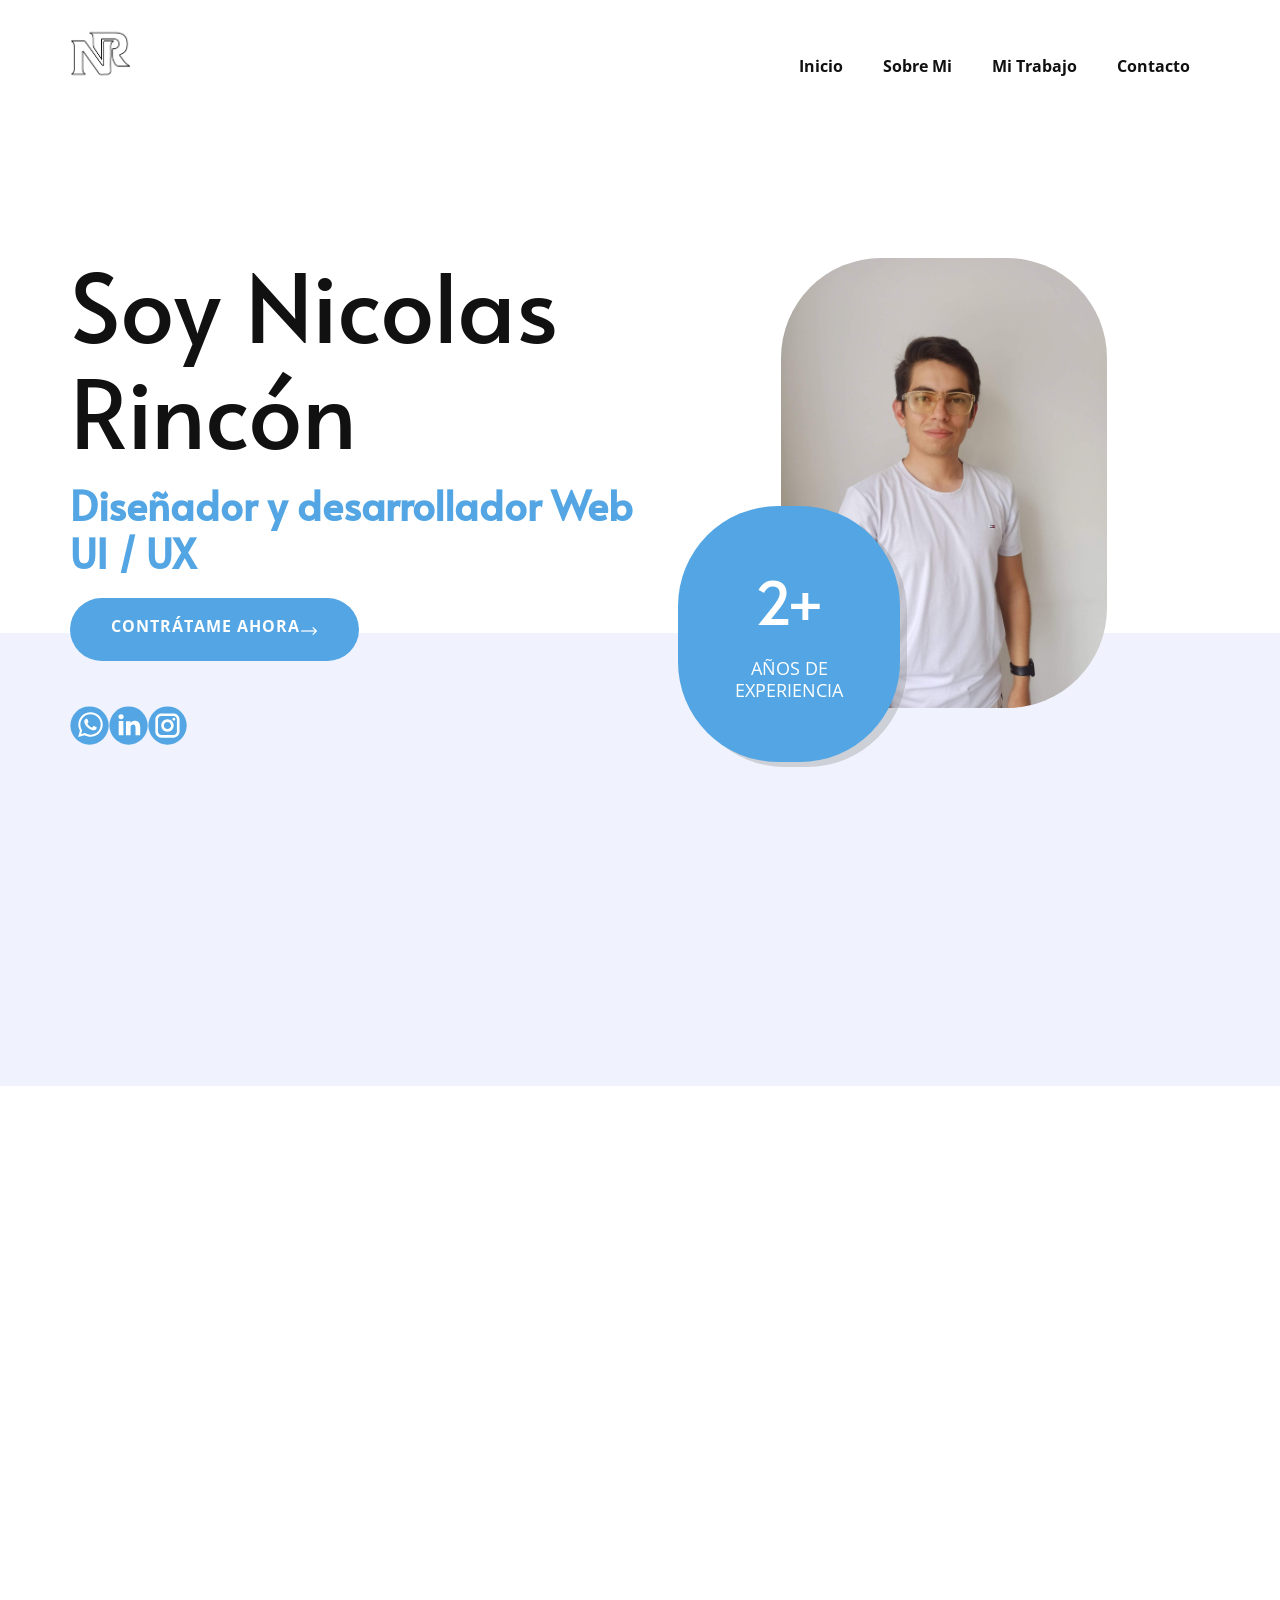
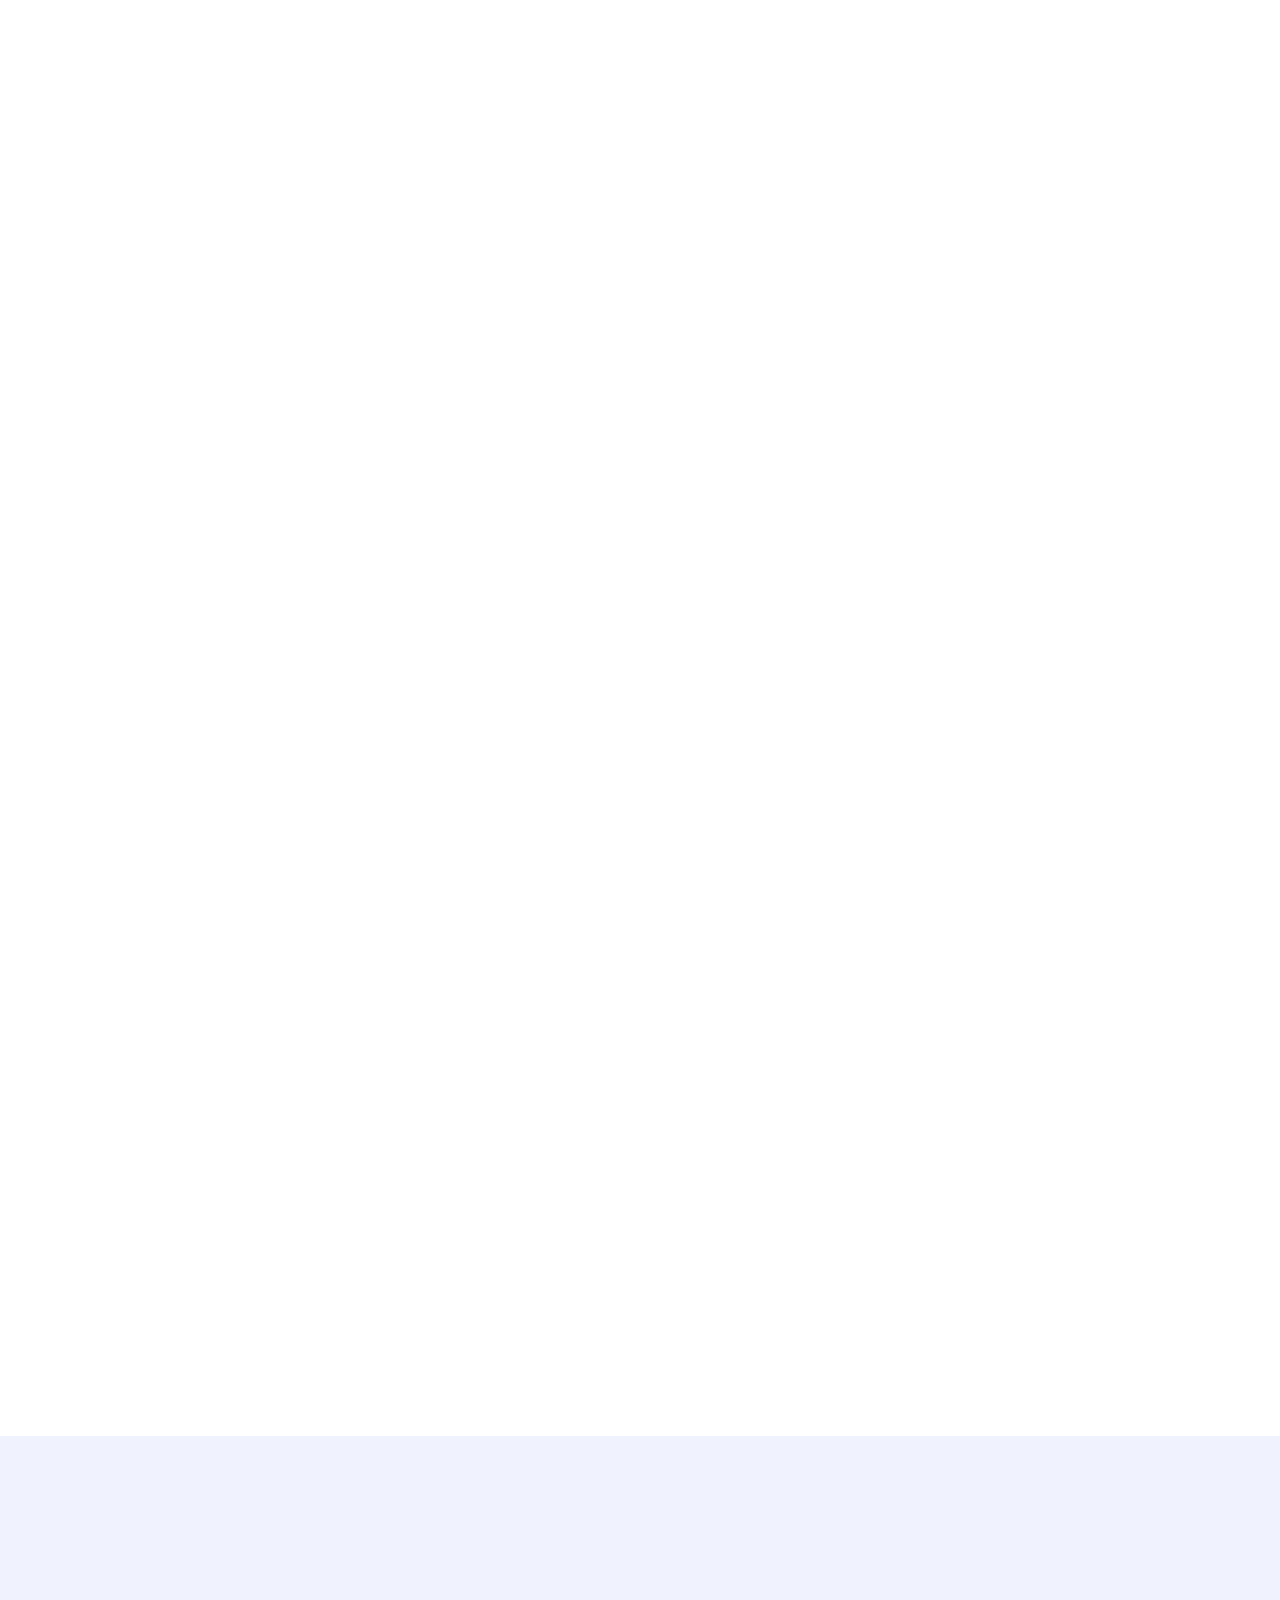
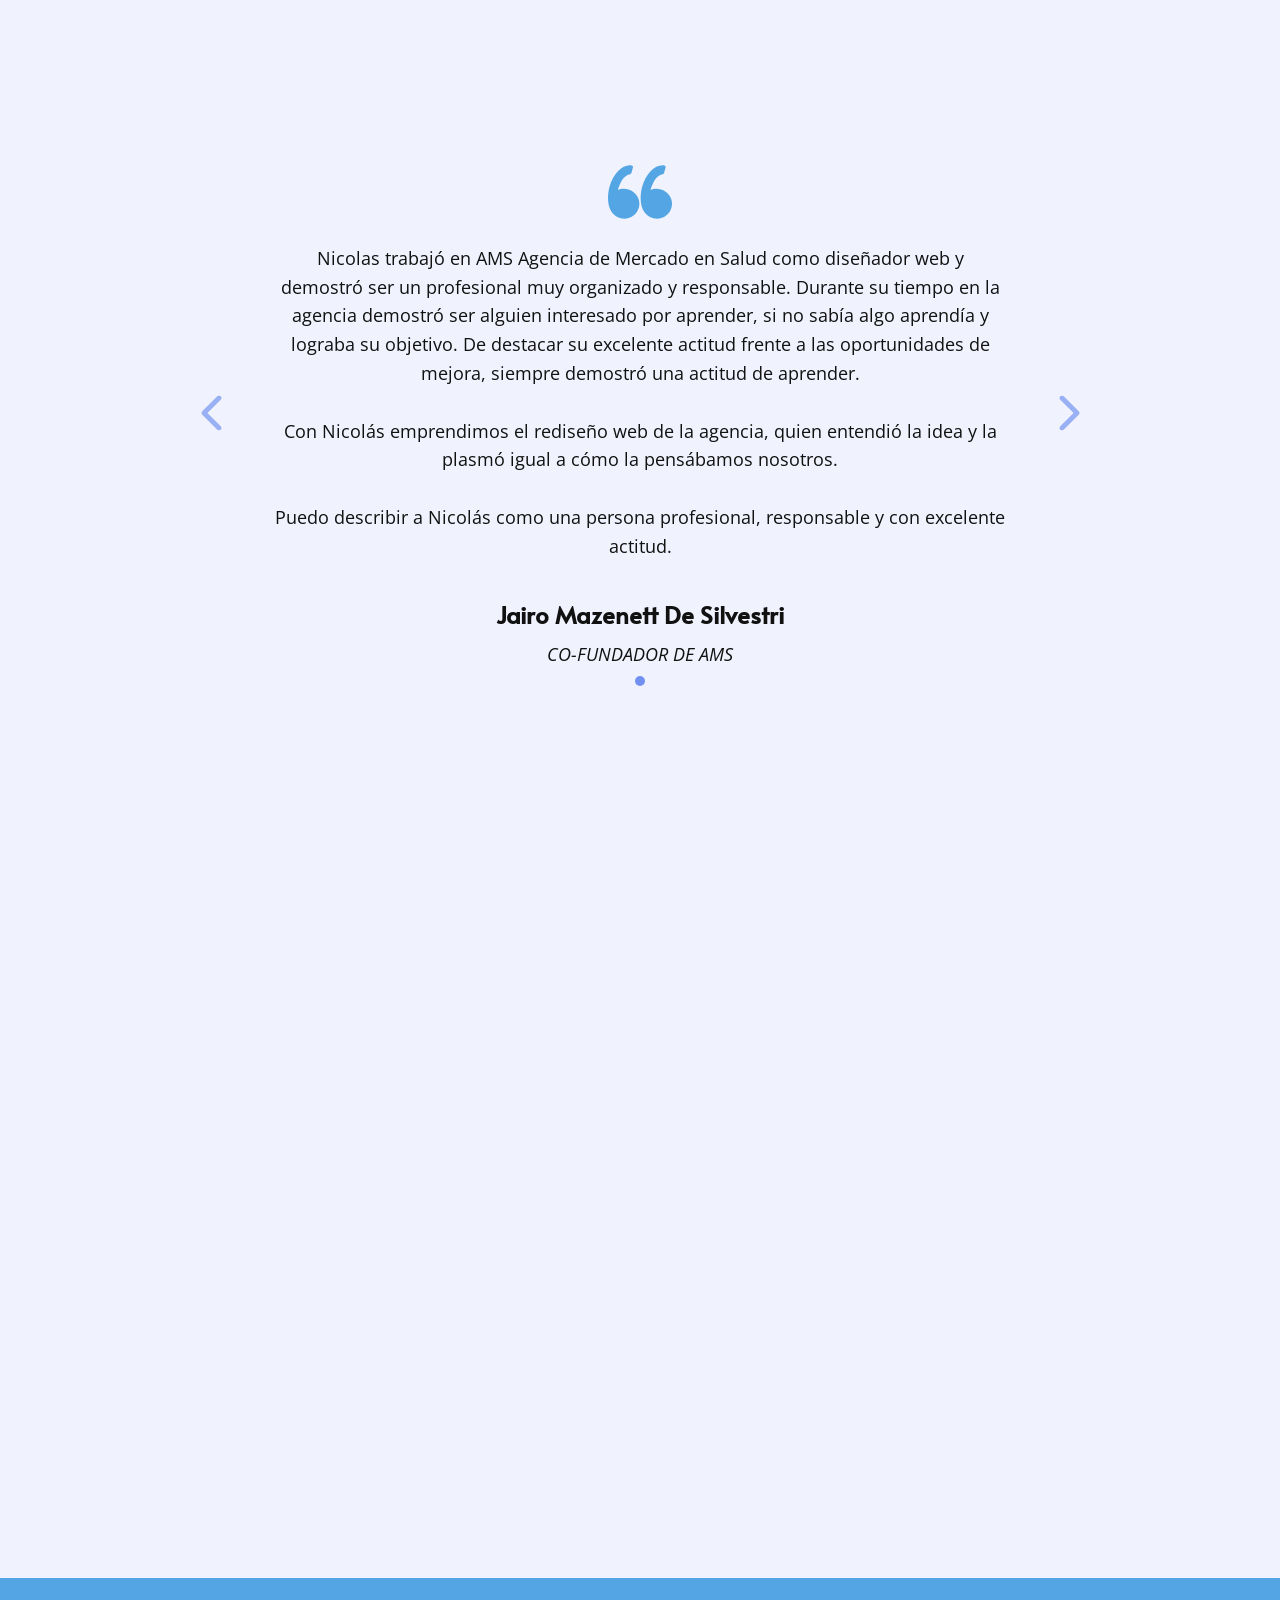
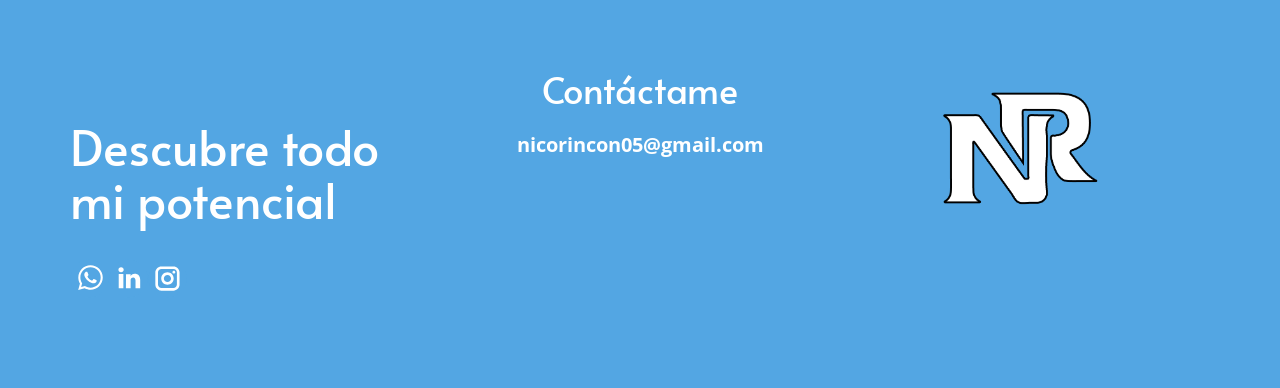
<file: index.html>
<!DOCTYPE html>
<html style="font-size: 16px;" lang="es"><head>
    <meta name="viewport" content="width=device-width, initial-scale=1.0">
    <meta charset="utf-8">
    <meta name="keywords" content="Soy Nicolas, Hola, soy Nicolas. Un placer conocerte., Mis servicios de calidad, Mis habilidades laborales, Trabajemos juntos. Agendamos una reunión., Aquí están algunos de mis clientes., Mis habilidades especiales, Mis obras, Últimos consejos y trucos, Clientes, Creatividad y Café, El arte de la marca, Del boceto a la pantalla, Contáctame">
    <meta name="description" content="">
    <title>inicio</title>
    <link rel="stylesheet" href="nicepage.css" media="screen">
<link rel="stylesheet" href="index.css" media="screen">
    <script class="u-script" type="text/javascript" src="jquery.js" defer=""></script>
    <script class="u-script" type="text/javascript" src="nicepage.js" defer=""></script>
    <meta name="generator" content="Nicepage 8.0.6, nicepage.com">
    
    
    
    
    
    
    
    
    <link id="u-page-google-font" rel="stylesheet" href="https://fonts.googleapis.com/css2?display=swap&amp;family=Open+Sans:ital,wght@0,300;0,400;0,500;0,600;0,700;0,800;1,300;1,400;1,500;1,600;1,700;1,800&amp;family=Alata:wght@400">
    <script type="application/ld+json">{
		"@context": "http://schema.org",
		"@type": "Organization",
		"name": "",
		"logo": "images/Logo.png",
		"sameAs": [
				"https://wa.me/573188631450",
				"https://www.linkedin.com/in/nicolas-rincon05/",
				"https://www.instagram.com/nicolas_rin05?igsh=dDh1dGFoaHFxdDdw"
		]
}</script>
    <meta name="theme-color" content="#7190f0">
    <meta property="og:title" content="Casa">
    <meta property="og:type" content="website">
  <meta data-intl-tel-input-cdn-path="intlTelInput/"></head>
  <body data-home-page="Casa.html" data-home-page-title="Casa" data-path-to-root="./" data-include-products="false" class="u-body u-clearfix u-xl-mode" data-lang="es"><header class="u-clearfix u-header u-header" id="sec-d472"><div class="u-clearfix u-sheet u-valign-middle u-sheet-1">
        <a href="#" class="u-image u-logo u-image-1" data-image-width="501" data-image-height="501">
          <img src="images/Logo.png" class="u-logo-image u-logo-image-1">
        </a>
        <nav class="u-menu u-menu-one-level u-offcanvas u-menu-1" role="navigation">
          <div class="menu-collapse" style="font-size: 1rem; letter-spacing: 0px; font-weight: 700;">
            <a class="u-button-style u-custom-left-right-menu-spacing u-custom-padding-bottom u-custom-text-active-color u-custom-text-hover-color u-custom-top-bottom-menu-spacing u-hamburger-link u-nav-link u-text-active-palette-1-base u-text-hover-palette-2-base" href="#" tabindex="-1" aria-label="Open menu" aria-controls="5fca">
              <svg class="u-svg-link" viewBox="0 0 24 24"><use xlink:href="#menu-hamburger"></use></svg>
              <svg class="u-svg-content" version="1.1" id="menu-hamburger" viewBox="0 0 16 16" x="0px" y="0px" xmlns:xlink="http://www.w3.org/1999/xlink" xmlns="http://www.w3.org/2000/svg"><g><rect y="1" width="16" height="2"></rect><rect y="7" width="16" height="2"></rect><rect y="13" width="16" height="2"></rect>
</g></svg>
            </a>
          </div>
          <div class="u-custom-menu u-nav-container">
            <ul role="menubar" class="u-nav u-unstyled u-nav-1"><li role="none" class="u-nav-item"><a role="menuitem" class="u-button-style u-nav-link u-text-active-custom-color-1 u-text-hover-custom-color-1" href="./" style="padding: 10px 20px;">Inicio</a>
</li><li role="none" class="u-nav-item"><a role="menuitem" class="u-button-style u-nav-link u-text-active-custom-color-1 u-text-hover-custom-color-1" href="Acerca-de.html" style="padding: 10px 20px;">Sobre Mi</a>
</li><li role="none" class="u-nav-item"><a role="menuitem" class="u-button-style u-nav-link u-text-active-custom-color-1 u-text-hover-custom-color-1" href="portfolio-Page.html" style="padding: 10px 20px;">Mi Trabajo</a>
</li><li role="none" class="u-nav-item"><a role="menuitem" class="u-button-style u-nav-link u-text-active-custom-color-1 u-text-hover-custom-color-1" href="Contacto.html" style="padding: 10px 20px;">Contacto</a>
</li></ul>
          </div>
          <div class="u-custom-menu u-nav-container-collapse" id="5fca" role="region" aria-label="Menu panel">
            <div class="u-black u-container-style u-inner-container-layout u-opacity u-opacity-95 u-sidenav">
              <div class="u-inner-container-layout u-sidenav-overflow">
                <div class="u-menu-close" tabindex="-1" aria-label="Close menu"></div>
                <ul class="u-align-center u-nav u-popupmenu-items u-unstyled u-nav-2" role="menubar"><li role="none" class="u-nav-item"><a role="menuitem" class="u-button-style u-nav-link" href="./">Inicio</a>
</li><li role="none" class="u-nav-item"><a role="menuitem" class="u-button-style u-nav-link" href="Acerca-de.html">Sobre Mi</a>
</li><li role="none" class="u-nav-item"><a role="menuitem" class="u-button-style u-nav-link" href="portfolio-Page.html">Mi Trabajo</a>
</li><li role="none" class="u-nav-item"><a role="menuitem" class="u-button-style u-nav-link" href="Contacto.html">Contacto</a>
</li></ul>
              </div>
            </div>
            <div class="u-black u-menu-overlay u-opacity u-opacity-70"></div>
          </div>
        </nav>
      </div></header>
    <section class="u-clearfix u-container-align-center u-palette-1-light-3 u-section-1" id="sec-1163">
      <div class="u-expanded-width u-shape u-shape-rectangle u-white u-shape-1"></div>
      <div class="custom-expanded data-layout-selected u-clearfix u-layout-wrap u-layout-wrap-1">
        <div class="u-layout">
          <div class="u-layout-row">
            <div class="u-align-left u-container-align-left u-container-style u-layout-cell u-size-32 u-layout-cell-1" data-animation-name="customAnimationIn" data-animation-duration="1500" data-animation-delay="600">
              <div class="u-container-layout u-container-layout-1">
                <h1 class="u-text u-text-1">Soy Nicolas ​Rincón</h1>
                <h3 class="u-text u-text-custom-color-1 u-text-2">Diseñador y desarrollador Web<br>UI / UX
                </h3>
                <a href="https://wa.me/573188631450" class="u-align-left u-btn u-btn-round u-button-style u-custom-color-1 u-hover-palette-1-light-1 u-radius u-btn-1" target="_blank">Contrátame ahora<span class="u-file-icon u-icon u-text-white u-icon-1"><img src="images/1ca20afc.png" alt="" style=""></span>
                </a>
                <div class="u-social-icons u-social-icons-1">
                  <a class="u-social-url" target="_blank" data-type="Whatsapp" title="Whatsapp" href="https://wa.me/573188631450"><span class="u-icon u-social-icon u-social-whatsapp u-text-custom-color-1 u-icon-2"><svg class="u-svg-link" preserveAspectRatio="xMidYMin slice" viewBox="0 0 112 112" style=""><use xlink:href="#svg-8647"></use></svg><svg class="u-svg-content" viewBox="0 0 112 112" x="0" y="0" id="svg-8647"><circle fill="currentColor" cx="56.1" cy="56.1" r="55"></circle><path fill="#FFFFFF" d="M83.8,28.3C77.2,21.7,68.4,18,59,18c-19.3,0-35.1,15.7-35.1,35.1c0,6.2,1.6,12.2,4.7,17.5l-5,18.2L42.2,84
	c5.1,2.8,10.9,4.3,16.8,4.3h0l0,0c19.3,0,35.1-15.7,35.1-35.1C94.1,43.8,90.5,35,83.8,28.3 M59,82.3L59,82.3
	c-5.2,0-10.4-1.4-14.9-4.1l-1.1-0.6l-11,2.9L35,69.8l-0.7-1.1c-2.9-4.6-4.5-10-4.5-15.5C29.8,37,42.9,24,59,24
	c7.8,0,15.1,3,20.6,8.6c5.5,5.5,8.5,12.8,8.5,20.6C88.2,69.2,75.1,82.3,59,82.3 M75,60.5c-0.9-0.4-5.2-2.6-6-2.9
	c-0.8-0.3-1.4-0.4-2,0.4s-2.3,2.9-2.8,3.4c-0.5,0.6-1,0.7-1.9,0.2c-0.9-0.4-3.7-1.4-7.1-4.4c-2.6-2.3-4.4-5.2-4.9-6.1
	c-0.5-0.9-0.1-1.4,0.4-1.8c0.4-0.4,0.9-1,1.3-1.5c0.4-0.5,0.6-0.9,0.9-1.5c0.3-0.6,0.1-1.1-0.1-1.5c-0.2-0.4-2-4.8-2.7-6.5
	c-0.7-1.7-1.4-1.5-2-1.5c-0.5,0-1.1,0-1.7,0c-0.6,0-1.5,0.2-2.3,1.1c-0.8,0.9-3.1,3-3.1,7.3c0,4.3,3.1,8.5,3.6,9.1
	c0.4,0.6,6.2,9.4,15,13.2c2.1,0.9,3.7,1.4,5,1.8c2.1,0.7,4,0.6,5.5,0.3c1.7-0.3,5.2-2.1,5.9-4.2c0.7-2,0.7-3.8,0.5-4.2
	C76.5,61.1,75.9,60.9,75,60.5"></path></svg></span>
                  </a>
                  <a class="u-social-url" target="_blank" data-type="LinkedIn" title="LinkedIn" href="https://www.linkedin.com/in/nicolas-rincon05/"><span class="u-icon u-social-icon u-social-linkedin u-text-custom-color-1 u-icon-3"><svg class="u-svg-link" preserveAspectRatio="xMidYMin slice" viewBox="0 0 112 112" style=""><use xlink:href="#svg-f110"></use></svg><svg class="u-svg-content" viewBox="0 0 112 112" x="0" y="0" id="svg-f110"><circle fill="currentColor" cx="56.1" cy="56.1" r="55"></circle><path fill="#FFFFFF" d="M41.3,83.7H27.9V43.4h13.4V83.7z M34.6,37.9L34.6,37.9c-4.6,0-7.5-3.1-7.5-7c0-4,3-7,7.6-7s7.4,3,7.5,7
      C42.2,34.8,39.2,37.9,34.6,37.9z M89.6,83.7H76.2V62.2c0-5.4-1.9-9.1-6.8-9.1c-3.7,0-5.9,2.5-6.9,4.9c-0.4,0.9-0.4,2.1-0.4,3.3v22.5
      H48.7c0,0,0.2-36.5,0-40.3h13.4v5.7c1.8-2.7,5-6.7,12.1-6.7c8.8,0,15.4,5.8,15.4,18.1V83.7z"></path></svg></span>
                  </a>
                  <a class="u-social-url" title="instagram" target="_blank" href="https://www.instagram.com/nicolas_rin05?igsh=dDh1dGFoaHFxdDdw"><span class="u-icon u-social-icon u-social-instagram u-text-custom-color-1 u-icon-4"><svg class="u-svg-link" preserveAspectRatio="xMidYMin slice" viewBox="0 0 112 112" style=""><use xlink:href="#svg-48c2"></use></svg><svg class="u-svg-content" viewBox="0 0 112 112" x="0" y="0" id="svg-48c2"><circle fill="currentColor" cx="56.1" cy="56.1" r="55"></circle><path fill="#FFFFFF" d="M55.9,38.2c-9.9,0-17.9,8-17.9,17.9C38,66,46,74,55.9,74c9.9,0,17.9-8,17.9-17.9C73.8,46.2,65.8,38.2,55.9,38.2
z M55.9,66.4c-5.7,0-10.3-4.6-10.3-10.3c-0.1-5.7,4.6-10.3,10.3-10.3c5.7,0,10.3,4.6,10.3,10.3C66.2,61.8,61.6,66.4,55.9,66.4z"></path><path fill="#FFFFFF" d="M74.3,33.5c-2.3,0-4.2,1.9-4.2,4.2s1.9,4.2,4.2,4.2s4.2-1.9,4.2-4.2S76.6,33.5,74.3,33.5z"></path><path fill="#FFFFFF" d="M73.1,21.3H38.6c-9.7,0-17.5,7.9-17.5,17.5v34.5c0,9.7,7.9,17.6,17.5,17.6h34.5c9.7,0,17.5-7.9,17.5-17.5V38.8
C90.6,29.1,82.7,21.3,73.1,21.3z M83,73.3c0,5.5-4.5,9.9-9.9,9.9H38.6c-5.5,0-9.9-4.5-9.9-9.9V38.8c0-5.5,4.5-9.9,9.9-9.9h34.5
c5.5,0,9.9,4.5,9.9,9.9V73.3z"></path></svg></span>
                  </a>
                </div>
              </div>
            </div>
            <div class="u-container-style u-layout-cell u-size-28 u-layout-cell-2" alt="Soy Nicolas Rincón">
              <div class="u-container-layout u-container-layout-2">
                <div class="u-align-center u-rotation-parent u-rotation-parent-1">
                  <img class="custom-expanded u-image u-image-round u-radius u-image-1" src="images/Yo-23.jpg" data-image-width="150" data-image-height="113" alt="Soy Nicolas Rincón">
                </div>
                <div class="custom-expanded u-color-var u-container-align-center u-container-style u-group u-radius u-shape-round u-group-1" data-animation-name="customAnimationIn" data-animation-duration="1500" data-animation-delay="200">
                  <div class="u-container-layout u-container-layout-3">
                    <h3 class="u-align-center u-text u-text-body-alt-color u-text-3" data-animation-name="counter" data-animation-event="scroll" data-animation-duration="3000">2+</h3>
                    <h6 class="u-align-center u-text u-text-body-alt-color u-text-4">Años de experiencia</h6>
                  </div>
                </div>
              </div>
            </div>
          </div>
        </div>
      </div>
      <div class="custom-expanded u-list u-list-1">
        <div class="u-repeater u-repeater-1">
          <div class="u-container-style u-list-item u-repeater-item u-list-item-1" data-animation-name="customAnimationIn" data-animation-duration="1000" data-animation-delay="200">
            <div class="u-container-layout u-similar-container u-container-layout-4">
              <h3 class="u-align-left u-text u-text-custom-color-1 u-text-5" data-animation-name="counter" data-animation-event="scroll" data-animation-duration="250">10+ </h3>
              <h6 class="u-align-left u-text u-text-6"> Páginas Web Diseñadas</h6>
            </div>
          </div>
          <div class="u-container-align-left u-container-style u-list-item u-repeater-item u-list-item-2" data-animation-name="customAnimationIn" data-animation-duration="1000" data-animation-delay="200">
            <div class="u-container-layout u-similar-container u-container-layout-5">
              <h3 class="u-align-left u-text u-text-custom-color-1 u-text-7" data-animation-name="counter" data-animation-event="scroll" data-animation-duration="250">12+</h3>
              <h6 class="u-align-left u-text u-text-8"> Dominio de&nbsp;Herramientas Digitales</h6>
            </div>
          </div>
          <div class="u-container-style u-list-item u-repeater-item u-list-item-3" data-animation-name="customAnimationIn" data-animation-duration="1000" data-animation-delay="200">
            <div class="u-container-layout u-similar-container u-container-layout-6">
              <h3 class="u-align-left u-text u-text-custom-color-1 u-text-9" data-animation-name="counter" data-animation-event="scroll" data-animation-duration="250"> +50%</h3>
              <h6 class="u-align-left u-text u-text-10"> Aumento en Visibilidad SEO de Mis Clientes</h6>
            </div>
          </div>
          <div class="u-container-style u-list-item u-repeater-item u-list-item-4" data-animation-name="customAnimationIn" data-animation-duration="1000" data-animation-delay="200">
            <div class="u-container-layout u-similar-container u-container-layout-7">
              <h3 class="u-align-left u-text u-text-custom-color-1 u-text-11" data-animation-name="counter" data-animation-event="scroll" data-animation-duration="250">2+</h3>
              <h6 class="u-align-left u-text u-text-12">Años de Experiencia en UI/UX</h6>
            </div>
          </div>
        </div>
      </div>
    </section>
    <section class="u-clearfix u-container-align-center u-section-2" id="carousel_940a">
      <div class="u-clearfix u-sheet u-valign-middle u-sheet-1"><span class="u-align-center u-file-icon u-icon u-icon-rectangle u-text-custom-color-1 u-icon-1" data-animation-name="customAnimationIn" data-animation-duration="1200" data-animation-delay="0"><img src="images/1077114-424f3bcf.png" alt=""></span>
        <h2 class="u-align-center u-text u-text-default u-text-1" data-animation-name="customAnimationIn" data-animation-duration="1500" data-animation-delay="200">Hola, soy Nicolas. Un placer conocerte.</h2>
        <p class="u-align-center u-large-text u-text u-text-variant u-text-2" data-animation-name="customAnimationIn" data-animation-duration="1500" data-animation-delay="500"> Ingeniero en Multimedia con experiencia en diseño web, UI/UX, optimización SEO y creación de contenido digital. Durante mi trayectoria he tenido la oportunidad de trabajar en empresas como Colvatel y AMS Mercadeo en Salud, donde he fortalecido mis habilidades técnicas, creativas y estratégicas dentro del entorno digital. </p>
        <a href="portfolio-Page.html" data-page-id="8071897" class="u-align-center u-btn u-btn-round u-button-style u-custom-color-1 u-hover-palette-1-light-1 u-radius u-btn-1" data-animation-name="customAnimationIn" data-animation-duration="1500" data-animation-delay="500" title="Portfolio Page">Ver mis trabajos<span class="u-file-icon u-icon u-text-white u-icon-2"><img src="images/1ca20afc.png" alt="" style=""></span>
        </a>
      </div>
    </section>
    <section class="u-align-center u-clearfix u-container-align-center u-section-3" id="carousel_96b6">
      <div class="u-clearfix u-sheet u-valign-middle u-sheet-1">
        <h2 class="u-text u-text-default u-text-1" data-animation-name="customAnimationIn" data-animation-duration="1200" data-animation-delay="0">Mis servicios de calidad</h2>
        <div class="data-layout-selected u-clearfix u-expanded-width u-layout-wrap u-layout-wrap-1">
          <div class="u-layout">
            <div class="u-layout-row">
              <div class="u-align-left u-container-align-center-md u-container-align-center-sm u-container-align-center-xs u-container-align-left u-container-align-left-lg u-container-align-left-xl u-container-style u-layout-cell u-size-26-lg u-size-26-xl u-size-60-md u-size-60-sm u-size-60-xs u-layout-cell-1" data-href="#">
                <div class="u-container-layout u-valign-top-lg u-valign-top-md u-valign-top-sm u-valign-top-xs u-container-layout-1">
                  <img class="custom-expanded u-expanded-width-lg u-expanded-width-xl u-image u-image-round u-radius u-image-1" src="images/new1.jpg" data-image-width="900" data-image-height="1086" data-animation-name="customAnimationIn" data-animation-duration="1500" data-animation-delay="0" alt="Servicios Nicolas Rincon">
                </div>
              </div>
              <div class="u-container-style u-layout-cell u-size-34-lg u-size-34-xl u-size-60-md u-size-60-sm u-size-60-xs u-white u-layout-cell-2" data-animation-name="customAnimationIn" data-animation-duration="1500" data-animation-delay="500">
                <div class="u-container-layout u-valign-top u-container-layout-2">
                  <div class="u-accordion u-expanded-width u-spacing-2 u-accordion-1" role="tablist">
                    <div class="u-accordion-item u-accordion-item-1">
                      <a class="active u-accordion-link u-button-style u-text-black u-accordion-link-1" id="link-accordion-7c0e" aria-controls="accordion-7c0e" aria-selected="true" role="tab"><span class="u-accordion-link-text"> Diseño y Desarrollo Web</span><span class="u-accordion-link-icon u-custom-color-1 u-icon u-icon-circle u-text-white u-icon-1"><svg class="u-svg-link" preserveAspectRatio="xMidYMin slice" viewBox="0 0 426.66667 426.66667" style=""><use xlink:href="#svg-347e"></use></svg><svg class="u-svg-content" viewBox="0 0 426.66667 426.66667" id="svg-347e"><path d="m405.332031 192h-170.664062v-170.667969c0-11.773437-9.558594-21.332031-21.335938-21.332031-11.773437 0-21.332031 9.558594-21.332031 21.332031v170.667969h-170.667969c-11.773437 0-21.332031 9.558594-21.332031 21.332031 0 11.777344 9.558594 21.335938 21.332031 21.335938h170.667969v170.664062c0 11.777344 9.558594 21.335938 21.332031 21.335938 11.777344 0 21.335938-9.558594 21.335938-21.335938v-170.664062h170.664062c11.777344 0 21.335938-9.558594 21.335938-21.335938 0-11.773437-9.558594-21.332031-21.335938-21.332031zm0 0"></path></svg></span>
                      </a>
                      <div class="u-accordion-active u-accordion-pane u-align-left u-container-align-left u-container-style u-white u-accordion-pane-1" id="accordion-7c0e" aria-labelledby="link-accordion-7c0e" role="tabpanel">
                        <div class="u-container-layout u-valign-top-lg u-valign-top-md u-valign-top-sm u-valign-top-xs u-container-layout-3">
                          <p class="u-text u-text-2">Diseño y desarrollo sitios y landing pages modernas con enfoque en velocidad, accesibilidad y conversión. Manejo HTML, CSS y WordPress/Elementor para implementar soluciones efectivas y visualmente profesionales.</p>
                        </div>
                      </div>
                    </div>
                    <div class="u-accordion-item u-accordion-item-2">
                      <a class="u-accordion-link u-button-style u-text-black u-accordion-link-2" id="link-accordion-05cb" aria-controls="accordion-05cb" aria-selected="false" role="tab"><span class="u-accordion-link-text"> Posicionamiento SEO </span><span class="u-accordion-link-icon u-custom-color-1 u-icon u-icon-circle u-text-white u-icon-2"><svg class="u-svg-link" preserveAspectRatio="xMidYMin slice" viewBox="0 0 426.66667 426.66667" style=""><use xlink:href="#svg-ae03"></use></svg><svg class="u-svg-content" viewBox="0 0 426.66667 426.66667" id="svg-ae03"><path d="m405.332031 192h-170.664062v-170.667969c0-11.773437-9.558594-21.332031-21.335938-21.332031-11.773437 0-21.332031 9.558594-21.332031 21.332031v170.667969h-170.667969c-11.773437 0-21.332031 9.558594-21.332031 21.332031 0 11.777344 9.558594 21.335938 21.332031 21.335938h170.667969v170.664062c0 11.777344 9.558594 21.335938 21.332031 21.335938 11.777344 0 21.335938-9.558594 21.335938-21.335938v-170.664062h170.664062c11.777344 0 21.335938-9.558594 21.335938-21.335938 0-11.773437-9.558594-21.332031-21.335938-21.332031zm0 0"></path></svg></span>
                      </a>
                      <div class="u-accordion-pane u-container-style u-white u-accordion-pane-2" id="accordion-05cb" aria-labelledby="link-accordion-05cb" role="tabpanel">
                        <div class="u-container-layout u-valign-top u-container-layout-4">
                          <p class="u-text u-text-3"> Optimizo sitios web para mejorar su visibilidad en motores de búsqueda mediante técnicas como investigación de palabras clave, optimización on-page, mejora de velocidad de carga, estructura semántica y estrategias de contenido. Me especializo en SEO para el sector salud, enfocado en atraer pacientes potenciales y aumentar conversiones.&nbsp;</p>
                        </div>
                      </div>
                    </div>
                    <div class="u-accordion-item u-accordion-item-3">
                      <a class="u-accordion-link u-button-style u-text-black u-accordion-link-3" id="link-accordion-a6bb" aria-controls="accordion-a6bb" aria-selected="false" role="tab"><span class="u-accordion-link-text"> Optimización para Conversiones (CRO)</span><span class="u-accordion-link-icon u-custom-color-1 u-icon u-icon-circle u-text-white u-icon-3"><svg class="u-svg-link" preserveAspectRatio="xMidYMin slice" viewBox="0 0 426.66667 426.66667" style=""><use xlink:href="#svg-a4a8"></use></svg><svg class="u-svg-content" viewBox="0 0 426.66667 426.66667" id="svg-a4a8"><path d="m405.332031 192h-170.664062v-170.667969c0-11.773437-9.558594-21.332031-21.335938-21.332031-11.773437 0-21.332031 9.558594-21.332031 21.332031v170.667969h-170.667969c-11.773437 0-21.332031 9.558594-21.332031 21.332031 0 11.777344 9.558594 21.335938 21.332031 21.335938h170.667969v170.664062c0 11.777344 9.558594 21.335938 21.332031 21.335938 11.777344 0 21.335938-9.558594 21.335938-21.335938v-170.664062h170.664062c11.777344 0 21.335938-9.558594 21.335938-21.335938 0-11.773437-9.558594-21.332031-21.335938-21.332031zm0 0"></path></svg></span>
                      </a>
                      <div class="u-accordion-pane u-container-style u-white u-accordion-pane-3" id="accordion-a6bb" aria-labelledby="link-accordion-a6bb" role="tabpanel">
                        <div class="u-container-layout u-valign-top u-container-layout-5">
                          <p class="u-text u-text-4"> Analizo comportamientos y estructuras de contenido para mejorar la tasa de conversión. Implemento prácticas como CTAs estratégicos, jerarquía visual clara, diseño orientado a acciones clave y optimización de formularios.&nbsp;</p>
                        </div>
                      </div>
                    </div>
                    <div class="u-accordion-item u-accordion-item-4">
                      <a class="u-accordion-link u-button-style u-text-black u-accordion-link-4" id="link-accordion-a6bb" aria-controls="accordion-a6bb" aria-selected="false" role="tab"><span class="u-accordion-link-text"> Creación de Piezas Visuales y Motion Graphics</span><span class="u-accordion-link-icon u-custom-color-1 u-icon u-icon-circle u-text-white u-icon-4"><svg class="u-svg-link" preserveAspectRatio="xMidYMin slice" viewBox="0 0 426.66667 426.66667" style=""><use xlink:href="#svg-f384"></use></svg><svg class="u-svg-content" viewBox="0 0 426.66667 426.66667" id="svg-f384"><path d="m405.332031 192h-170.664062v-170.667969c0-11.773437-9.558594-21.332031-21.335938-21.332031-11.773437 0-21.332031 9.558594-21.332031 21.332031v170.667969h-170.667969c-11.773437 0-21.332031 9.558594-21.332031 21.332031 0 11.777344 9.558594 21.335938 21.332031 21.335938h170.667969v170.664062c0 11.777344 9.558594 21.335938 21.332031 21.335938 11.777344 0 21.335938-9.558594 21.335938-21.335938v-170.664062h170.664062c11.777344 0 21.335938-9.558594 21.335938-21.335938 0-11.773437-9.558594-21.332031-21.335938-21.332031zm0 0"></path></svg></span>
                      </a>
                      <div class="u-accordion-pane u-container-style u-white u-accordion-pane-4" id="accordion-a6bb" aria-labelledby="link-accordion-a6bb" role="tabpanel">
                        <div class="u-container-layout u-valign-top u-container-layout-6">
                          <p class="u-text u-text-5"> Diseño banners, piezas para redes sociales, animaciones simples y material gráfico usando herramientas de Adobe, con enfoque en identidad visual y comunicación efectiva.&nbsp;</p>
                        </div>
                      </div>
                    </div>
                  </div>
                </div>
              </div>
            </div>
          </div>
        </div>
      </div>
    </section>
    <section class="u-align-center u-clearfix u-container-align-center u-container-align-center-lg u-container-align-center-md u-container-align-center-xl u-palette-1-light-3 u-valign-top-lg u-valign-top-xl u-section-4" id="carousel_7a9f">
      
      
      
      
      
      
      
      
      
      
      <div class="u-expanded-width u-shape u-shape-rectangle u-white u-shape-1"></div>
      <h2 class="u-align-center u-text u-text-body-color u-text-default u-text-1" data-animation-name="customAnimationIn" data-animation-duration="1500" data-animation-delay="500">Mis habilidades laborales</h2>
      <div class="custom-expanded u-list u-list-1">
        <div class="u-repeater u-repeater-1">
          <div class="u-align-center u-container-align-center u-container-style u-custom-color-1 u-list-item u-radius u-repeater-item u-shape-round u-video-cover u-list-item-1" data-animation-direction="Up" data-animation-name="customAnimationIn" data-animation-duration="1500">
            <div class="u-container-layout u-similar-container u-valign-top u-container-layout-1"><span class="u-align-center u-custom-color-1 u-file-icon u-icon u-text-white u-icon-1" data-animation-name="" data-animation-duration="0" data-animation-delay="0" data-animation-direction=""><img src="images/77-cd468a08.png" alt=""></span>
              <h4 class="u-align-center u-text u-text-default u-text-2">Figma</h4>
              <p class="u-align-center u-text u-text-default u-text-3"> Diseño de interfaces, creación de prototipos y sistemas de diseño.</p>
            </div>
          </div>
          <div class="u-align-center u-container-align-center u-container-style u-custom-color-1 u-list-item u-radius u-repeater-item u-shape-round u-video-cover u-list-item-2" data-animation-name="customAnimationIn" data-animation-duration="1500">
            <div class="u-container-layout u-similar-container u-valign-top u-container-layout-2"><span class="u-align-center u-custom-color-1 u-file-icon u-icon u-text-white u-icon-2" data-animation-name="" data-animation-duration="0" data-animation-delay="0" data-animation-direction=""><img src="images/wordpress_white-7a5f6a3f.png" alt=""></span>
              <h4 class="u-align-center u-text u-text-default u-text-4">WordPress</h4>
              <p class="u-align-center u-text u-text-default u-text-5"> Creación de sitios web optimizados y responsivos.</p>
            </div>
          </div>
          <div class="u-align-center u-container-align-center u-container-style u-custom-color-1 u-list-item u-radius u-repeater-item u-shape-round u-video-cover u-list-item-3" data-animation-direction="Up" data-animation-name="customAnimationIn" data-animation-duration="1500">
            <div class="u-container-layout u-similar-container u-valign-top u-container-layout-3"><span class="u-align-center u-custom-color-1 u-file-icon u-icon u-text-white u-icon-3" data-animation-name="" data-animation-duration="0" data-animation-delay="0" data-animation-direction=""><img src="images/1759-57a711c6.png" alt=""></span>
              <h4 class="u-align-center u-text u-text-default u-text-6">Suit Adobe</h4>
              <p class="u-align-center u-text u-text-default u-text-7"> Diseño Gráfico y Edición de&nbsp;Video, Animación y Motion Graphics</p>
            </div>
          </div>
          <div class="u-align-center u-container-align-center u-container-style u-custom-color-1 u-list-item u-radius u-repeater-item u-shape-round u-video-cover u-list-item-4" data-animation-direction="Up" data-animation-name="customAnimationIn" data-animation-duration="1500">
            <div class="u-container-layout u-similar-container u-valign-top u-container-layout-4"><span class="u-align-center u-custom-color-1 u-file-icon u-icon u-text-white u-icon-4" data-animation-name="" data-animation-duration="0" data-animation-delay="0" data-animation-direction=""><img src="images/8960884-67cdb852.png" alt=""></span>
              <h4 class="u-align-center u-text u-text-default u-text-8">Google&nbsp;Analytics </h4>
              <p class="u-align-center u-text u-text-default u-text-9"> Análisis de tráfico y comportamiento del usuario.</p>
            </div>
          </div>
        </div>
      </div>
    </section>
    <section class="u-align-left u-clearfix u-container-align-center u-container-align-left u-palette-1-light-3 u-section-5" id="sec-d66c">
      <div class="u-clearfix u-sheet u-valign-middle u-sheet-1">
        <div id="carousel-fc5f" data-interval="5000" data-u-ride="carousel" class="u-carousel u-expanded-width-md u-expanded-width-sm u-expanded-width-xs u-slider u-slider-1">
          <ol class="u-absolute-hcenter u-carousel-indicators u-carousel-indicators-1">
            <li data-u-target="#carousel-fc5f" class="u-active u-active-palette-1-base u-hover-palette-1-base u-palette-1-light-2 u-shape-circle" data-u-slide-to="0" style="width: 10px; height: 10px;"></li>
          </ol>
          <div class="u-carousel-inner" role="listbox">
            <div class="u-active u-align-center u-carousel-item u-container-align-center u-container-style u-slide">
              <div class="u-container-layout u-valign-top u-container-layout-1"><span class="u-align-center u-icon u-icon-circle u-text-custom-color-1 u-icon-1"><svg class="u-svg-link" preserveAspectRatio="xMidYMin slice" viewBox="0 0 95.333 95.332" style=""><use xlink:href="#svg-b8f7"></use></svg><svg class="u-svg-content" viewBox="0 0 95.333 95.332" x="0px" y="0px" id="svg-b8f7" style="enable-background:new 0 0 95.333 95.332;"><g><g><path d="M30.512,43.939c-2.348-0.676-4.696-1.019-6.98-1.019c-3.527,0-6.47,0.806-8.752,1.793    c2.2-8.054,7.485-21.951,18.013-23.516c0.975-0.145,1.774-0.85,2.04-1.799l2.301-8.23c0.194-0.696,0.079-1.441-0.318-2.045    s-1.035-1.007-1.75-1.105c-0.777-0.106-1.569-0.16-2.354-0.16c-12.637,0-25.152,13.19-30.433,32.076    c-3.1,11.08-4.009,27.738,3.627,38.223c4.273,5.867,10.507,9,18.529,9.313c0.033,0.001,0.065,0.002,0.098,0.002    c9.898,0,18.675-6.666,21.345-16.209c1.595-5.705,0.874-11.688-2.032-16.851C40.971,49.307,36.236,45.586,30.512,43.939z"></path><path d="M92.471,54.413c-2.875-5.106-7.61-8.827-13.334-10.474c-2.348-0.676-4.696-1.019-6.979-1.019    c-3.527,0-6.471,0.806-8.753,1.793c2.2-8.054,7.485-21.951,18.014-23.516c0.975-0.145,1.773-0.85,2.04-1.799l2.301-8.23    c0.194-0.696,0.079-1.441-0.318-2.045c-0.396-0.604-1.034-1.007-1.75-1.105c-0.776-0.106-1.568-0.16-2.354-0.16    c-12.637,0-25.152,13.19-30.434,32.076c-3.099,11.08-4.008,27.738,3.629,38.225c4.272,5.866,10.507,9,18.528,9.312    c0.033,0.001,0.065,0.002,0.099,0.002c9.897,0,18.675-6.666,21.345-16.209C96.098,65.559,95.376,59.575,92.471,54.413z"></path>
</g>
</g></svg></span>
                <p class="u-align-center u-large-text u-text u-text-default u-text-variant u-text-1"> Nicolas trabajó en AMS Agencia de Mercado en Salud como diseñador web y demostró ser un profesional muy organizado y responsable. Durante su tiempo en la agencia demostró ser alguien interesado por aprender, si no sabía algo aprendía y lograba su objetivo. De destacar su excelente actitud frente a las oportunidades de mejora, siempre demostró una actitud de aprender. <br>
                  <br>Con Nicolás emprendimos el rediseño web de la agencia, quien entendió la idea y la plasmó igual a cómo la pensábamos nosotros. <br>
                  <br>Puedo describir a Nicolás como una persona profesional, responsable y con excelente actitud.
                </p>
                <h4 class="u-align-center u-text u-text-default u-text-2"> Jairo Mazenett De Silvestri</h4>
                <h6 class="u-align-center u-text u-text-default u-text-3">Co-fundador de AMS</h6>
              </div>
            </div>
          </div>
          <a class="u-absolute-vcenter u-carousel-control u-carousel-control-prev u-hidden-xs u-text-hover-palette-1-base u-text-palette-1-light-1 u-carousel-control-1" href="#carousel-fc5f" role="button" data-u-slide="prev"><span aria-hidden="true">
              <svg viewBox="0 0 451.847 451.847"><path d="M97.141,225.92c0-8.095,3.091-16.192,9.259-22.366L300.689,9.27c12.359-12.359,32.397-12.359,44.751,0
c12.354,12.354,12.354,32.388,0,44.748L173.525,225.92l171.903,171.909c12.354,12.354,12.354,32.391,0,44.744
c-12.354,12.365-32.386,12.365-44.745,0l-194.29-194.281C100.226,242.115,97.141,234.018,97.141,225.92z"></path></svg></span><span class="sr-only">
              <svg viewBox="0 0 451.847 451.847"><path d="M97.141,225.92c0-8.095,3.091-16.192,9.259-22.366L300.689,9.27c12.359-12.359,32.397-12.359,44.751,0
c12.354,12.354,12.354,32.388,0,44.748L173.525,225.92l171.903,171.909c12.354,12.354,12.354,32.391,0,44.744
c-12.354,12.365-32.386,12.365-44.745,0l-194.29-194.281C100.226,242.115,97.141,234.018,97.141,225.92z"></path></svg></span>
          </a>
          <a class="u-absolute-vcenter u-carousel-control u-carousel-control-next u-hidden-xs u-text-hover-palette-1-base u-text-palette-1-light-1 u-carousel-control-2" href="#carousel-fc5f" role="button" data-u-slide="next"><span aria-hidden="true">
              <svg viewBox="0 0 451.846 451.847"><path d="M345.441,248.292L151.154,442.573c-12.359,12.365-32.397,12.365-44.75,0c-12.354-12.354-12.354-32.391,0-44.744
L278.318,225.92L106.409,54.017c-12.354-12.359-12.354-32.394,0-44.748c12.354-12.359,32.391-12.359,44.75,0l194.287,194.284
c6.177,6.18,9.262,14.271,9.262,22.366C354.708,234.018,351.617,242.115,345.441,248.292z"></path></svg></span><span class="sr-only">
              <svg viewBox="0 0 451.846 451.847"><path d="M345.441,248.292L151.154,442.573c-12.359,12.365-32.397,12.365-44.75,0c-12.354-12.354-12.354-32.391,0-44.744
L278.318,225.92L106.409,54.017c-12.354-12.359-12.354-32.394,0-44.748c12.354-12.359,32.391-12.359,44.75,0l194.287,194.284
c6.177,6.18,9.262,14.271,9.262,22.366C354.708,234.018,351.617,242.115,345.441,248.292z"></path></svg></span>
          </a>
        </div>
      </div>
    </section>
    <section class="u-align-center u-clearfix u-container-align-center u-palette-1-light-3 u-section-6" id="carousel_2f81">
      <div class="u-clearfix u-sheet u-valign-middle u-sheet-1">
        <div class="data-layout-selected u-clearfix u-expanded-width u-gutter-30 u-layout-wrap u-layout-wrap-1">
          <div class="u-layout">
            <div class="u-layout-row">
              <div class="u-align-left u-container-align-left u-container-align-left-xs u-container-style u-layout-cell u-radius u-right-cell u-shape-round u-size-30-lg u-size-30-xl u-size-60-md u-size-60-sm u-size-60-xs u-white u-layout-cell-1" data-animation-name="customAnimationIn" data-animation-duration="1400" data-animation-delay="400">
                <div class="u-container-layout u-valign-middle u-container-layout-1">
                  <h5 class="u-align-left u-text u-text-default u-text-1">¿Necesitas un proyecto?</h5>
                  <h2 class="u-align-left u-text u-text-default u-text-2">Trabajemos juntos. Agendamos una reunión.</h2>
                  <p class="u-align-left u-text u-text-3">Imagen de <a href="https://www.freepik.com" class="u-border-1 u-border-active-palette-1-base u-border-black u-border-hover-palette-1-base u-border-no-left u-border-no-right u-border-no-top u-btn u-button-link u-button-style u-none u-text-body-color u-btn-1" target="_blank" data-animation-name="" data-animation-duration="0" data-animation-delay="0" data-animation-direction="">Freepik</a>
                  </p>
                  <div class="u-align-left u-border-1 u-border-grey-25 u-line u-line-horizontal u-line-1"></div><span class="u-align-left u-custom-color-1 u-file-icon u-icon u-icon-circle u-icon-1"><img src="images/1082334-c91f3b92.png" alt=""></span>
                  <h5 class="u-align-left u-text u-text-default u-text-4">Número de teléfono<br style="">
                  </h5>
                  <h4 class="u-align-left u-text u-text-default u-text-5">
                    <a href="tel:+57 318 863 1450" class="u-active-none u-border-none u-btn u-button-link u-button-style u-hover-none u-none u-text-custom-color-1 u-btn-2">+57 318 863 1450</a>
                    <br style="">
                  </h4>
                  <div class="u-align-left u-border-1 u-border-grey-25 u-line u-line-horizontal u-line-2"></div><span class="u-align-left u-custom-color-1 u-file-icon u-icon u-icon-circle u-icon-2"><img src="images/646135-a85e65c4.png" alt=""></span>
                  <h5 class="u-align-left u-text u-text-default u-text-6">Correo electrónico<br style="">
                  </h5>
                  <h4 class="u-align-left u-text u-text-default u-text-7">
                    <a href="#" class="u-active-none u-border-none u-btn u-button-link u-button-style u-hover-none u-none u-text-custom-color-1 u-btn-3">nicorincon05@gmail.com</a>
                    <br style="">
                  </h4>
                </div>
              </div>
              <div class="u-container-style u-image u-image-round u-layout-cell u-left-cell u-radius u-size-30-lg u-size-30-xl u-size-60-md u-size-60-sm u-size-60-xs u-image-1" data-image-width="800" data-image-height="1200" data-animation-name="customAnimationIn" data-animation-duration="1500" data-animation-delay="500">
                <div class="u-container-layout u-valign-bottom u-container-layout-2"></div>
              </div>
            </div>
          </div>
        </div>
      </div>
    </section>
    
    
    
    <footer class="u-align-center u-clearfix u-color-var u-container-align-center u-footer u-footer" id="sec-fb34"><div class="u-clearfix u-sheet u-valign-middle u-sheet-1">
        <div class="data-layout-selected u-clearfix u-expanded-width u-layout-wrap u-layout-wrap-1">
          <div class="u-gutter-0 u-layout">
            <div class="u-layout-row">
              <div class="u-container-style u-layout-cell u-shape-rectangle u-size-20 u-layout-cell-1">
                <div class="u-container-layout u-valign-bottom-xl u-valign-top-lg u-valign-top-md u-valign-top-sm u-valign-top-xs u-container-layout-1">
                  <h2 class="u-align-left u-text u-text-body-alt-color u-text-default u-text-1">Descubre todo mi potencial </h2>
                  <div class="u-social-icons u-social-icons-1">
                    <a class="u-social-url" target="_blank" data-type="Whatsapp" title="Whatsapp" href="https://wa.me/573188631450"><span class="u-icon u-social-icon u-social-whatsapp u-text-custom-color-1 u-icon-1"><svg class="u-svg-link" preserveAspectRatio="xMidYMin slice" viewBox="0 0 112 112" style=""><use xlink:href="#svg-5071"></use></svg><svg class="u-svg-content" viewBox="0 0 112 112" x="0" y="0" id="svg-5071"><circle fill="currentColor" cx="56.1" cy="56.1" r="55"></circle><path fill="#FFFFFF" d="M83.8,28.3C77.2,21.7,68.4,18,59,18c-19.3,0-35.1,15.7-35.1,35.1c0,6.2,1.6,12.2,4.7,17.5l-5,18.2L42.2,84
	c5.1,2.8,10.9,4.3,16.8,4.3h0l0,0c19.3,0,35.1-15.7,35.1-35.1C94.1,43.8,90.5,35,83.8,28.3 M59,82.3L59,82.3
	c-5.2,0-10.4-1.4-14.9-4.1l-1.1-0.6l-11,2.9L35,69.8l-0.7-1.1c-2.9-4.6-4.5-10-4.5-15.5C29.8,37,42.9,24,59,24
	c7.8,0,15.1,3,20.6,8.6c5.5,5.5,8.5,12.8,8.5,20.6C88.2,69.2,75.1,82.3,59,82.3 M75,60.5c-0.9-0.4-5.2-2.6-6-2.9
	c-0.8-0.3-1.4-0.4-2,0.4s-2.3,2.9-2.8,3.4c-0.5,0.6-1,0.7-1.9,0.2c-0.9-0.4-3.7-1.4-7.1-4.4c-2.6-2.3-4.4-5.2-4.9-6.1
	c-0.5-0.9-0.1-1.4,0.4-1.8c0.4-0.4,0.9-1,1.3-1.5c0.4-0.5,0.6-0.9,0.9-1.5c0.3-0.6,0.1-1.1-0.1-1.5c-0.2-0.4-2-4.8-2.7-6.5
	c-0.7-1.7-1.4-1.5-2-1.5c-0.5,0-1.1,0-1.7,0c-0.6,0-1.5,0.2-2.3,1.1c-0.8,0.9-3.1,3-3.1,7.3c0,4.3,3.1,8.5,3.6,9.1
	c0.4,0.6,6.2,9.4,15,13.2c2.1,0.9,3.7,1.4,5,1.8c2.1,0.7,4,0.6,5.5,0.3c1.7-0.3,5.2-2.1,5.9-4.2c0.7-2,0.7-3.8,0.5-4.2
	C76.5,61.1,75.9,60.9,75,60.5"></path></svg></span>
                    </a>
                    <a class="u-social-url" target="_blank" data-type="LinkedIn" title="LinkedIn" href="https://www.linkedin.com/in/nicolas-rincon05/"><span class="u-icon u-social-icon u-social-linkedin u-text-custom-color-1 u-icon-2"><svg class="u-svg-link" preserveAspectRatio="xMidYMin slice" viewBox="0 0 112 112" style=""><use xlink:href="#svg-f03a"></use></svg><svg class="u-svg-content" viewBox="0 0 112 112" x="0" y="0" id="svg-f03a"><circle fill="currentColor" cx="56.1" cy="56.1" r="55"></circle><path fill="#FFFFFF" d="M41.3,83.7H27.9V43.4h13.4V83.7z M34.6,37.9L34.6,37.9c-4.6,0-7.5-3.1-7.5-7c0-4,3-7,7.6-7s7.4,3,7.5,7
      C42.2,34.8,39.2,37.9,34.6,37.9z M89.6,83.7H76.2V62.2c0-5.4-1.9-9.1-6.8-9.1c-3.7,0-5.9,2.5-6.9,4.9c-0.4,0.9-0.4,2.1-0.4,3.3v22.5
      H48.7c0,0,0.2-36.5,0-40.3h13.4v5.7c1.8-2.7,5-6.7,12.1-6.7c8.8,0,15.4,5.8,15.4,18.1V83.7z"></path></svg></span>
                    </a>
                    <a class="u-social-url" title="instagram" target="_blank" href="https://www.instagram.com/nicolas_rin05?igsh=dDh1dGFoaHFxdDdw"><span class="u-icon u-social-icon u-social-instagram u-text-custom-color-1 u-icon-3"><svg class="u-svg-link" preserveAspectRatio="xMidYMin slice" viewBox="0 0 112 112" style=""><use xlink:href="#svg-e5fa"></use></svg><svg class="u-svg-content" viewBox="0 0 112 112" x="0" y="0" id="svg-e5fa"><circle fill="currentColor" cx="56.1" cy="56.1" r="55"></circle><path fill="#FFFFFF" d="M55.9,38.2c-9.9,0-17.9,8-17.9,17.9C38,66,46,74,55.9,74c9.9,0,17.9-8,17.9-17.9C73.8,46.2,65.8,38.2,55.9,38.2
z M55.9,66.4c-5.7,0-10.3-4.6-10.3-10.3c-0.1-5.7,4.6-10.3,10.3-10.3c5.7,0,10.3,4.6,10.3,10.3C66.2,61.8,61.6,66.4,55.9,66.4z"></path><path fill="#FFFFFF" d="M74.3,33.5c-2.3,0-4.2,1.9-4.2,4.2s1.9,4.2,4.2,4.2s4.2-1.9,4.2-4.2S76.6,33.5,74.3,33.5z"></path><path fill="#FFFFFF" d="M73.1,21.3H38.6c-9.7,0-17.5,7.9-17.5,17.5v34.5c0,9.7,7.9,17.6,17.5,17.6h34.5c9.7,0,17.5-7.9,17.5-17.5V38.8
C90.6,29.1,82.7,21.3,73.1,21.3z M83,73.3c0,5.5-4.5,9.9-9.9,9.9H38.6c-5.5,0-9.9-4.5-9.9-9.9V38.8c0-5.5,4.5-9.9,9.9-9.9h34.5
c5.5,0,9.9,4.5,9.9,9.9V73.3z"></path></svg></span>
                    </a>
                  </div>
                </div>
              </div>
              <div class="u-container-style u-layout-cell u-shape-rectangle u-size-20 u-layout-cell-2">
                <div class="u-container-layout u-valign-top u-container-layout-2">
                  <h3 class="u-align-center u-text u-text-body-alt-color u-text-default u-text-2">Contáctame</h3>
                  <a href="mailto:nicorincon05@gmail.com?subject=Consulta%20por%20servicios%20" class="u-active-none u-align-center u-border-none u-btn u-button-link u-button-style u-hover-none u-none u-text-body-alt-color u-btn-1">nicorincon05@gmail.com</a>
                </div>
              </div>
              <div class="u-container-align-center u-container-style u-layout-cell u-size-20 u-layout-cell-3">
                <div class="u-container-layout u-container-layout-3">
                  <img class="u-image u-image-contain u-image-default u-preserve-proportions u-image-1" src="images/Logo.png" alt="" data-image-width="501" data-image-height="501">
                </div>
              </div>
            </div>
          </div>
        </div>
      </div></footer>
  
</body></html>
</file>
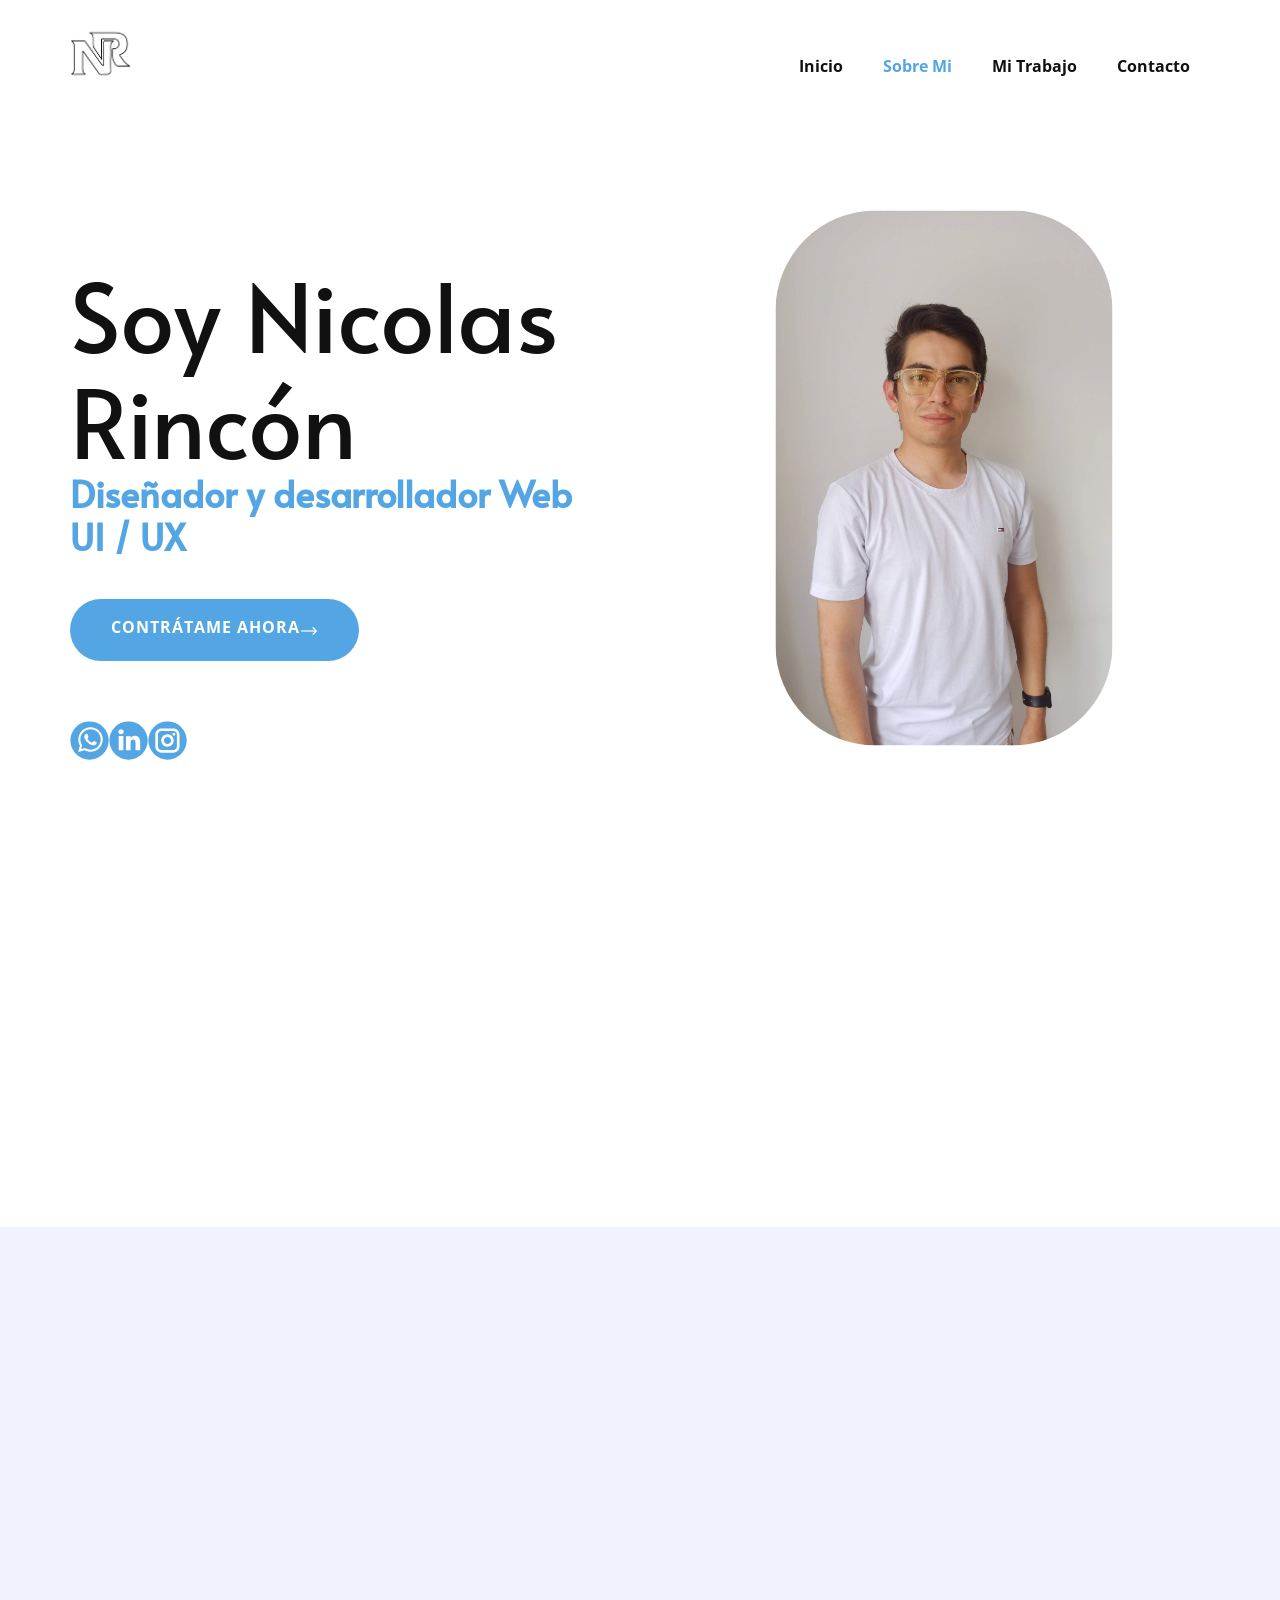
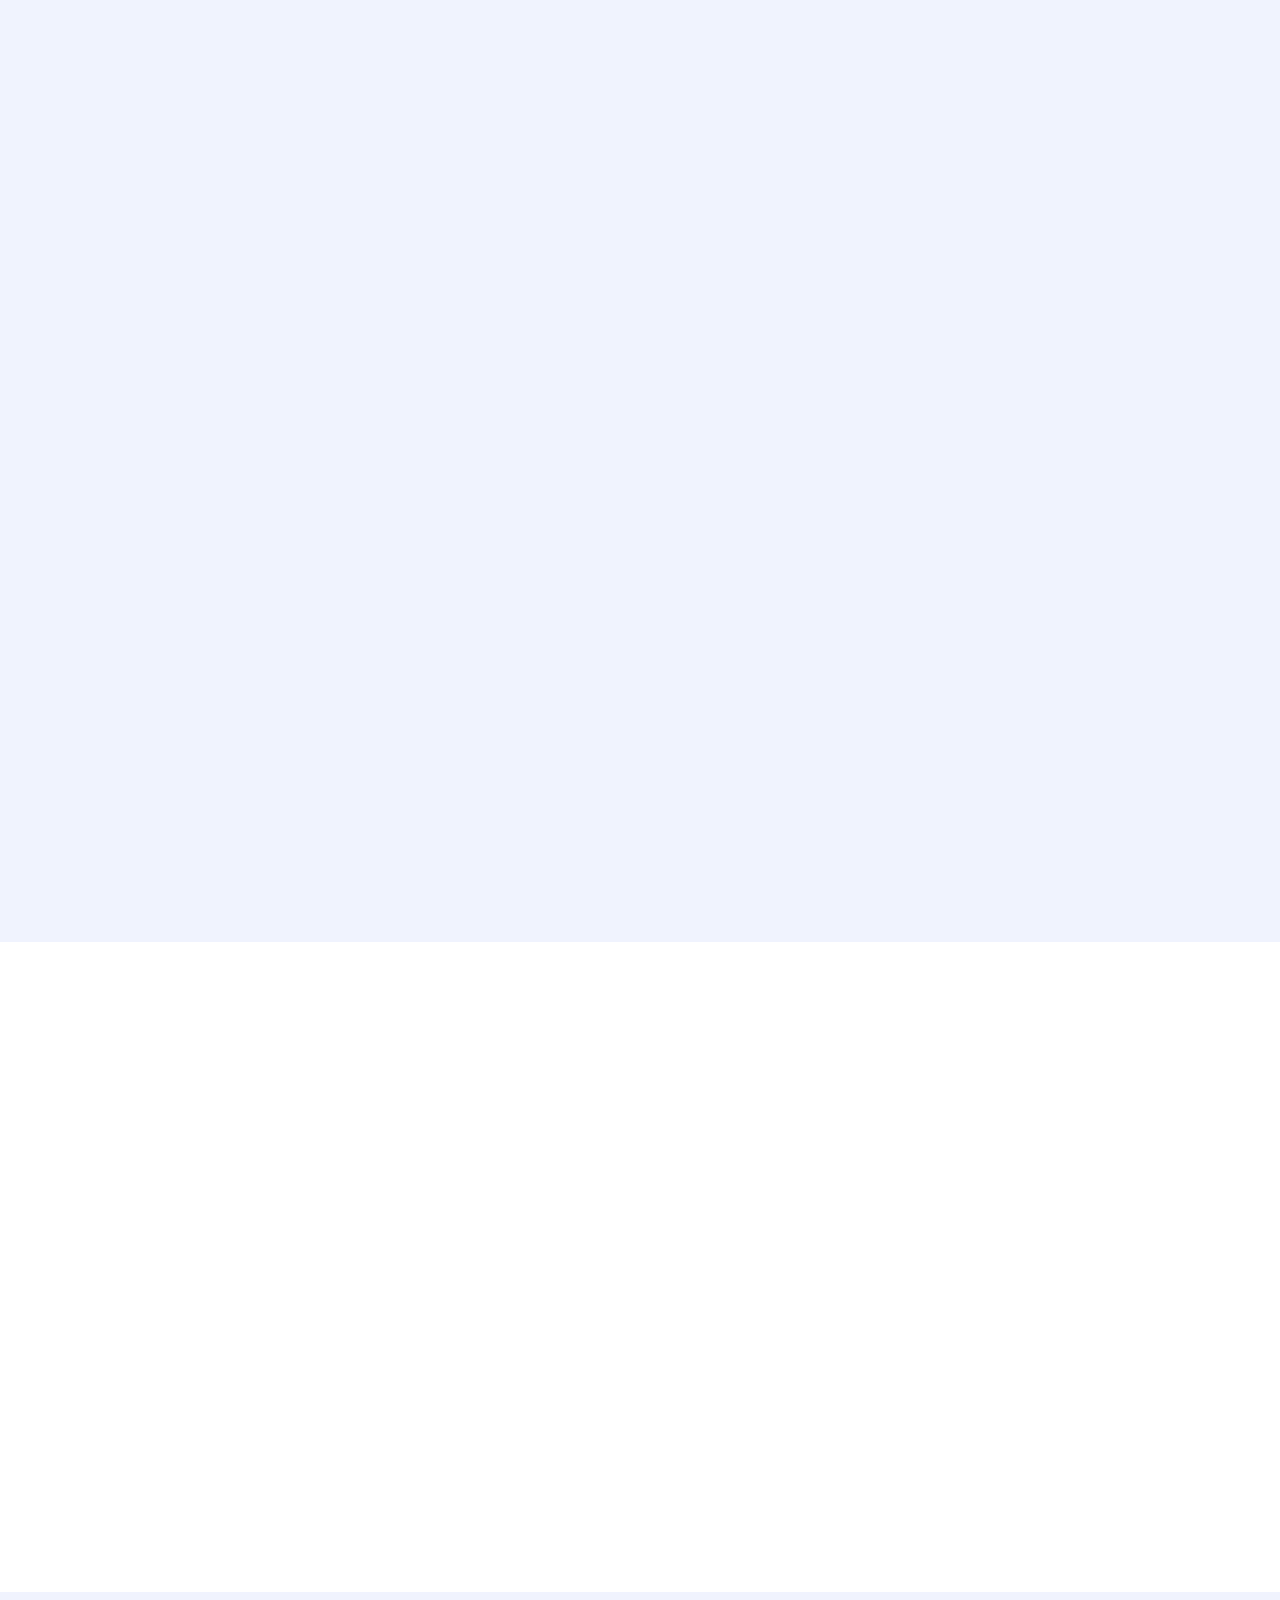
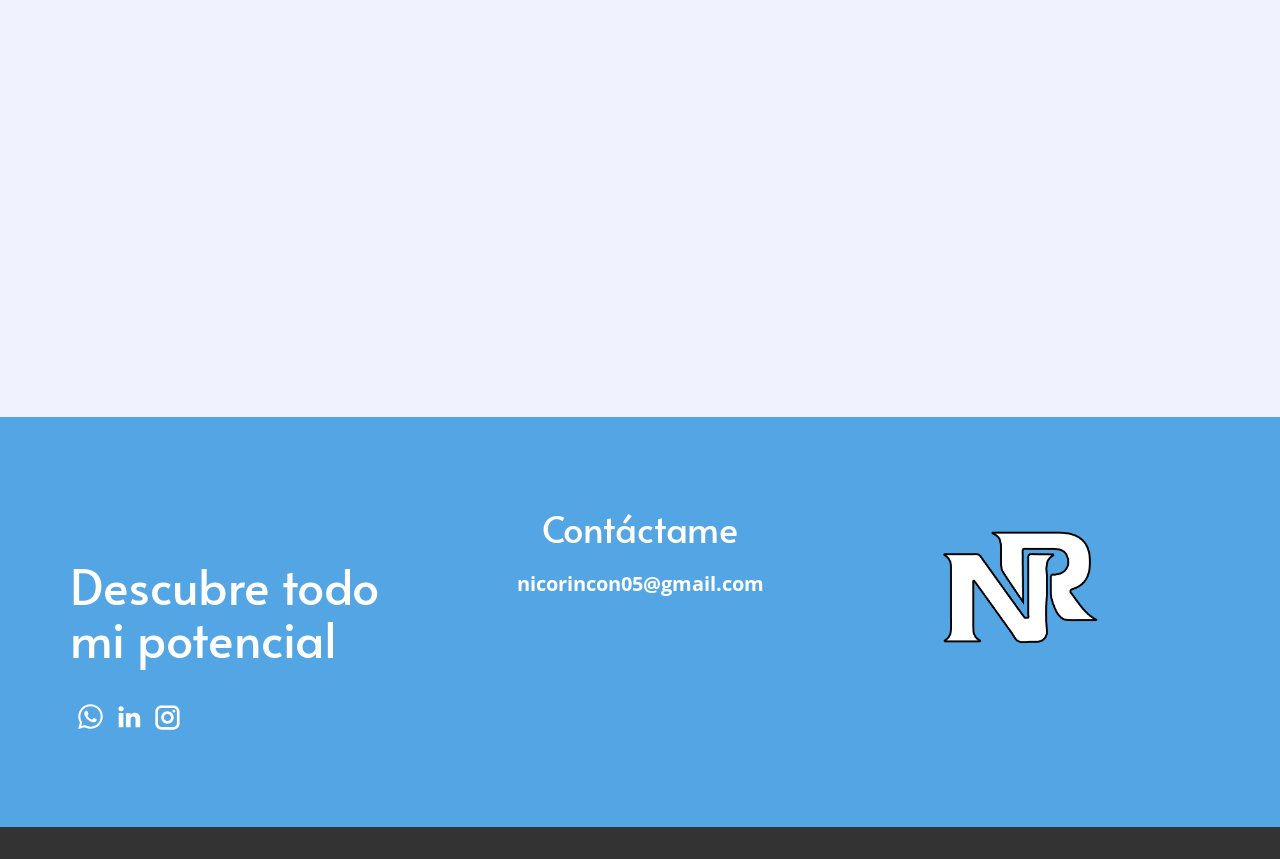
<file: Acerca-de.html>
<!DOCTYPE html>
<html style="font-size: 16px;" lang="es"><head>
    <meta name="viewport" content="width=device-width, initial-scale=1.0">
    <meta charset="utf-8">
    <meta name="keywords" content="Soy Matt, Mis habilidades laborales, Experiencia laboral, Más de 25 años de experiencia, Mi educación, Trabajemos juntos. Agendamos una reunión., Contáctanos">
    <meta name="description" content="">
    <title>Sobre mi</title>
    <link rel="stylesheet" href="nicepage.css" media="screen">
<link rel="stylesheet" href="Acerca-de.css" media="screen">
    <script class="u-script" type="text/javascript" src="jquery.js" defer=""></script>
    <script class="u-script" type="text/javascript" src="nicepage.js" defer=""></script>
    <meta name="generator" content="Nicepage 8.0.6, nicepage.com">
    
    
    
    
    
    
    
    
    <link id="u-page-google-font" rel="stylesheet" href="https://fonts.googleapis.com/css2?display=swap&amp;family=Open+Sans:ital,wght@0,300;0,400;0,500;0,600;0,700;0,800;1,300;1,400;1,500;1,600;1,700;1,800&amp;family=Alata:wght@400&amp;family=PT+Sans:ital,wght@0,400;0,700;1,400;1,700">
    <script type="application/ld+json">{
		"@context": "http://schema.org",
		"@type": "Organization",
		"name": "",
		"logo": "images/Logo.png",
		"sameAs": [
				"https://wa.me/573188631450",
				"https://www.linkedin.com/in/nicolas-rincon05/",
				"https://www.instagram.com/nicolas_rin05?igsh=dDh1dGFoaHFxdDdw"
		]
}</script>
    <meta name="theme-color" content="#7190f0">
    <meta property="og:title" content="Acerca de">
    <meta property="og:type" content="website">
  <meta data-intl-tel-input-cdn-path="intlTelInput/"></head>
  <body data-path-to-root="./" data-include-products="false" class="u-body u-clearfix u-xl-mode" data-lang="es"><header class="u-clearfix u-header u-header" id="sec-d472"><div class="u-clearfix u-sheet u-valign-middle u-sheet-1">
        <a href="#" class="u-image u-logo u-image-1" data-image-width="501" data-image-height="501">
          <img src="images/Logo.png" class="u-logo-image u-logo-image-1">
        </a>
        <nav class="u-menu u-menu-one-level u-offcanvas u-menu-1" role="navigation">
          <div class="menu-collapse" style="font-size: 1rem; letter-spacing: 0px; font-weight: 700;">
            <a class="u-button-style u-custom-left-right-menu-spacing u-custom-padding-bottom u-custom-text-active-color u-custom-text-hover-color u-custom-top-bottom-menu-spacing u-hamburger-link u-nav-link u-text-active-palette-1-base u-text-hover-palette-2-base" href="#" tabindex="-1" aria-label="Open menu" aria-controls="5fca">
              <svg class="u-svg-link" viewBox="0 0 24 24"><use xlink:href="#menu-hamburger"></use></svg>
              <svg class="u-svg-content" version="1.1" id="menu-hamburger" viewBox="0 0 16 16" x="0px" y="0px" xmlns:xlink="http://www.w3.org/1999/xlink" xmlns="http://www.w3.org/2000/svg"><g><rect y="1" width="16" height="2"></rect><rect y="7" width="16" height="2"></rect><rect y="13" width="16" height="2"></rect>
</g></svg>
            </a>
          </div>
          <div class="u-custom-menu u-nav-container">
            <ul role="menubar" class="u-nav u-unstyled u-nav-1"><li role="none" class="u-nav-item"><a role="menuitem" class="u-button-style u-nav-link u-text-active-custom-color-1 u-text-hover-custom-color-1" href="./" style="padding: 10px 20px;">Inicio</a>
</li><li role="none" class="u-nav-item"><a role="menuitem" class="u-button-style u-nav-link u-text-active-custom-color-1 u-text-hover-custom-color-1" href="Acerca-de.html" style="padding: 10px 20px;">Sobre Mi</a>
</li><li role="none" class="u-nav-item"><a role="menuitem" class="u-button-style u-nav-link u-text-active-custom-color-1 u-text-hover-custom-color-1" href="portfolio-Page.html" style="padding: 10px 20px;">Mi Trabajo</a>
</li><li role="none" class="u-nav-item"><a role="menuitem" class="u-button-style u-nav-link u-text-active-custom-color-1 u-text-hover-custom-color-1" href="Contacto.html" style="padding: 10px 20px;">Contacto</a>
</li></ul>
          </div>
          <div class="u-custom-menu u-nav-container-collapse" id="5fca" role="region" aria-label="Menu panel">
            <div class="u-black u-container-style u-inner-container-layout u-opacity u-opacity-95 u-sidenav">
              <div class="u-inner-container-layout u-sidenav-overflow">
                <div class="u-menu-close" tabindex="-1" aria-label="Close menu"></div>
                <ul class="u-align-center u-nav u-popupmenu-items u-unstyled u-nav-2" role="menubar"><li role="none" class="u-nav-item"><a role="menuitem" class="u-button-style u-nav-link" href="./">Inicio</a>
</li><li role="none" class="u-nav-item"><a role="menuitem" class="u-button-style u-nav-link" href="Acerca-de.html">Sobre Mi</a>
</li><li role="none" class="u-nav-item"><a role="menuitem" class="u-button-style u-nav-link" href="portfolio-Page.html">Mi Trabajo</a>
</li><li role="none" class="u-nav-item"><a role="menuitem" class="u-button-style u-nav-link" href="Contacto.html">Contacto</a>
</li></ul>
              </div>
            </div>
            <div class="u-black u-menu-overlay u-opacity u-opacity-70"></div>
          </div>
        </nav>
      </div></header>
    <section class="u-clearfix u-container-align-center u-valign-middle-lg u-valign-middle-md u-valign-middle-sm u-valign-middle-xs u-white u-section-1" id="sec-1163">
      <div class="u-clearfix u-sheet u-valign-middle-lg u-valign-middle-sm u-valign-middle-xl u-sheet-1">
        <div class="data-layout-selected u-clearfix u-expanded-width-md u-expanded-width-sm u-expanded-width-xs u-layout-wrap u-layout-wrap-1">
          <div class="u-layout">
            <div class="u-layout-row">
              <div class="u-container-align-left u-container-style u-layout-cell u-size-32-lg u-size-32-xl u-size-60-md u-size-60-sm u-size-60-xs u-layout-cell-1" data-animation-name="customAnimationIn" data-animation-duration="1500" data-animation-delay="300">
                <div class="u-container-layout u-valign-middle-lg u-valign-middle-md u-valign-middle-sm u-valign-middle-xs u-container-layout-1">
                  <h1 class="u-align-left u-text u-text-1">Soy Nicolas Rincón</h1>
                  <h3 class="u-align-left u-text u-text-custom-color-1 u-text-2">Diseñador y desarrollador Web<br>UI / UX 
                  </h3>
                  <a href="#" class="u-align-left u-btn u-btn-round u-button-style u-custom-color-1 u-hover-palette-1-light-1 u-radius u-btn-1">Contrátame ahora<span class="u-file-icon u-icon u-text-white u-icon-1"><img src="images/1ca20afc.png" alt="" style=""></span>
                  </a>
                  <div class="u-social-icons u-social-icons-1">
                    <a class="u-social-url" target="_blank" data-type="Whatsapp" title="Whatsapp" href="https://wa.me/573188631450"><span class="u-icon u-social-icon u-social-whatsapp u-text-custom-color-1 u-icon-2"><svg class="u-svg-link" preserveAspectRatio="xMidYMin slice" viewBox="0 0 112 112" style=""><use xlink:href="#svg-a97c"></use></svg><svg class="u-svg-content" viewBox="0 0 112 112" x="0" y="0" id="svg-a97c"><circle fill="currentColor" cx="56.1" cy="56.1" r="55"></circle><path fill="#FFFFFF" d="M83.8,28.3C77.2,21.7,68.4,18,59,18c-19.3,0-35.1,15.7-35.1,35.1c0,6.2,1.6,12.2,4.7,17.5l-5,18.2L42.2,84
	c5.1,2.8,10.9,4.3,16.8,4.3h0l0,0c19.3,0,35.1-15.7,35.1-35.1C94.1,43.8,90.5,35,83.8,28.3 M59,82.3L59,82.3
	c-5.2,0-10.4-1.4-14.9-4.1l-1.1-0.6l-11,2.9L35,69.8l-0.7-1.1c-2.9-4.6-4.5-10-4.5-15.5C29.8,37,42.9,24,59,24
	c7.8,0,15.1,3,20.6,8.6c5.5,5.5,8.5,12.8,8.5,20.6C88.2,69.2,75.1,82.3,59,82.3 M75,60.5c-0.9-0.4-5.2-2.6-6-2.9
	c-0.8-0.3-1.4-0.4-2,0.4s-2.3,2.9-2.8,3.4c-0.5,0.6-1,0.7-1.9,0.2c-0.9-0.4-3.7-1.4-7.1-4.4c-2.6-2.3-4.4-5.2-4.9-6.1
	c-0.5-0.9-0.1-1.4,0.4-1.8c0.4-0.4,0.9-1,1.3-1.5c0.4-0.5,0.6-0.9,0.9-1.5c0.3-0.6,0.1-1.1-0.1-1.5c-0.2-0.4-2-4.8-2.7-6.5
	c-0.7-1.7-1.4-1.5-2-1.5c-0.5,0-1.1,0-1.7,0c-0.6,0-1.5,0.2-2.3,1.1c-0.8,0.9-3.1,3-3.1,7.3c0,4.3,3.1,8.5,3.6,9.1
	c0.4,0.6,6.2,9.4,15,13.2c2.1,0.9,3.7,1.4,5,1.8c2.1,0.7,4,0.6,5.5,0.3c1.7-0.3,5.2-2.1,5.9-4.2c0.7-2,0.7-3.8,0.5-4.2
	C76.5,61.1,75.9,60.9,75,60.5"></path></svg></span>
                    </a>
                    <a class="u-social-url" target="_blank" data-type="LinkedIn" title="LinkedIn" href="https://www.linkedin.com/in/nicolas-rincon05/"><span class="u-icon u-social-icon u-social-linkedin u-text-custom-color-1 u-icon-3"><svg class="u-svg-link" preserveAspectRatio="xMidYMin slice" viewBox="0 0 112 112" style=""><use xlink:href="#svg-5c67"></use></svg><svg class="u-svg-content" viewBox="0 0 112 112" x="0" y="0" id="svg-5c67"><circle fill="currentColor" cx="56.1" cy="56.1" r="55"></circle><path fill="#FFFFFF" d="M41.3,83.7H27.9V43.4h13.4V83.7z M34.6,37.9L34.6,37.9c-4.6,0-7.5-3.1-7.5-7c0-4,3-7,7.6-7s7.4,3,7.5,7
      C42.2,34.8,39.2,37.9,34.6,37.9z M89.6,83.7H76.2V62.2c0-5.4-1.9-9.1-6.8-9.1c-3.7,0-5.9,2.5-6.9,4.9c-0.4,0.9-0.4,2.1-0.4,3.3v22.5
      H48.7c0,0,0.2-36.5,0-40.3h13.4v5.7c1.8-2.7,5-6.7,12.1-6.7c8.8,0,15.4,5.8,15.4,18.1V83.7z"></path></svg></span>
                    </a>
                    <a class="u-social-url" title="instagram" target="_blank" href="https://www.instagram.com/nicolas_rin05?igsh=dDh1dGFoaHFxdDdw"><span class="u-icon u-social-icon u-social-instagram u-text-custom-color-1 u-icon-4"><svg class="u-svg-link" preserveAspectRatio="xMidYMin slice" viewBox="0 0 112 112" style=""><use xlink:href="#svg-1735"></use></svg><svg class="u-svg-content" viewBox="0 0 112 112" x="0" y="0" id="svg-1735"><circle fill="currentColor" cx="56.1" cy="56.1" r="55"></circle><path fill="#FFFFFF" d="M55.9,38.2c-9.9,0-17.9,8-17.9,17.9C38,66,46,74,55.9,74c9.9,0,17.9-8,17.9-17.9C73.8,46.2,65.8,38.2,55.9,38.2
z M55.9,66.4c-5.7,0-10.3-4.6-10.3-10.3c-0.1-5.7,4.6-10.3,10.3-10.3c5.7,0,10.3,4.6,10.3,10.3C66.2,61.8,61.6,66.4,55.9,66.4z"></path><path fill="#FFFFFF" d="M74.3,33.5c-2.3,0-4.2,1.9-4.2,4.2s1.9,4.2,4.2,4.2s4.2-1.9,4.2-4.2S76.6,33.5,74.3,33.5z"></path><path fill="#FFFFFF" d="M73.1,21.3H38.6c-9.7,0-17.5,7.9-17.5,17.5v34.5c0,9.7,7.9,17.6,17.5,17.6h34.5c9.7,0,17.5-7.9,17.5-17.5V38.8
C90.6,29.1,82.7,21.3,73.1,21.3z M83,73.3c0,5.5-4.5,9.9-9.9,9.9H38.6c-5.5,0-9.9-4.5-9.9-9.9V38.8c0-5.5,4.5-9.9,9.9-9.9h34.5
c5.5,0,9.9,4.5,9.9,9.9V73.3z"></path></svg></span>
                    </a>
                  </div>
                </div>
              </div>
              <div class="u-container-align-left-sm u-container-style u-layout-cell u-size-28-lg u-size-28-xl u-size-60-md u-size-60-sm u-size-60-xs u-layout-cell-2">
                <div class="u-container-layout u-valign-middle-sm u-valign-top-lg u-container-layout-2">
                  <div class="u-align-center u-rotation-parent u-rotation-parent-1">
                    <img class="custom-expanded u-image u-image-round u-radius u-image-1" src="images/Yo-23.jpg" data-image-width="150" data-image-height="113" alt="Soy Nicolas Rincón">
                  </div>
                </div>
              </div>
            </div>
          </div>
        </div>
      </div>
    </section>
    <section class="u-align-center u-clearfix u-container-align-center u-palette-1-light-3 u-valign-bottom-xl u-valign-top-lg u-section-2" id="carousel_7a9f">
      
      
      
      
      
      
      
      
      
      
      <div class="u-expanded-width u-shape u-shape-rectangle u-white u-shape-1"></div>
      <h2 class="u-align-center u-text u-text-body-color u-text-default u-text-1" data-animation-name="customAnimationIn" data-animation-duration="1200" data-animation-delay="100">Mis habilidades laborales</h2>
      <div class="custom-expanded u-list u-list-1">
        <div class="u-repeater u-repeater-1">
          <div class="u-align-center u-container-align-center u-container-style u-custom-color-1 u-list-item u-radius u-repeater-item u-shape-round u-video-cover u-list-item-1" data-animation-direction="Up" data-animation-name="customAnimationIn" data-animation-duration="1500">
            <div class="u-container-layout u-similar-container u-valign-top u-container-layout-1"><span class="u-align-center u-custom-color-1 u-file-icon u-icon u-text-white u-icon-1" data-animation-name="" data-animation-duration="0" data-animation-delay="0" data-animation-direction=""><img src="images/77-cd468a08.png" alt=""></span>
              <h4 class="u-align-center u-text u-text-default u-text-2">Figma</h4>
              <p class="u-align-center u-text u-text-default u-text-3"> Diseño de interfaces, creación de prototipos y sistemas de diseño.</p>
            </div>
          </div>
          <div class="u-align-center u-container-align-center u-container-style u-custom-color-1 u-list-item u-radius u-repeater-item u-shape-round u-video-cover u-list-item-2" data-animation-name="customAnimationIn" data-animation-duration="1500">
            <div class="u-container-layout u-similar-container u-valign-top u-container-layout-2"><span class="u-align-center u-custom-color-1 u-file-icon u-icon u-text-white u-icon-2" data-animation-name="" data-animation-duration="0" data-animation-delay="0" data-animation-direction=""><img src="images/wordpress_white-7a5f6a3f.png" alt=""></span>
              <h4 class="u-align-center u-text u-text-default u-text-4">WordPress</h4>
              <p class="u-align-center u-text u-text-default u-text-5"> Creación de sitios web optimizados y responsivos.</p>
            </div>
          </div>
          <div class="u-align-center u-container-align-center u-container-style u-custom-color-1 u-list-item u-radius u-repeater-item u-shape-round u-video-cover u-list-item-3" data-animation-direction="Up" data-animation-name="customAnimationIn" data-animation-duration="1500">
            <div class="u-container-layout u-similar-container u-valign-top u-container-layout-3"><span class="u-align-center u-custom-color-1 u-file-icon u-icon u-text-white u-icon-3" data-animation-name="" data-animation-duration="0" data-animation-delay="0" data-animation-direction=""><img src="images/1759-57a711c6.png" alt=""></span>
              <h4 class="u-align-center u-text u-text-default u-text-6">Suit Adobe</h4>
              <p class="u-align-center u-text u-text-default u-text-7"> Diseño Gráfico y Edición de&nbsp;Video, Animación y Motion Graphics</p>
            </div>
          </div>
          <div class="u-align-center u-container-align-center u-container-style u-custom-color-1 u-list-item u-radius u-repeater-item u-shape-round u-video-cover u-list-item-4" data-animation-direction="Up" data-animation-name="customAnimationIn" data-animation-duration="1500">
            <div class="u-container-layout u-similar-container u-valign-top u-container-layout-4"><span class="u-align-center u-custom-color-1 u-file-icon u-icon u-text-white u-icon-4" data-animation-name="" data-animation-duration="0" data-animation-delay="0" data-animation-direction=""><img src="images/8960884-67cdb852.png" alt=""></span>
              <h4 class="u-align-center u-text u-text-default u-text-8">Google&nbsp;Analytics </h4>
              <p class="u-align-center u-text u-text-default u-text-9"> Análisis de tráfico y comportamiento del usuario.</p>
            </div>
          </div>
        </div>
      </div>
    </section>
    <section class="u-align-center-lg u-align-center-md u-align-center-xl u-align-left-sm u-align-left-xs u-clearfix u-container-align-center u-palette-1-light-3 u-section-3" id="carousel_7305">
      <div class="u-clearfix u-sheet u-valign-middle-lg u-valign-middle-md u-valign-middle-sm u-valign-middle-xl u-sheet-1">
        <h2 class="u-align-center u-text u-text-default u-text-1" data-animation-name="customAnimationIn" data-animation-duration="1500" data-animation-delay="0"> Experiencia laboral</h2>
        <div class="u-align-center u-border-1 u-border-custom-color-1 u-line u-line-horizontal u-line-1" data-animation-name="customAnimationIn" data-animation-duration="1000" data-animation-delay="0"></div>
        <div class="u-expanded-width u-list u-list-1">
          <div class="u-repeater u-repeater-1">
            <div class="u-align-left u-container-style u-list-item u-repeater-item u-list-item-1" data-animation-name="customAnimationIn" data-animation-duration="1500" data-animation-delay="500">
              <div class="u-container-layout u-similar-container u-container-layout-1">
                <h4 class="u-text u-text-default-lg u-text-default-md u-text-default-sm u-text-default-xl u-text-2">Diseñador web</h4>
                <div class="u-container-style u-expanded-width-xs u-group u-shape-rectangle u-group-1">
                  <div class="u-container-layout u-valign-top-lg u-valign-top-md u-valign-top-sm u-valign-top-xl u-container-layout-2">
                    <h5 class="u-text u-text-3">AMS Agencia de Mercadeo en Salud</h5>
                    <p class="u-text u-text-4"> Diseño y ejecución de estrategias digitales enfocadas en el sector salud. Encargado del desarrollo de piezas gráficas, banners y contenido visual para redes sociales y páginas web de clínicas, laboratorios y consultorios médicos. Implementación de landing pages en WordPress con enfoque en conversión y posicionamiento SEO.<br> Apoyo en la planificación de campañas digitales, análisis competitivo frente a otras agencias del sector y optimización de la experiencia de usuario en proyectos web.&nbsp;
                    </p>
                    <a href="#" class="u-active-none u-btn u-button-style u-hover-none u-none u-text-custom-color-1 u-btn-1">Zipaquirá - Colombia </a>
                  </div>
                </div>
                <h6 class="u-text u-text-5">Febrero de 2024 - diciembre de 2025</h6>
              </div>
            </div>
            <div class="u-align-left u-container-style u-list-item u-repeater-item u-list-item-2" data-animation-name="customAnimationIn" data-animation-duration="1500" data-animation-delay="500">
              <div class="u-container-layout u-similar-container u-container-layout-3">
                <h4 class="u-text u-text-default-lg u-text-default-md u-text-default-sm u-text-default-xl u-text-6">Ingeniero en Multimedia</h4>
                <div class="u-container-style u-expanded-width-xs u-group u-shape-rectangle u-group-2">
                  <div class="u-container-layout u-valign-top-lg u-valign-top-md u-valign-top-sm u-valign-top-xl u-container-layout-4">
                    <h5 class="u-text u-text-7">Colvatel S.A.</h5>
                    <p class="u-custom-font u-font-pt-sans u-text u-text-8"> En el cargo de practicante de Ingeniería en Multimedia, mis responsabilidades incluyeron la gestión y mantenimiento de la página web de la empresa, así como el uso de herramientas de Adobe para crear piezas de diseño destinadas tanto a los clientes como a los empleados internos.</p>
                    <a href="#" class="u-active-none u-btn u-button-style u-hover-none u-none u-text-custom-color-1 u-btn-2">Bogotá​ - Colombia</a>
                  </div>
                </div>
                <h6 class="u-text u-text-9">septiembre de 2023 - marzo de 2024</h6>
              </div>
            </div>
          </div>
        </div>
      </div>
    </section>
    <section class="u-clearfix u-container-align-center u-section-4" id="sec-1838">
      <div class="u-clearfix u-sheet u-valign-middle u-sheet-1">
        <div class="data-layout-selected u-clearfix u-expanded-width u-layout-wrap u-layout-wrap-1">
          <div class="u-layout">
            <div class="u-layout-row">
              <div class="u-container-align-left u-container-style u-layout-cell u-size-27-lg u-size-30-xl u-size-60-md u-size-60-sm u-size-60-xs u-layout-cell-1" data-animation-name="customAnimationIn" data-animation-duration="1500" data-animation-delay="500">
                <div class="u-container-layout u-valign-middle-lg u-valign-middle-md u-valign-middle-sm u-valign-middle-xs u-valign-top-xl u-container-layout-1">
                  <h2 class="u-align-left u-text u-text-1"> Más de 2 años de experiencia laboral,</h2>
                  <p class="u-align-left u-text u-text-2"> desarrollando proyectos que integran diseño UX/UI, creación de contenido digital, diseño web y producción audiovisual.&nbsp;Durante este tiempo he trabajado en empresas como Colvatel y AMS Mercadeo Salud, donde he fortalecido mis habilidades en diseño estratégico, gestión de proyectos y creación de soluciones visuales efectivas para diferentes tipos de clientes.</p>
                  <a href="mailto:nicorincon05@gmail.com?subject=Servicios%20dise%C3%B1ador%20web" class="u-align-left u-btn u-btn-round u-button-style u-custom-color-1 u-hover-palette-1-light-1 u-radius u-btn-1">Contrátame ahora<span class="u-file-icon u-icon u-text-white u-icon-1"><img src="images/1ca20afc.png" alt="" style=""></span>
                  </a>
                </div>
              </div>
              <div class="u-container-align-left-lg u-container-align-left-md u-container-align-left-xl u-container-style u-layout-cell u-size-30-xl u-size-33-lg u-size-60-md u-size-60-sm u-size-60-xs u-layout-cell-2" data-animation-name="customAnimationIn" data-animation-duration="1500" data-animation-delay="500">
                <div class="u-container-layout u-valign-middle-lg u-valign-middle-md u-valign-middle-xl u-container-layout-2">
                  <div class="custom-expanded u-expanded-width-lg u-expanded-width-xl u-list u-list-1">
                    <div class="u-repeater u-repeater-1">
                      <div class="u-container-style u-list-item u-repeater-item u-list-item-1" data-animation-name="customAnimationIn" data-animation-duration="1000" data-animation-delay="200">
                        <div class="u-container-layout u-similar-container u-container-layout-3">
                          <h3 class="u-align-left u-text u-text-custom-color-1 u-text-3" data-animation-name="counter" data-animation-event="scroll" data-animation-duration="250">10+</h3>
                          <h6 class="u-align-left u-text u-text-4">páginas web creadas</h6>
                        </div>
                      </div>
                      <div class="u-container-align-left u-container-style u-list-item u-repeater-item u-list-item-2" data-animation-name="customAnimationIn" data-animation-duration="1000" data-animation-delay="200">
                        <div class="u-container-layout u-similar-container u-container-layout-4">
                          <h3 class="u-align-left u-text u-text-custom-color-1 u-text-5" data-animation-name="counter" data-animation-event="scroll" data-animation-duration="250">12+ </h3>
                          <h6 class="u-align-left u-text u-text-6">dominio de herramientas digitales</h6>
                        </div>
                      </div>
                      <div class="u-container-style u-list-item u-repeater-item u-list-item-3" data-animation-name="customAnimationIn" data-animation-duration="1000" data-animation-delay="200">
                        <div class="u-container-layout u-similar-container u-container-layout-5">
                          <h3 class="u-align-left u-text u-text-custom-color-1 u-text-7" data-animation-name="counter" data-animation-event="scroll" data-animation-duration="250">+50%</h3>
                          <h6 class="u-align-left u-text u-text-8">aumento en visibilidad seo de mis clientes&nbsp;</h6>
                        </div>
                      </div>
                      <div class="u-container-style u-list-item u-repeater-item u-list-item-4" data-animation-name="customAnimationIn" data-animation-duration="1000" data-animation-delay="200">
                        <div class="u-container-layout u-similar-container u-container-layout-6">
                          <h3 class="u-align-left u-text u-text-custom-color-1 u-text-9" data-animation-name="counter" data-animation-event="scroll" data-animation-duration="250">2+</h3>
                          <h6 class="u-align-left u-text u-text-10">años de experiencia en ui/ux</h6>
                        </div>
                      </div>
                    </div>
                  </div>
                </div>
              </div>
            </div>
          </div>
        </div>
      </div>
    </section>
    <section class="u-align-center-lg u-align-center-md u-align-center-xl u-align-left-sm u-align-left-xs u-clearfix u-container-align-center u-palette-1-light-3 u-section-5" id="carousel_77d9">
      <div class="u-clearfix u-sheet u-valign-middle-lg u-valign-middle-sm u-valign-middle-xl u-valign-middle-xs u-sheet-1">
        <h2 class="u-align-center u-text u-text-default u-text-1" data-animation-name="customAnimationIn" data-animation-duration="1500" data-animation-delay="0">Mi educación</h2>
        <div class="u-align-center u-border-1 u-border-palette-1-base u-line u-line-horizontal u-line-1" data-animation-name="customAnimationIn" data-animation-duration="1000" data-animation-delay="0"></div>
        <div class="u-expanded-width u-list u-list-1">
          <div class="u-repeater u-repeater-1">
            <div class="u-align-left u-container-align-left u-container-style u-list-item u-repeater-item u-list-item-1" data-animation-name="customAnimationIn" data-animation-duration="1500" data-animation-delay="500">
              <div class="u-container-layout u-similar-container u-container-layout-1">
                <h4 class="u-text u-text-2">Universidad Militar Nueva Granada</h4>
                <div class="u-container-style u-expanded-width-sm u-expanded-width-xs u-group u-shape-rectangle u-group-1">
                  <div class="u-container-layout u-valign-top-lg u-valign-top-md u-valign-top-sm u-valign-top-xs u-container-layout-2">
                    <h5 class="u-text u-text-3">Ingeniería en Multimedia</h5>
                    <p class="u-text u-text-4"> Durante mi formación como Ingeniero en Multimedia adquirí una visión integral del diseño digital y la creación de experiencias interactivas. Aprendí a desarrollar interfaces funcionales y estéticas, aplicar principios de usabilidad y construir sitios web adaptados a diferentes necesidades. Fortalecí habilidades en diseño UX/UI, animación 2D y 3D, modelado, edición audiovisual y producción de contenido multimedia. Además, desarrollé competencias técnicas en herramientas de diseño, manejo de software especializado y fundamentos de programación que me permiten integrar soluciones completas y eficientes en entornos digitales.</p>
                  </div>
                </div>
                <h6 class="u-text u-text-5">Marzo de 2018 - diciembre de 2024</h6>
              </div>
            </div>
            <div class="u-align-left u-container-align-left u-container-style u-list-item u-repeater-item u-list-item-2" data-animation-name="customAnimationIn" data-animation-duration="1500" data-animation-delay="500">
              <div class="u-container-layout u-similar-container u-container-layout-3">
                <h4 class="u-text u-text-6"> Universidad Militar Nueva Granada</h4>
                <div class="u-container-style u-expanded-width-sm u-expanded-width-xs u-group u-shape-rectangle u-group-2">
                  <div class="u-container-layout u-valign-top-lg u-valign-top-md u-valign-top-sm u-valign-top-xs u-container-layout-4">
                    <h5 class="u-text u-text-7"> Diplomado en Gerencia de Proyectos PMI</h5>
                    <p class="u-custom-font u-font-pt-sans u-text u-text-8"> El diplomado me permitió comprender a profundidad las buenas prácticas de gestión de proyectos basadas en el estándar del PMI. Aprendí a planificar, ejecutar y controlar proyectos aplicando metodologías estructuradas, definiendo alcances claros, gestionando riesgos y optimizando recursos. Desarrollé habilidades para coordinar equipos, comunicarme eficazmente con los diferentes interesados y asegurar que cada proyecto avance dentro de los tiempos y costos establecidos. Este conocimiento ha reforzado mi capacidad para trabajar de manera estratégica y ordenada, especialmente en proyectos de diseño y desarrollo digital.</p>
                  </div>
                </div>
                <h6 class="u-text u-text-9">junio de 2024 - agosto de 2024</h6>
              </div>
            </div>
          </div>
        </div>
      </div>
    </section>
    <section class="u-align-center u-clearfix u-container-align-center u-palette-1-light-3 u-section-6" id="carousel_2f81">
      <div class="u-clearfix u-sheet u-valign-middle u-sheet-1">
        <div class="data-layout-selected u-clearfix u-expanded-width-sm u-expanded-width-xs u-gutter-30 u-layout-wrap u-layout-wrap-1">
          <div class="u-layout">
            <div class="u-layout-row">
              <div class="u-align-left u-container-align-left u-container-align-left-xs u-container-style u-layout-cell u-radius u-right-cell u-shape-round u-size-30-lg u-size-30-xl u-size-60-md u-size-60-sm u-size-60-xs u-white u-layout-cell-1" data-animation-name="customAnimationIn" data-animation-duration="1400" data-animation-delay="400">
                <div class="u-container-layout u-valign-middle u-container-layout-1">
                  <h5 class="u-align-left u-text u-text-default u-text-1">¿Necesitas un proyecto?</h5>
                  <h2 class="u-align-left u-text u-text-default u-text-2">Trabajemos juntos. Agendamos una reunión.</h2>
                  <p class="u-align-left u-text u-text-3">Imagen de <a href="https://www.freepik.com" class="u-border-1 u-border-active-palette-1-base u-border-black u-border-hover-palette-1-base u-border-no-left u-border-no-right u-border-no-top u-btn u-button-link u-button-style u-none u-text-body-color u-btn-1" target="_blank" data-animation-name="" data-animation-duration="0" data-animation-delay="0" data-animation-direction="">Freepik</a>
                  </p>
                  <div class="u-align-left u-border-1 u-border-grey-25 u-line u-line-horizontal u-line-1"></div><span class="u-align-left u-custom-color-1 u-file-icon u-icon u-icon-circle u-icon-1"><img src="images/1082334-c91f3b92.png" alt=""></span>
                  <h5 class="u-align-left u-text u-text-default u-text-4">Número de teléfono<br style="">
                  </h5>
                  <h4 class="u-align-left u-text u-text-default u-text-5">
                    <a href="tel:+57 318 863 1450" class="u-active-none u-border-none u-btn u-button-link u-button-style u-hover-none u-none u-text-custom-color-1 u-btn-2">+57 318 863 1450</a>
                    <br style="">
                  </h4>
                  <div class="u-align-left u-border-1 u-border-grey-25 u-line u-line-horizontal u-line-2"></div><span class="u-align-left u-custom-color-1 u-file-icon u-icon u-icon-circle u-icon-2"><img src="images/646135-a85e65c4.png" alt=""></span>
                  <h5 class="u-align-left u-text u-text-default u-text-6">Correo electrónico<br style="">
                  </h5>
                  <h4 class="u-align-left u-text u-text-default u-text-7">
                    <a href="mailto:nicorincon05@gmail.com" class="u-active-none u-border-none u-btn u-button-link u-button-style u-hover-none u-none u-text-custom-color-1 u-btn-3">nicorincon05@gmail.com</a>
                    <br style="">
                  </h4>
                </div>
              </div>
              <div class="u-container-style u-image u-image-round u-layout-cell u-left-cell u-radius u-size-30-lg u-size-30-xl u-size-60-md u-size-60-sm u-size-60-xs u-image-1" data-image-width="800" data-image-height="1200" data-animation-name="customAnimationIn" data-animation-duration="1500" data-animation-delay="500">
                <div class="u-container-layout u-valign-bottom u-container-layout-2"></div>
              </div>
            </div>
          </div>
        </div>
      </div>
    </section>
    
    
    
    <footer class="u-align-center u-clearfix u-color-var u-container-align-center u-footer u-footer" id="sec-fb34"><div class="u-clearfix u-sheet u-valign-middle u-sheet-1">
        <div class="data-layout-selected u-clearfix u-expanded-width u-layout-wrap u-layout-wrap-1">
          <div class="u-gutter-0 u-layout">
            <div class="u-layout-row">
              <div class="u-container-style u-layout-cell u-shape-rectangle u-size-20 u-layout-cell-1">
                <div class="u-container-layout u-valign-bottom-xl u-valign-top-lg u-valign-top-md u-valign-top-sm u-valign-top-xs u-container-layout-1">
                  <h2 class="u-align-left u-text u-text-body-alt-color u-text-default u-text-1">Descubre todo mi potencial </h2>
                  <div class="u-social-icons u-social-icons-1">
                    <a class="u-social-url" target="_blank" data-type="Whatsapp" title="Whatsapp" href="https://wa.me/573188631450"><span class="u-icon u-social-icon u-social-whatsapp u-text-custom-color-1 u-icon-1"><svg class="u-svg-link" preserveAspectRatio="xMidYMin slice" viewBox="0 0 112 112" style=""><use xlink:href="#svg-5071"></use></svg><svg class="u-svg-content" viewBox="0 0 112 112" x="0" y="0" id="svg-5071"><circle fill="currentColor" cx="56.1" cy="56.1" r="55"></circle><path fill="#FFFFFF" d="M83.8,28.3C77.2,21.7,68.4,18,59,18c-19.3,0-35.1,15.7-35.1,35.1c0,6.2,1.6,12.2,4.7,17.5l-5,18.2L42.2,84
	c5.1,2.8,10.9,4.3,16.8,4.3h0l0,0c19.3,0,35.1-15.7,35.1-35.1C94.1,43.8,90.5,35,83.8,28.3 M59,82.3L59,82.3
	c-5.2,0-10.4-1.4-14.9-4.1l-1.1-0.6l-11,2.9L35,69.8l-0.7-1.1c-2.9-4.6-4.5-10-4.5-15.5C29.8,37,42.9,24,59,24
	c7.8,0,15.1,3,20.6,8.6c5.5,5.5,8.5,12.8,8.5,20.6C88.2,69.2,75.1,82.3,59,82.3 M75,60.5c-0.9-0.4-5.2-2.6-6-2.9
	c-0.8-0.3-1.4-0.4-2,0.4s-2.3,2.9-2.8,3.4c-0.5,0.6-1,0.7-1.9,0.2c-0.9-0.4-3.7-1.4-7.1-4.4c-2.6-2.3-4.4-5.2-4.9-6.1
	c-0.5-0.9-0.1-1.4,0.4-1.8c0.4-0.4,0.9-1,1.3-1.5c0.4-0.5,0.6-0.9,0.9-1.5c0.3-0.6,0.1-1.1-0.1-1.5c-0.2-0.4-2-4.8-2.7-6.5
	c-0.7-1.7-1.4-1.5-2-1.5c-0.5,0-1.1,0-1.7,0c-0.6,0-1.5,0.2-2.3,1.1c-0.8,0.9-3.1,3-3.1,7.3c0,4.3,3.1,8.5,3.6,9.1
	c0.4,0.6,6.2,9.4,15,13.2c2.1,0.9,3.7,1.4,5,1.8c2.1,0.7,4,0.6,5.5,0.3c1.7-0.3,5.2-2.1,5.9-4.2c0.7-2,0.7-3.8,0.5-4.2
	C76.5,61.1,75.9,60.9,75,60.5"></path></svg></span>
                    </a>
                    <a class="u-social-url" target="_blank" data-type="LinkedIn" title="LinkedIn" href="https://www.linkedin.com/in/nicolas-rincon05/"><span class="u-icon u-social-icon u-social-linkedin u-text-custom-color-1 u-icon-2"><svg class="u-svg-link" preserveAspectRatio="xMidYMin slice" viewBox="0 0 112 112" style=""><use xlink:href="#svg-f03a"></use></svg><svg class="u-svg-content" viewBox="0 0 112 112" x="0" y="0" id="svg-f03a"><circle fill="currentColor" cx="56.1" cy="56.1" r="55"></circle><path fill="#FFFFFF" d="M41.3,83.7H27.9V43.4h13.4V83.7z M34.6,37.9L34.6,37.9c-4.6,0-7.5-3.1-7.5-7c0-4,3-7,7.6-7s7.4,3,7.5,7
      C42.2,34.8,39.2,37.9,34.6,37.9z M89.6,83.7H76.2V62.2c0-5.4-1.9-9.1-6.8-9.1c-3.7,0-5.9,2.5-6.9,4.9c-0.4,0.9-0.4,2.1-0.4,3.3v22.5
      H48.7c0,0,0.2-36.5,0-40.3h13.4v5.7c1.8-2.7,5-6.7,12.1-6.7c8.8,0,15.4,5.8,15.4,18.1V83.7z"></path></svg></span>
                    </a>
                    <a class="u-social-url" title="instagram" target="_blank" href="https://www.instagram.com/nicolas_rin05?igsh=dDh1dGFoaHFxdDdw"><span class="u-icon u-social-icon u-social-instagram u-text-custom-color-1 u-icon-3"><svg class="u-svg-link" preserveAspectRatio="xMidYMin slice" viewBox="0 0 112 112" style=""><use xlink:href="#svg-e5fa"></use></svg><svg class="u-svg-content" viewBox="0 0 112 112" x="0" y="0" id="svg-e5fa"><circle fill="currentColor" cx="56.1" cy="56.1" r="55"></circle><path fill="#FFFFFF" d="M55.9,38.2c-9.9,0-17.9,8-17.9,17.9C38,66,46,74,55.9,74c9.9,0,17.9-8,17.9-17.9C73.8,46.2,65.8,38.2,55.9,38.2
z M55.9,66.4c-5.7,0-10.3-4.6-10.3-10.3c-0.1-5.7,4.6-10.3,10.3-10.3c5.7,0,10.3,4.6,10.3,10.3C66.2,61.8,61.6,66.4,55.9,66.4z"></path><path fill="#FFFFFF" d="M74.3,33.5c-2.3,0-4.2,1.9-4.2,4.2s1.9,4.2,4.2,4.2s4.2-1.9,4.2-4.2S76.6,33.5,74.3,33.5z"></path><path fill="#FFFFFF" d="M73.1,21.3H38.6c-9.7,0-17.5,7.9-17.5,17.5v34.5c0,9.7,7.9,17.6,17.5,17.6h34.5c9.7,0,17.5-7.9,17.5-17.5V38.8
C90.6,29.1,82.7,21.3,73.1,21.3z M83,73.3c0,5.5-4.5,9.9-9.9,9.9H38.6c-5.5,0-9.9-4.5-9.9-9.9V38.8c0-5.5,4.5-9.9,9.9-9.9h34.5
c5.5,0,9.9,4.5,9.9,9.9V73.3z"></path></svg></span>
                    </a>
                  </div>
                </div>
              </div>
              <div class="u-container-style u-layout-cell u-shape-rectangle u-size-20 u-layout-cell-2">
                <div class="u-container-layout u-valign-top u-container-layout-2">
                  <h3 class="u-align-center u-text u-text-body-alt-color u-text-default u-text-2">Contáctame</h3>
                  <a href="mailto:nicorincon05@gmail.com?subject=Consulta%20por%20servicios%20" class="u-active-none u-align-center u-border-none u-btn u-button-link u-button-style u-hover-none u-none u-text-body-alt-color u-btn-1">nicorincon05@gmail.com</a>
                </div>
              </div>
              <div class="u-container-align-center u-container-style u-layout-cell u-size-20 u-layout-cell-3">
                <div class="u-container-layout u-container-layout-3">
                  <img class="u-image u-image-contain u-image-default u-preserve-proportions u-image-1" src="images/Logo.png" alt="" data-image-width="501" data-image-height="501">
                </div>
              </div>
            </div>
          </div>
        </div>
      </div></footer>
    <section class="u-backlink u-clearfix u-grey-80"></section>
  
</body></html>
</file>
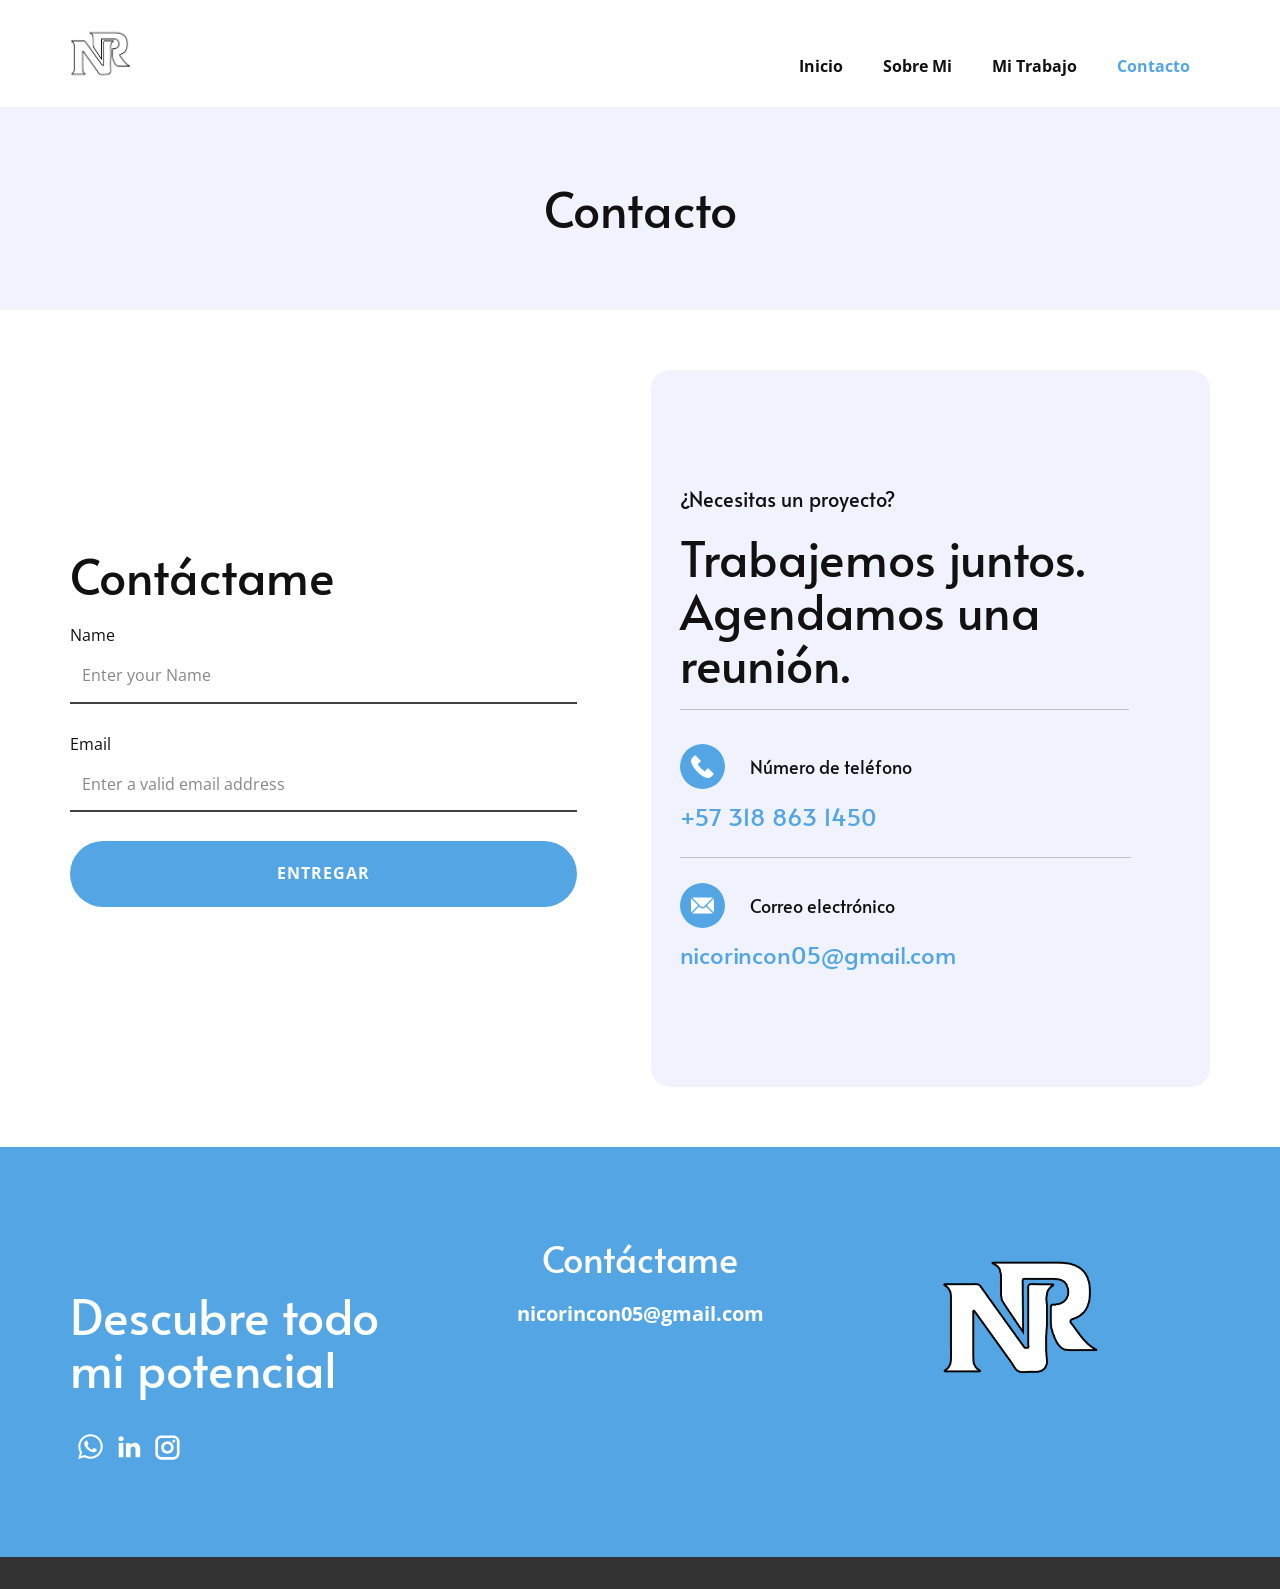
<file: Contacto.html>
<!DOCTYPE html>
<html style="font-size: 16px;" lang="es"><head>
    <meta name="viewport" content="width=device-width, initial-scale=1.0">
    <meta charset="utf-8">
    <meta name="keywords" content="Contacto, Contáctanos, Trabajemos juntos. Agendamos una reunión.">
    <meta name="description" content="">
    <title>Contacto</title>
    <link rel="stylesheet" href="nicepage.css" media="screen">
<link rel="stylesheet" href="Contacto.css" media="screen">
    <script class="u-script" type="text/javascript" src="jquery.js" defer=""></script>
    <script class="u-script" type="text/javascript" src="nicepage.js" defer=""></script>
    <meta name="generator" content="Nicepage 8.0.6, nicepage.com">
    
    
    
    
    <link id="u-page-google-font" rel="stylesheet" href="https://fonts.googleapis.com/css2?display=swap&amp;family=Open+Sans:ital,wght@0,300;0,400;0,500;0,600;0,700;0,800;1,300;1,400;1,500;1,600;1,700;1,800&amp;family=Alata:wght@400">
    <script type="application/ld+json">{
		"@context": "http://schema.org",
		"@type": "Organization",
		"name": "",
		"logo": "images/Logo.png",
		"sameAs": [
				"https://wa.me/573188631450",
				"https://www.linkedin.com/in/nicolas-rincon05/",
				"https://www.instagram.com/nicolas_rin05?igsh=dDh1dGFoaHFxdDdw"
		]
}</script>
    <meta name="theme-color" content="#7190f0">
    <meta property="og:title" content="Contacto">
    <meta property="og:type" content="website">
  <meta name="referrer" content="origin"><meta data-intl-tel-input-cdn-path="intlTelInput/"></head>
  <body data-path-to-root="./" data-include-products="false" class="u-body u-clearfix u-xl-mode" data-lang="es"><header class="u-clearfix u-header u-header" id="sec-d472"><div class="u-clearfix u-sheet u-valign-middle u-sheet-1">
        <a href="#" class="u-image u-logo u-image-1" data-image-width="501" data-image-height="501">
          <img src="images/Logo.png" class="u-logo-image u-logo-image-1">
        </a>
        <nav class="u-menu u-menu-one-level u-offcanvas u-menu-1" role="navigation">
          <div class="menu-collapse" style="font-size: 1rem; letter-spacing: 0px; font-weight: 700;">
            <a class="u-button-style u-custom-left-right-menu-spacing u-custom-padding-bottom u-custom-text-active-color u-custom-text-hover-color u-custom-top-bottom-menu-spacing u-hamburger-link u-nav-link u-text-active-palette-1-base u-text-hover-palette-2-base" href="#" tabindex="-1" aria-label="Open menu" aria-controls="5fca">
              <svg class="u-svg-link" viewBox="0 0 24 24"><use xlink:href="#menu-hamburger"></use></svg>
              <svg class="u-svg-content" version="1.1" id="menu-hamburger" viewBox="0 0 16 16" x="0px" y="0px" xmlns:xlink="http://www.w3.org/1999/xlink" xmlns="http://www.w3.org/2000/svg"><g><rect y="1" width="16" height="2"></rect><rect y="7" width="16" height="2"></rect><rect y="13" width="16" height="2"></rect>
</g></svg>
            </a>
          </div>
          <div class="u-custom-menu u-nav-container">
            <ul role="menubar" class="u-nav u-unstyled u-nav-1"><li role="none" class="u-nav-item"><a role="menuitem" class="u-button-style u-nav-link u-text-active-custom-color-1 u-text-hover-custom-color-1" href="./" style="padding: 10px 20px;">Inicio</a>
</li><li role="none" class="u-nav-item"><a role="menuitem" class="u-button-style u-nav-link u-text-active-custom-color-1 u-text-hover-custom-color-1" href="Acerca-de.html" style="padding: 10px 20px;">Sobre Mi</a>
</li><li role="none" class="u-nav-item"><a role="menuitem" class="u-button-style u-nav-link u-text-active-custom-color-1 u-text-hover-custom-color-1" href="portfolio-Page.html" style="padding: 10px 20px;">Mi Trabajo</a>
</li><li role="none" class="u-nav-item"><a role="menuitem" class="u-button-style u-nav-link u-text-active-custom-color-1 u-text-hover-custom-color-1" href="Contacto.html" style="padding: 10px 20px;">Contacto</a>
</li></ul>
          </div>
          <div class="u-custom-menu u-nav-container-collapse" id="5fca" role="region" aria-label="Menu panel">
            <div class="u-black u-container-style u-inner-container-layout u-opacity u-opacity-95 u-sidenav">
              <div class="u-inner-container-layout u-sidenav-overflow">
                <div class="u-menu-close" tabindex="-1" aria-label="Close menu"></div>
                <ul class="u-align-center u-nav u-popupmenu-items u-unstyled u-nav-2" role="menubar"><li role="none" class="u-nav-item"><a role="menuitem" class="u-button-style u-nav-link" href="./">Inicio</a>
</li><li role="none" class="u-nav-item"><a role="menuitem" class="u-button-style u-nav-link" href="Acerca-de.html">Sobre Mi</a>
</li><li role="none" class="u-nav-item"><a role="menuitem" class="u-button-style u-nav-link" href="portfolio-Page.html">Mi Trabajo</a>
</li><li role="none" class="u-nav-item"><a role="menuitem" class="u-button-style u-nav-link" href="Contacto.html">Contacto</a>
</li></ul>
              </div>
            </div>
            <div class="u-black u-menu-overlay u-opacity u-opacity-70"></div>
          </div>
        </nav>
      </div></header>
    <section class="u-clearfix u-container-align-center u-palette-1-light-3 u-section-1" id="block-1">
      <div class="u-clearfix u-sheet u-valign-middle u-sheet-1">
        <h2 class="u-align-center u-text u-text-default u-text-1">Contacto</h2>
      </div>
    </section>
    <section class="u-clearfix u-section-2" id="sec-068d">
      <div class="u-clearfix u-sheet u-valign-middle u-sheet-1">
        <div class="data-layout-selected u-clearfix u-expanded-width u-gutter-22 u-layout-wrap u-layout-wrap-1">
          <div class="u-layout">
            <div class="u-layout-row">
              <div class="u-align-left u-container-align-center-md u-container-align-center-sm u-container-align-center-xs u-container-align-left u-container-align-left-lg u-container-align-left-xl u-container-style u-layout-cell u-size-30-lg u-size-30-xl u-size-60-md u-size-60-sm u-size-60-xs u-white u-layout-cell-1" data-animation-name="customAnimationIn" data-animation-duration="1200" data-animation-delay="500">
                <div class="u-container-layout u-valign-middle u-container-layout-1">
                  <h2 class="u-align-center-md u-align-center-sm u-align-center-xs u-align-left-lg u-align-left-xl u-text u-text-1">Contáctame</h2>
                  <div class="custom-expanded u-align-left u-form u-form-1">
                    <form action="https://service.nicepagesrv.com/form/v4/form-process" class="u-clearfix u-form-spacing-28 u-form-vertical u-inner-form" style="padding: 0px;" source="email" name="form">
                      <div class="u-form-group u-form-name u-label-top">
                        <label for="name-5a14" class="u-label">Name</label>
                        <input type="text" placeholder="Enter your Name" id="name-5a14" name="name" class="u-border-2 u-border-grey-75 u-border-no-left u-border-no-right u-border-no-top u-input u-input-rectangle u-none u-input-1" required="">
                      </div>
                      <div class="u-form-email u-form-group u-label-top">
                        <label for="email-5a14" class="u-label">Email</label>
                        <input type="email" placeholder="Enter a valid email address" id="email-5a14" name="email" class="u-border-2 u-border-grey-75 u-border-no-left u-border-no-right u-border-no-top u-input u-input-rectangle u-none u-input-2" required="">
                      </div>
                      <div class="u-align-right u-form-group u-form-submit u-label-top">
                        <a href="#" class="u-active-black u-border-none u-btn u-btn-round u-btn-submit u-button-style u-custom-color-1 u-hover-black u-radius u-text-active-white u-text-body-alt-color u-text-hover-white u-btn-1">Entregar</a>
                        <input type="submit" value="submit" class="u-form-control-hidden">
                      </div>
                      <div class="u-form-send-message u-form-send-success">Gracias! Tu mensaje ha sido enviado.</div>
                      <div class="u-form-send-error u-form-send-message">No se puede enviar su mensaje. Por favor, corrija los errores y vuelva a intentarlo.</div>
                      <input type="hidden" value="" name="recaptchaResponse">
                      <input type="hidden" name="formServices" value="9a20e295-ad1c-80c9-3c98-9431fde64391">
                    </form>
                  </div>
                </div>
              </div>
              <div class="u-align-left u-container-align-left u-container-style u-layout-cell u-palette-1-light-3 u-radius u-size-30-lg u-size-30-xl u-size-60-md u-size-60-sm u-size-60-xs u-layout-cell-2" data-animation-name="customAnimationIn" data-animation-duration="1500" data-animation-delay="200" data-animation-direction="">
                <div class="u-container-layout u-valign-middle u-container-layout-2">
                  <h5 class="u-align-left u-text u-text-default u-text-2">¿Necesitas un proyecto?</h5>
                  <h2 class="u-align-left u-text u-text-default u-text-3">Trabajemos juntos. Agendamos una reunión.</h2>
                  <div class="u-align-left u-border-1 u-border-grey-25 u-line u-line-horizontal u-line-1"></div><span class="u-align-left u-custom-color-1 u-file-icon u-icon u-icon-circle u-icon-1"><img src="images/1082334-c91f3b92.png" alt=""></span>
                  <h5 class="u-align-left u-text u-text-default u-text-4">Número de teléfono<br style="">
                  </h5>
                  <h4 class="u-align-left u-text u-text-default u-text-5">
                    <a href="tel:+57 318 863 1450" class="u-active-none u-border-none u-btn u-button-link u-button-style u-hover-none u-none u-text-custom-color-1 u-btn-2">+57 318 863 1450</a>
                    <br style="">
                  </h4>
                  <div class="u-align-left u-border-1 u-border-grey-25 u-line u-line-horizontal u-line-2"></div><span class="u-align-left u-custom-color-1 u-file-icon u-icon u-icon-circle u-icon-2"><img src="images/646135-a85e65c4.png" alt=""></span>
                  <h5 class="u-align-left u-text u-text-default u-text-6">Correo electrónico<br style="">
                  </h5>
                  <h4 class="u-align-left u-text u-text-default u-text-7">
                    <a href="nicorincon05@gmail.com" class="u-active-none u-border-none u-btn u-button-link u-button-style u-hover-none u-none u-text-custom-color-1 u-btn-3" target="_blank">nicorincon05@gmail.com</a>
                    <br style="">
                  </h4>
                </div>
              </div>
            </div>
          </div>
        </div>
      </div>
    </section>
    
    
    
    <footer class="u-align-center u-clearfix u-color-var u-container-align-center u-footer u-footer" id="sec-fb34"><div class="u-clearfix u-sheet u-valign-middle u-sheet-1">
        <div class="data-layout-selected u-clearfix u-expanded-width u-layout-wrap u-layout-wrap-1">
          <div class="u-gutter-0 u-layout">
            <div class="u-layout-row">
              <div class="u-container-style u-layout-cell u-shape-rectangle u-size-20 u-layout-cell-1">
                <div class="u-container-layout u-valign-bottom-xl u-valign-top-lg u-valign-top-md u-valign-top-sm u-valign-top-xs u-container-layout-1">
                  <h2 class="u-align-left u-text u-text-body-alt-color u-text-default u-text-1">Descubre todo mi potencial </h2>
                  <div class="u-social-icons u-social-icons-1">
                    <a class="u-social-url" target="_blank" data-type="Whatsapp" title="Whatsapp" href="https://wa.me/573188631450"><span class="u-icon u-social-icon u-social-whatsapp u-text-custom-color-1 u-icon-1"><svg class="u-svg-link" preserveAspectRatio="xMidYMin slice" viewBox="0 0 112 112" style=""><use xlink:href="#svg-5071"></use></svg><svg class="u-svg-content" viewBox="0 0 112 112" x="0" y="0" id="svg-5071"><circle fill="currentColor" cx="56.1" cy="56.1" r="55"></circle><path fill="#FFFFFF" d="M83.8,28.3C77.2,21.7,68.4,18,59,18c-19.3,0-35.1,15.7-35.1,35.1c0,6.2,1.6,12.2,4.7,17.5l-5,18.2L42.2,84
	c5.1,2.8,10.9,4.3,16.8,4.3h0l0,0c19.3,0,35.1-15.7,35.1-35.1C94.1,43.8,90.5,35,83.8,28.3 M59,82.3L59,82.3
	c-5.2,0-10.4-1.4-14.9-4.1l-1.1-0.6l-11,2.9L35,69.8l-0.7-1.1c-2.9-4.6-4.5-10-4.5-15.5C29.8,37,42.9,24,59,24
	c7.8,0,15.1,3,20.6,8.6c5.5,5.5,8.5,12.8,8.5,20.6C88.2,69.2,75.1,82.3,59,82.3 M75,60.5c-0.9-0.4-5.2-2.6-6-2.9
	c-0.8-0.3-1.4-0.4-2,0.4s-2.3,2.9-2.8,3.4c-0.5,0.6-1,0.7-1.9,0.2c-0.9-0.4-3.7-1.4-7.1-4.4c-2.6-2.3-4.4-5.2-4.9-6.1
	c-0.5-0.9-0.1-1.4,0.4-1.8c0.4-0.4,0.9-1,1.3-1.5c0.4-0.5,0.6-0.9,0.9-1.5c0.3-0.6,0.1-1.1-0.1-1.5c-0.2-0.4-2-4.8-2.7-6.5
	c-0.7-1.7-1.4-1.5-2-1.5c-0.5,0-1.1,0-1.7,0c-0.6,0-1.5,0.2-2.3,1.1c-0.8,0.9-3.1,3-3.1,7.3c0,4.3,3.1,8.5,3.6,9.1
	c0.4,0.6,6.2,9.4,15,13.2c2.1,0.9,3.7,1.4,5,1.8c2.1,0.7,4,0.6,5.5,0.3c1.7-0.3,5.2-2.1,5.9-4.2c0.7-2,0.7-3.8,0.5-4.2
	C76.5,61.1,75.9,60.9,75,60.5"></path></svg></span>
                    </a>
                    <a class="u-social-url" target="_blank" data-type="LinkedIn" title="LinkedIn" href="https://www.linkedin.com/in/nicolas-rincon05/"><span class="u-icon u-social-icon u-social-linkedin u-text-custom-color-1 u-icon-2"><svg class="u-svg-link" preserveAspectRatio="xMidYMin slice" viewBox="0 0 112 112" style=""><use xlink:href="#svg-f03a"></use></svg><svg class="u-svg-content" viewBox="0 0 112 112" x="0" y="0" id="svg-f03a"><circle fill="currentColor" cx="56.1" cy="56.1" r="55"></circle><path fill="#FFFFFF" d="M41.3,83.7H27.9V43.4h13.4V83.7z M34.6,37.9L34.6,37.9c-4.6,0-7.5-3.1-7.5-7c0-4,3-7,7.6-7s7.4,3,7.5,7
      C42.2,34.8,39.2,37.9,34.6,37.9z M89.6,83.7H76.2V62.2c0-5.4-1.9-9.1-6.8-9.1c-3.7,0-5.9,2.5-6.9,4.9c-0.4,0.9-0.4,2.1-0.4,3.3v22.5
      H48.7c0,0,0.2-36.5,0-40.3h13.4v5.7c1.8-2.7,5-6.7,12.1-6.7c8.8,0,15.4,5.8,15.4,18.1V83.7z"></path></svg></span>
                    </a>
                    <a class="u-social-url" title="instagram" target="_blank" href="https://www.instagram.com/nicolas_rin05?igsh=dDh1dGFoaHFxdDdw"><span class="u-icon u-social-icon u-social-instagram u-text-custom-color-1 u-icon-3"><svg class="u-svg-link" preserveAspectRatio="xMidYMin slice" viewBox="0 0 112 112" style=""><use xlink:href="#svg-e5fa"></use></svg><svg class="u-svg-content" viewBox="0 0 112 112" x="0" y="0" id="svg-e5fa"><circle fill="currentColor" cx="56.1" cy="56.1" r="55"></circle><path fill="#FFFFFF" d="M55.9,38.2c-9.9,0-17.9,8-17.9,17.9C38,66,46,74,55.9,74c9.9,0,17.9-8,17.9-17.9C73.8,46.2,65.8,38.2,55.9,38.2
z M55.9,66.4c-5.7,0-10.3-4.6-10.3-10.3c-0.1-5.7,4.6-10.3,10.3-10.3c5.7,0,10.3,4.6,10.3,10.3C66.2,61.8,61.6,66.4,55.9,66.4z"></path><path fill="#FFFFFF" d="M74.3,33.5c-2.3,0-4.2,1.9-4.2,4.2s1.9,4.2,4.2,4.2s4.2-1.9,4.2-4.2S76.6,33.5,74.3,33.5z"></path><path fill="#FFFFFF" d="M73.1,21.3H38.6c-9.7,0-17.5,7.9-17.5,17.5v34.5c0,9.7,7.9,17.6,17.5,17.6h34.5c9.7,0,17.5-7.9,17.5-17.5V38.8
C90.6,29.1,82.7,21.3,73.1,21.3z M83,73.3c0,5.5-4.5,9.9-9.9,9.9H38.6c-5.5,0-9.9-4.5-9.9-9.9V38.8c0-5.5,4.5-9.9,9.9-9.9h34.5
c5.5,0,9.9,4.5,9.9,9.9V73.3z"></path></svg></span>
                    </a>
                  </div>
                </div>
              </div>
              <div class="u-container-style u-layout-cell u-shape-rectangle u-size-20 u-layout-cell-2">
                <div class="u-container-layout u-valign-top u-container-layout-2">
                  <h3 class="u-align-center u-text u-text-body-alt-color u-text-default u-text-2">Contáctame</h3>
                  <a href="mailto:nicorincon05@gmail.com?subject=Consulta%20por%20servicios%20" class="u-active-none u-align-center u-border-none u-btn u-button-link u-button-style u-hover-none u-none u-text-body-alt-color u-btn-1">nicorincon05@gmail.com</a>
                </div>
              </div>
              <div class="u-container-align-center u-container-style u-layout-cell u-size-20 u-layout-cell-3">
                <div class="u-container-layout u-container-layout-3">
                  <img class="u-image u-image-contain u-image-default u-preserve-proportions u-image-1" src="images/Logo.png" alt="" data-image-width="501" data-image-height="501">
                </div>
              </div>
            </div>
          </div>
        </div>
      </div></footer>
    <section class="u-backlink u-clearfix u-grey-80"></section>
  
</body></html>
</file>
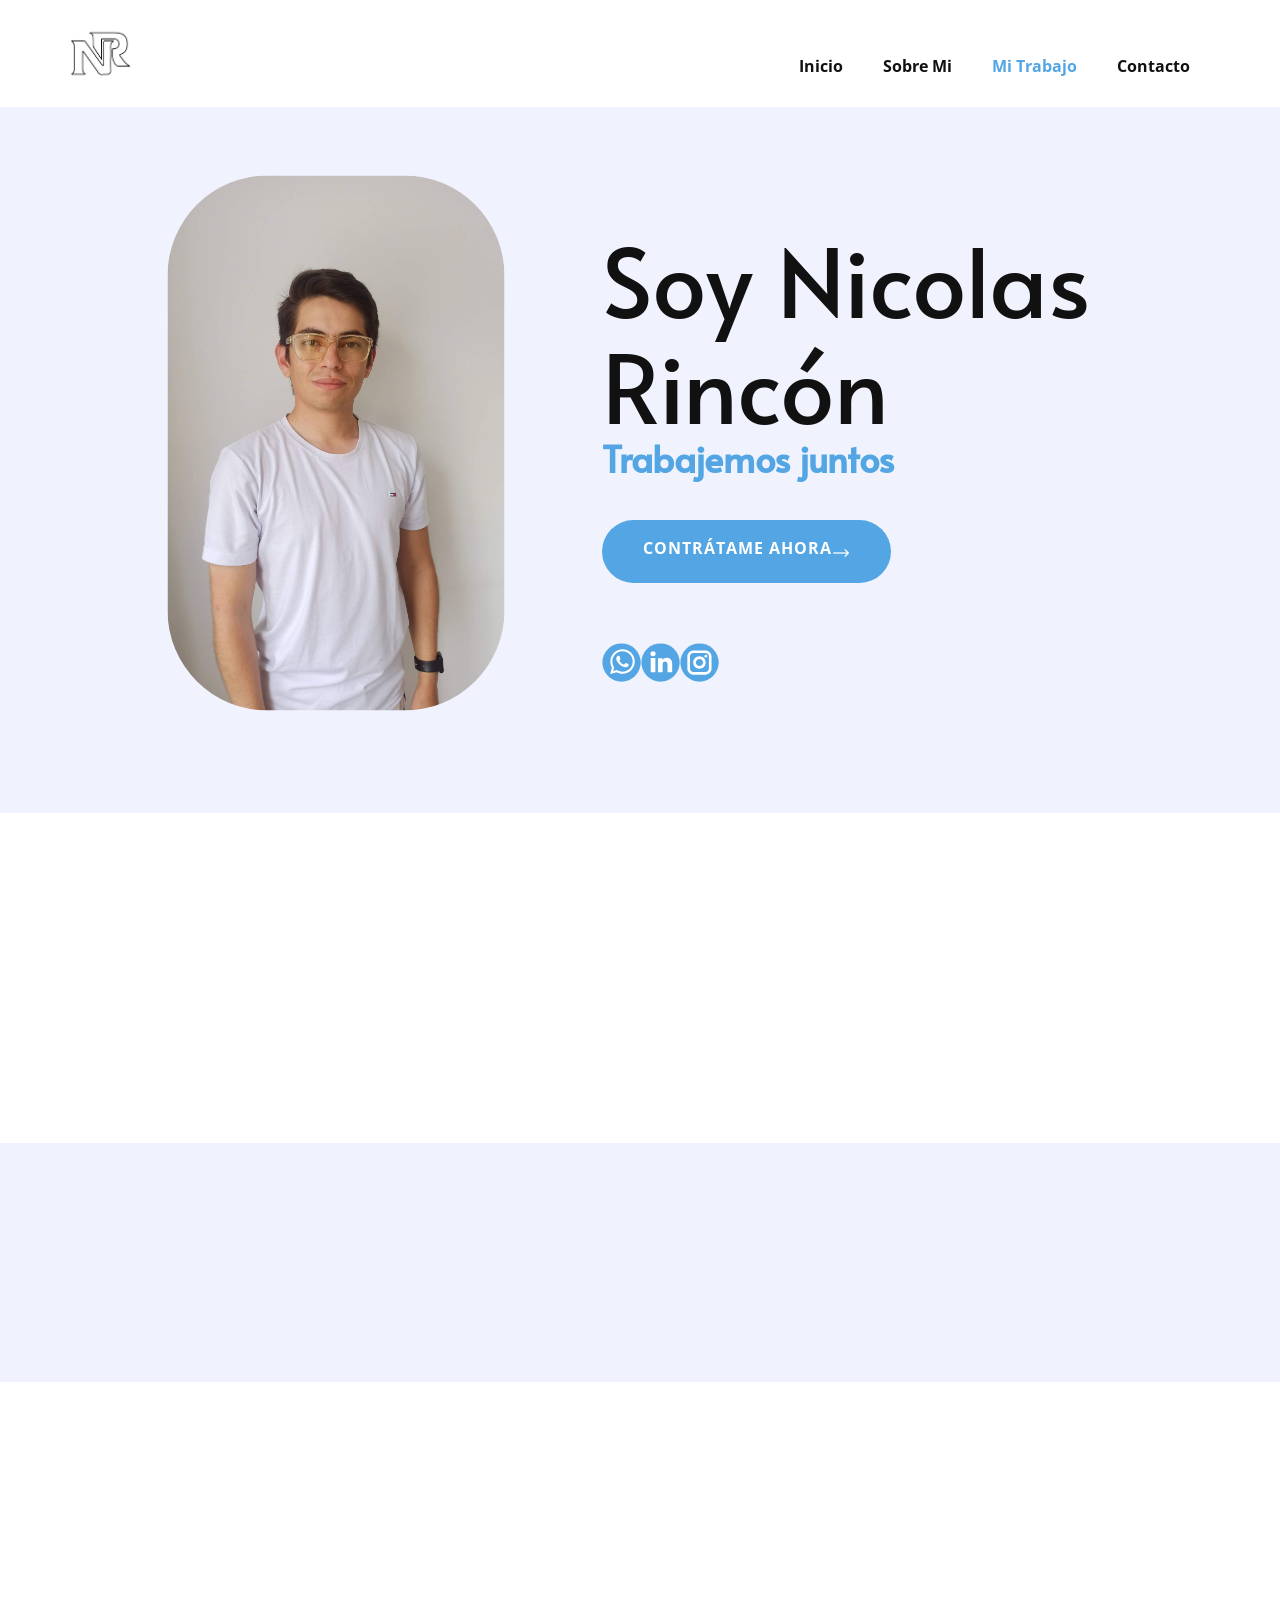
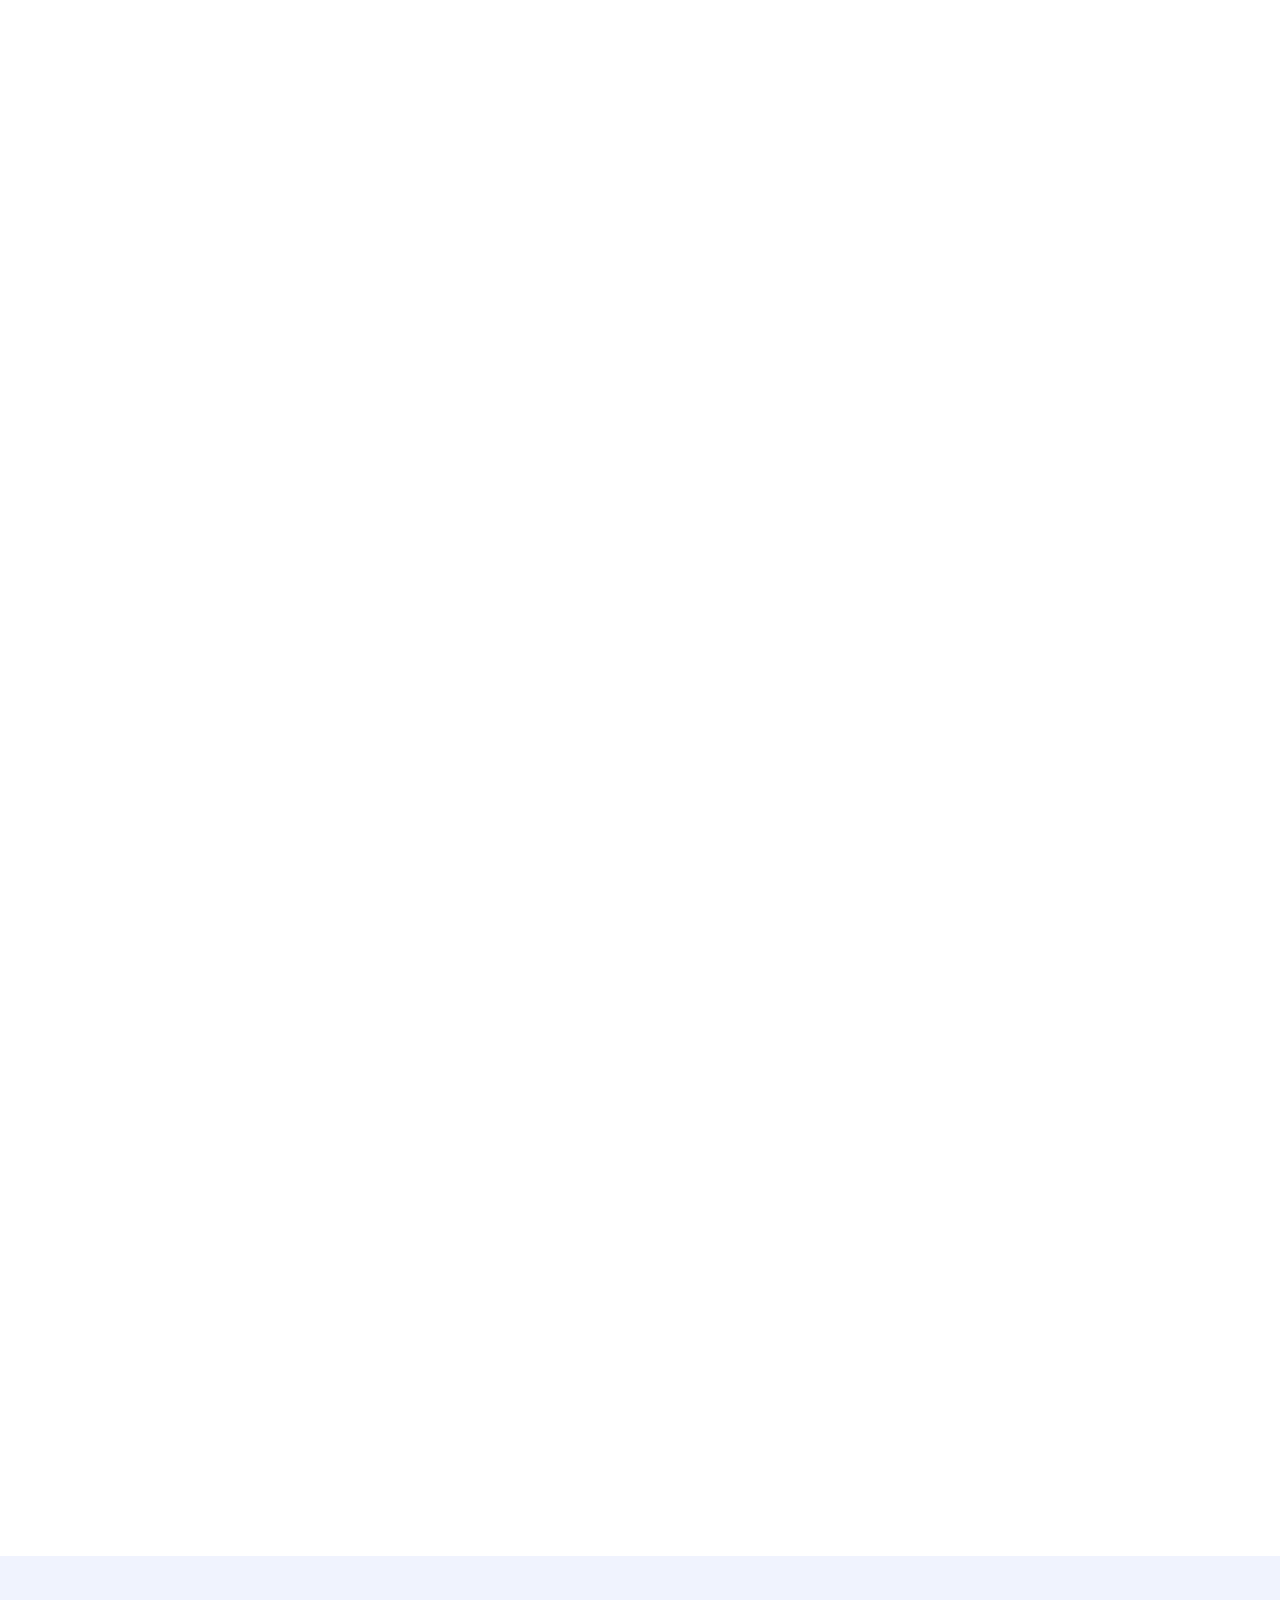
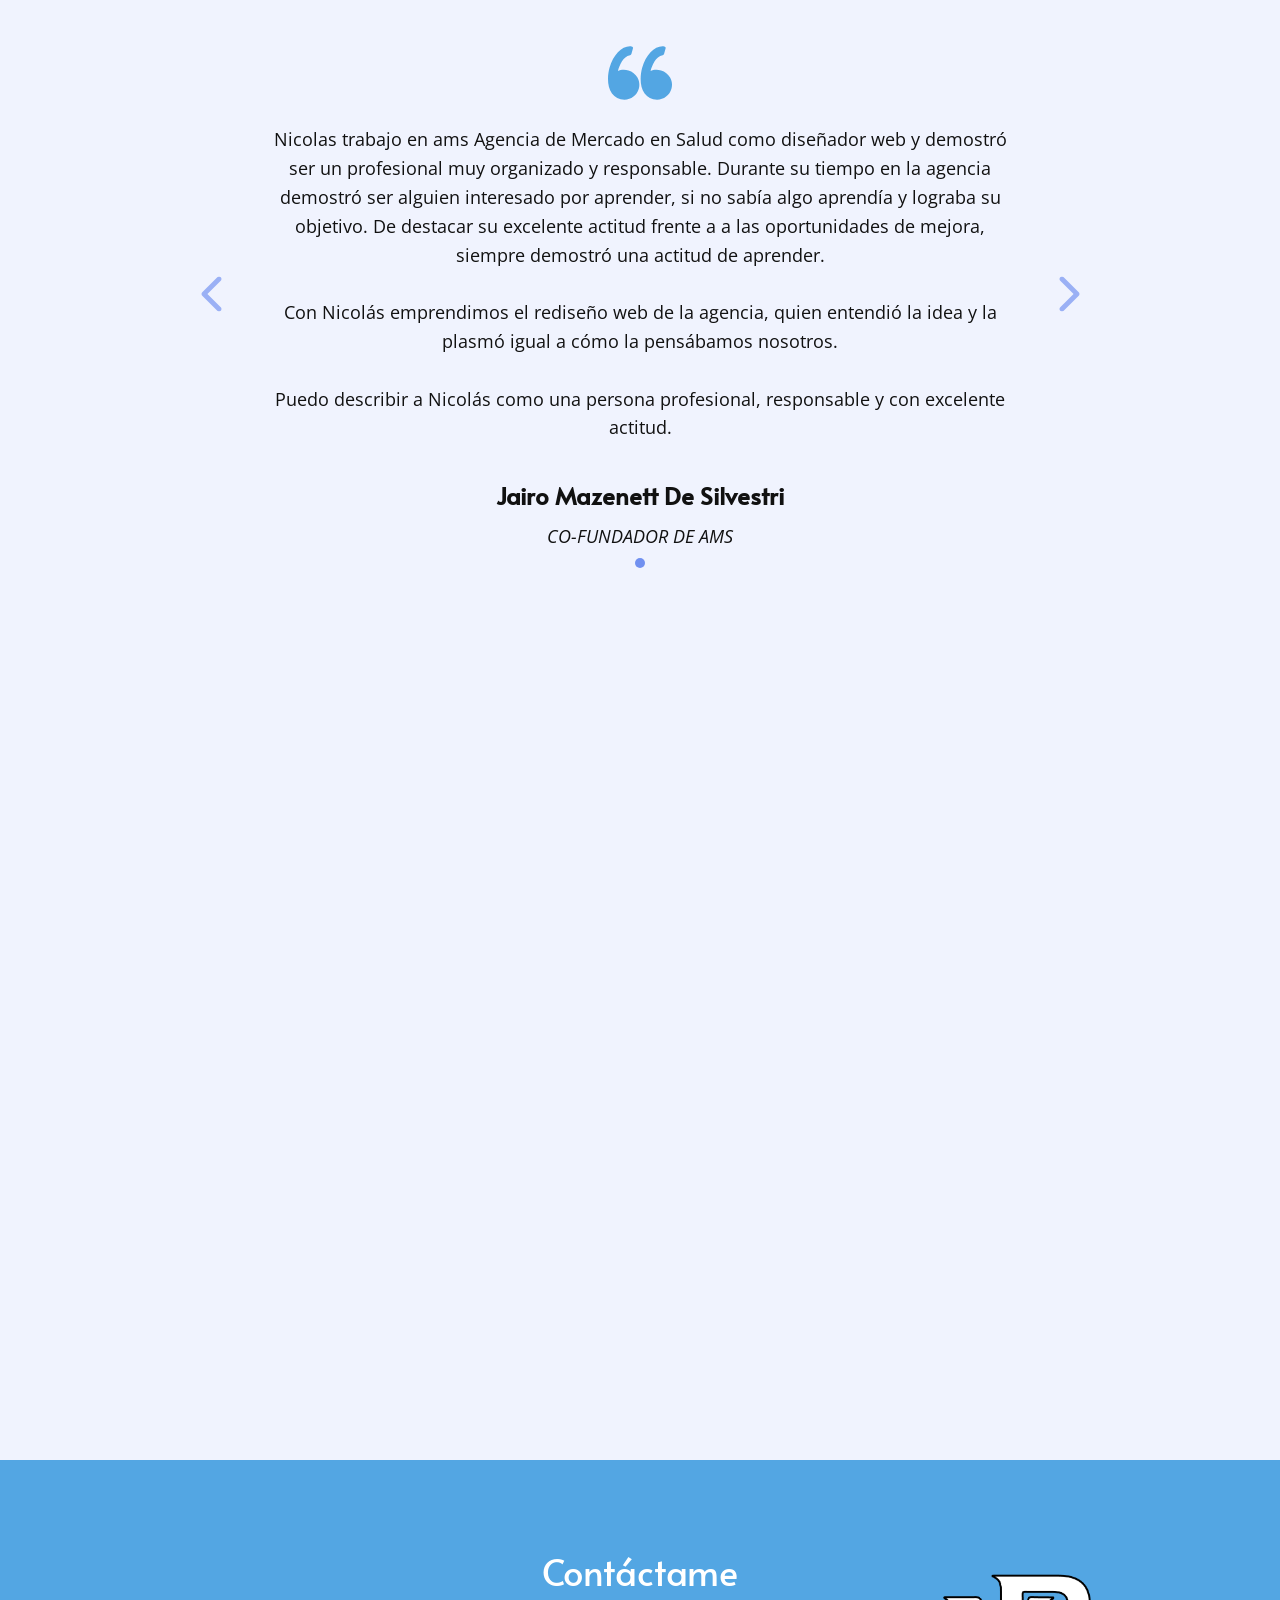
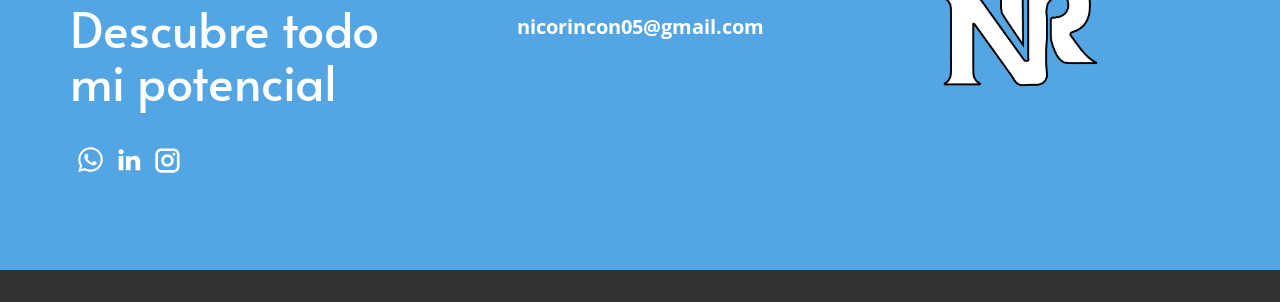
<file: portfolio-Page.html>
<!DOCTYPE html>
<html style="font-size: 16px;" lang="es"><head>
    <meta name="viewport" content="width=device-width, initial-scale=1.0">
    <meta charset="utf-8">
    <meta name="keywords" content="Soy Nicolas, Hola, soy Nicolas. Un placer conocerte., Mis servicios de calidad, Mis habilidades laborales, Trabajemos juntos. Agendamos una reunión., Mis habilidades especiales, Mis obras, Contáctanos">
    <meta name="description" content="Conoce lo que he hecho y descubre de lo que soy capaz">
    <title>Mi portfolio</title>
    <link rel="stylesheet" href="nicepage.css" media="screen">
<link rel="stylesheet" href="portfolio-Page.css" media="screen">
    <script class="u-script" type="text/javascript" src="jquery.js" defer=""></script>
    <script class="u-script" type="text/javascript" src="nicepage.js" defer=""></script>
    <meta name="generator" content="Nicepage 8.0.6, nicepage.com">
    
    
    
    
    
    
    
    <link id="u-page-google-font" rel="stylesheet" href="https://fonts.googleapis.com/css2?display=swap&amp;family=Open+Sans:ital,wght@0,300;0,400;0,500;0,600;0,700;0,800;1,300;1,400;1,500;1,600;1,700;1,800&amp;family=Alata:wght@400">
    <script type="application/ld+json">{
		"@context": "http://schema.org",
		"@type": "Organization",
		"name": "",
		"logo": "images/Logo.png",
		"sameAs": [
				"https://wa.me/573188631450",
				"https://www.linkedin.com/in/nicolas-rincon05/",
				"https://www.instagram.com/nicolas_rin05?igsh=dDh1dGFoaHFxdDdw"
		]
}</script>
    <meta name="theme-color" content="#7190f0">
    <meta property="og:title" content="portfolio-Page">
    <meta property="og:description" content="Conoce lo que he hecho y descubre de lo que soy capaz">
    <meta property="og:type" content="website">
  <meta data-intl-tel-input-cdn-path="intlTelInput/"></head>
  <body data-path-to-root="./" data-include-products="false" class="u-body u-clearfix u-xl-mode" data-lang="es"><header class="u-clearfix u-header u-header" id="sec-d472"><div class="u-clearfix u-sheet u-valign-middle u-sheet-1">
        <a href="#" class="u-image u-logo u-image-1" data-image-width="501" data-image-height="501">
          <img src="images/Logo.png" class="u-logo-image u-logo-image-1">
        </a>
        <nav class="u-menu u-menu-one-level u-offcanvas u-menu-1" role="navigation">
          <div class="menu-collapse" style="font-size: 1rem; letter-spacing: 0px; font-weight: 700;">
            <a class="u-button-style u-custom-left-right-menu-spacing u-custom-padding-bottom u-custom-text-active-color u-custom-text-hover-color u-custom-top-bottom-menu-spacing u-hamburger-link u-nav-link u-text-active-palette-1-base u-text-hover-palette-2-base" href="#" tabindex="-1" aria-label="Open menu" aria-controls="5fca">
              <svg class="u-svg-link" viewBox="0 0 24 24"><use xlink:href="#menu-hamburger"></use></svg>
              <svg class="u-svg-content" version="1.1" id="menu-hamburger" viewBox="0 0 16 16" x="0px" y="0px" xmlns:xlink="http://www.w3.org/1999/xlink" xmlns="http://www.w3.org/2000/svg"><g><rect y="1" width="16" height="2"></rect><rect y="7" width="16" height="2"></rect><rect y="13" width="16" height="2"></rect>
</g></svg>
            </a>
          </div>
          <div class="u-custom-menu u-nav-container">
            <ul role="menubar" class="u-nav u-unstyled u-nav-1"><li role="none" class="u-nav-item"><a role="menuitem" class="u-button-style u-nav-link u-text-active-custom-color-1 u-text-hover-custom-color-1" href="./" style="padding: 10px 20px;">Inicio</a>
</li><li role="none" class="u-nav-item"><a role="menuitem" class="u-button-style u-nav-link u-text-active-custom-color-1 u-text-hover-custom-color-1" href="Acerca-de.html" style="padding: 10px 20px;">Sobre Mi</a>
</li><li role="none" class="u-nav-item"><a role="menuitem" class="u-button-style u-nav-link u-text-active-custom-color-1 u-text-hover-custom-color-1" href="portfolio-Page.html" style="padding: 10px 20px;">Mi Trabajo</a>
</li><li role="none" class="u-nav-item"><a role="menuitem" class="u-button-style u-nav-link u-text-active-custom-color-1 u-text-hover-custom-color-1" href="Contacto.html" style="padding: 10px 20px;">Contacto</a>
</li></ul>
          </div>
          <div class="u-custom-menu u-nav-container-collapse" id="5fca" role="region" aria-label="Menu panel">
            <div class="u-black u-container-style u-inner-container-layout u-opacity u-opacity-95 u-sidenav">
              <div class="u-inner-container-layout u-sidenav-overflow">
                <div class="u-menu-close" tabindex="-1" aria-label="Close menu"></div>
                <ul class="u-align-center u-nav u-popupmenu-items u-unstyled u-nav-2" role="menubar"><li role="none" class="u-nav-item"><a role="menuitem" class="u-button-style u-nav-link" href="./">Inicio</a>
</li><li role="none" class="u-nav-item"><a role="menuitem" class="u-button-style u-nav-link" href="Acerca-de.html">Sobre Mi</a>
</li><li role="none" class="u-nav-item"><a role="menuitem" class="u-button-style u-nav-link" href="portfolio-Page.html">Mi Trabajo</a>
</li><li role="none" class="u-nav-item"><a role="menuitem" class="u-button-style u-nav-link" href="Contacto.html">Contacto</a>
</li></ul>
              </div>
            </div>
            <div class="u-black u-menu-overlay u-opacity u-opacity-70"></div>
          </div>
        </nav>
      </div></header>
    <section class="u-clearfix u-palette-1-light-3 u-valign-middle-lg u-valign-middle-md u-valign-middle-sm u-valign-middle-xs u-section-1" id="sec-1163">
      <div class="data-layout-selected u-clearfix u-expanded-width-md u-expanded-width-sm u-expanded-width-xs u-layout-wrap u-layout-wrap-1">
        <div class="u-layout">
          <div class="u-layout-row">
            <div class="u-container-align-left-sm u-container-style u-layout-cell u-size-28-lg u-size-28-xl u-size-60-md u-size-60-sm u-size-60-xs u-layout-cell-1">
              <div class="u-container-layout u-valign-middle-sm u-valign-top-lg u-container-layout-1">
                <div class="u-align-center u-rotation-parent u-rotation-parent-1">
                  <img class="custom-expanded u-image u-image-round u-radius u-image-1" src="images/Yo-23.jpg" data-image-width="4624" data-image-height="3472" alt="Soy Nicolas Rincón">
                </div>
              </div>
            </div>
            <div class="u-container-align-left u-container-style u-layout-cell u-size-32-lg u-size-32-xl u-size-60-md u-size-60-sm u-size-60-xs u-layout-cell-2" data-animation-name="customAnimationIn" data-animation-duration="1500" data-animation-delay="300">
              <div class="u-container-layout u-valign-middle-lg u-valign-middle-md u-valign-middle-sm u-valign-middle-xs u-container-layout-2">
                <h1 class="u-align-left u-text u-text-1">Soy Nicolas Rincón</h1>
                <h3 class="u-align-left u-text u-text-custom-color-1 u-text-2">Trabajemos juntos</h3>
                <a href="https://wa.me/573188631450" class="u-align-left u-btn u-btn-round u-button-style u-custom-color-1 u-hover-palette-1-light-1 u-radius u-btn-1">Contrátame ahora<span class="u-file-icon u-icon u-text-white u-icon-1"><img src="images/1ca20afc.png" alt="" style=""></span>
                </a>
                <div class="u-social-icons u-social-icons-1">
                  <a class="u-social-url" target="_blank" data-type="Whatsapp" title="Whatsapp" href="https://wa.me/573188631450"><span class="u-icon u-social-icon u-social-whatsapp u-text-custom-color-1 u-icon-2"><svg class="u-svg-link" preserveAspectRatio="xMidYMin slice" viewBox="0 0 112 112" style=""><use xlink:href="#svg-917a"></use></svg><svg class="u-svg-content" viewBox="0 0 112 112" x="0" y="0" id="svg-917a"><circle fill="currentColor" cx="56.1" cy="56.1" r="55"></circle><path fill="#FFFFFF" d="M83.8,28.3C77.2,21.7,68.4,18,59,18c-19.3,0-35.1,15.7-35.1,35.1c0,6.2,1.6,12.2,4.7,17.5l-5,18.2L42.2,84
	c5.1,2.8,10.9,4.3,16.8,4.3h0l0,0c19.3,0,35.1-15.7,35.1-35.1C94.1,43.8,90.5,35,83.8,28.3 M59,82.3L59,82.3
	c-5.2,0-10.4-1.4-14.9-4.1l-1.1-0.6l-11,2.9L35,69.8l-0.7-1.1c-2.9-4.6-4.5-10-4.5-15.5C29.8,37,42.9,24,59,24
	c7.8,0,15.1,3,20.6,8.6c5.5,5.5,8.5,12.8,8.5,20.6C88.2,69.2,75.1,82.3,59,82.3 M75,60.5c-0.9-0.4-5.2-2.6-6-2.9
	c-0.8-0.3-1.4-0.4-2,0.4s-2.3,2.9-2.8,3.4c-0.5,0.6-1,0.7-1.9,0.2c-0.9-0.4-3.7-1.4-7.1-4.4c-2.6-2.3-4.4-5.2-4.9-6.1
	c-0.5-0.9-0.1-1.4,0.4-1.8c0.4-0.4,0.9-1,1.3-1.5c0.4-0.5,0.6-0.9,0.9-1.5c0.3-0.6,0.1-1.1-0.1-1.5c-0.2-0.4-2-4.8-2.7-6.5
	c-0.7-1.7-1.4-1.5-2-1.5c-0.5,0-1.1,0-1.7,0c-0.6,0-1.5,0.2-2.3,1.1c-0.8,0.9-3.1,3-3.1,7.3c0,4.3,3.1,8.5,3.6,9.1
	c0.4,0.6,6.2,9.4,15,13.2c2.1,0.9,3.7,1.4,5,1.8c2.1,0.7,4,0.6,5.5,0.3c1.7-0.3,5.2-2.1,5.9-4.2c0.7-2,0.7-3.8,0.5-4.2
	C76.5,61.1,75.9,60.9,75,60.5"></path></svg></span>
                  </a>
                  <a class="u-social-url" target="_blank" data-type="LinkedIn" title="LinkedIn" href="https://www.linkedin.com/in/nicolas-rincon05/"><span class="u-icon u-social-icon u-social-linkedin u-text-custom-color-1 u-icon-3"><svg class="u-svg-link" preserveAspectRatio="xMidYMin slice" viewBox="0 0 112 112" style=""><use xlink:href="#svg-7d5d"></use></svg><svg class="u-svg-content" viewBox="0 0 112 112" x="0" y="0" id="svg-7d5d"><circle fill="currentColor" cx="56.1" cy="56.1" r="55"></circle><path fill="#FFFFFF" d="M41.3,83.7H27.9V43.4h13.4V83.7z M34.6,37.9L34.6,37.9c-4.6,0-7.5-3.1-7.5-7c0-4,3-7,7.6-7s7.4,3,7.5,7
      C42.2,34.8,39.2,37.9,34.6,37.9z M89.6,83.7H76.2V62.2c0-5.4-1.9-9.1-6.8-9.1c-3.7,0-5.9,2.5-6.9,4.9c-0.4,0.9-0.4,2.1-0.4,3.3v22.5
      H48.7c0,0,0.2-36.5,0-40.3h13.4v5.7c1.8-2.7,5-6.7,12.1-6.7c8.8,0,15.4,5.8,15.4,18.1V83.7z"></path></svg></span>
                  </a>
                  <a class="u-social-url" title="instagram" target="_blank" href="https://www.instagram.com/nicolas_rin05?igsh=dDh1dGFoaHFxdDdw"><span class="u-icon u-social-icon u-social-instagram u-text-custom-color-1 u-icon-4"><svg class="u-svg-link" preserveAspectRatio="xMidYMin slice" viewBox="0 0 112 112" style=""><use xlink:href="#svg-8037"></use></svg><svg class="u-svg-content" viewBox="0 0 112 112" x="0" y="0" id="svg-8037"><circle fill="currentColor" cx="56.1" cy="56.1" r="55"></circle><path fill="#FFFFFF" d="M55.9,38.2c-9.9,0-17.9,8-17.9,17.9C38,66,46,74,55.9,74c9.9,0,17.9-8,17.9-17.9C73.8,46.2,65.8,38.2,55.9,38.2
z M55.9,66.4c-5.7,0-10.3-4.6-10.3-10.3c-0.1-5.7,4.6-10.3,10.3-10.3c5.7,0,10.3,4.6,10.3,10.3C66.2,61.8,61.6,66.4,55.9,66.4z"></path><path fill="#FFFFFF" d="M74.3,33.5c-2.3,0-4.2,1.9-4.2,4.2s1.9,4.2,4.2,4.2s4.2-1.9,4.2-4.2S76.6,33.5,74.3,33.5z"></path><path fill="#FFFFFF" d="M73.1,21.3H38.6c-9.7,0-17.5,7.9-17.5,17.5v34.5c0,9.7,7.9,17.6,17.5,17.6h34.5c9.7,0,17.5-7.9,17.5-17.5V38.8
C90.6,29.1,82.7,21.3,73.1,21.3z M83,73.3c0,5.5-4.5,9.9-9.9,9.9H38.6c-5.5,0-9.9-4.5-9.9-9.9V38.8c0-5.5,4.5-9.9,9.9-9.9h34.5
c5.5,0,9.9,4.5,9.9,9.9V73.3z"></path></svg></span>
                  </a>
                </div>
              </div>
            </div>
          </div>
        </div>
      </div>
    </section>
    <section class="u-align-center u-clearfix u-container-align-center u-container-align-center-lg u-container-align-center-md u-container-align-center-xl u-palette-1-light-3 u-valign-top-lg u-valign-top-xl u-section-2" id="carousel_7a9f">
      
      
      
      
      
      
      
      
      
      
      <div class="u-expanded-width u-shape u-shape-rectangle u-white u-shape-1"></div>
      <h2 class="u-align-center u-text u-text-body-color u-text-default u-text-1" data-animation-name="customAnimationIn" data-animation-duration="1500" data-animation-delay="500">Mis habilidades laborales</h2>
      <div class="custom-expanded u-list u-list-1">
        <div class="u-repeater u-repeater-1">
          <div class="u-align-center u-container-align-center u-container-style u-custom-color-1 u-list-item u-radius u-repeater-item u-shape-round u-video-cover u-list-item-1" data-animation-direction="Up" data-animation-name="customAnimationIn" data-animation-duration="1500">
            <div class="u-container-layout u-similar-container u-valign-top u-container-layout-1"><span class="u-align-center u-custom-color-1 u-file-icon u-icon u-text-white u-icon-1" data-animation-name="" data-animation-duration="0" data-animation-delay="0" data-animation-direction=""><img src="images/77-cd468a08.png" alt=""></span>
              <h4 class="u-align-center u-text u-text-default u-text-2">Figma</h4>
              <p class="u-align-center u-text u-text-default u-text-3"> Diseño de interfaces, creación de prototipos y sistemas de diseño.</p>
            </div>
          </div>
          <div class="u-align-center u-container-align-center u-container-style u-custom-color-1 u-list-item u-radius u-repeater-item u-shape-round u-video-cover u-list-item-2" data-animation-name="customAnimationIn" data-animation-duration="1500">
            <div class="u-container-layout u-similar-container u-valign-top u-container-layout-2"><span class="u-align-center u-custom-color-1 u-file-icon u-icon u-text-white u-icon-2" data-animation-name="" data-animation-duration="0" data-animation-delay="0" data-animation-direction=""><img src="images/wordpress_white-7a5f6a3f.png" alt=""></span>
              <h4 class="u-align-center u-text u-text-default u-text-4">WordPress</h4>
              <p class="u-align-center u-text u-text-default u-text-5"> Creación de sitios web optimizados y responsivos.</p>
            </div>
          </div>
          <div class="u-align-center u-container-align-center u-container-style u-custom-color-1 u-list-item u-radius u-repeater-item u-shape-round u-video-cover u-list-item-3" data-animation-direction="Up" data-animation-name="customAnimationIn" data-animation-duration="1500">
            <div class="u-container-layout u-similar-container u-valign-top u-container-layout-3"><span class="u-align-center u-custom-color-1 u-file-icon u-icon u-text-white u-icon-3" data-animation-name="" data-animation-duration="0" data-animation-delay="0" data-animation-direction=""><img src="images/1759-57a711c6.png" alt=""></span>
              <h4 class="u-align-center u-text u-text-default u-text-6">Suit Adobe</h4>
              <p class="u-align-center u-text u-text-default u-text-7"> Diseño Gráfico y Edición de&nbsp;Video, Animación y Motion Graphics</p>
            </div>
          </div>
          <div class="u-align-center u-container-align-center u-container-style u-custom-color-1 u-list-item u-radius u-repeater-item u-shape-round u-video-cover u-list-item-4" data-animation-direction="Up" data-animation-name="customAnimationIn" data-animation-duration="1500">
            <div class="u-container-layout u-similar-container u-valign-top u-container-layout-4"><span class="u-align-center u-custom-color-1 u-file-icon u-icon u-text-white u-icon-4" data-animation-name="" data-animation-duration="0" data-animation-delay="0" data-animation-direction=""><img src="images/8960884-67cdb852.png" alt=""></span>
              <h4 class="u-align-center u-text u-text-default u-text-8">Google&nbsp;Analytics </h4>
              <p class="u-align-center u-text u-text-default u-text-9"> Análisis de tráfico y comportamiento del usuario.</p>
            </div>
          </div>
        </div>
      </div>
    </section>
    <section class="u-clearfix u-container-align-center u-section-3" id="carousel_733a">
      <div class="u-clearfix u-sheet u-valign-middle-lg u-valign-middle-md u-valign-middle-sm u-valign-middle-xs u-sheet-1">
        <h2 class="u-align-center u-text u-text-default u-text-1" data-animation-name="customAnimationIn" data-animation-duration="1500" data-animation-delay="0">Mi trabajo</h2>
        <div class="u-expanded-width u-list u-list-1">
          <div class="u-repeater u-repeater-1">
            <div class="u-container-style u-custom-color-1 u-list-item u-radius u-repeater-item u-shape-round u-list-item-1" data-animation-name="flipIn" data-animation-duration="1500" data-animation-direction="X" data-animation-delay="500">
              <div class="u-container-layout u-similar-container u-valign-top-lg u-valign-top-md u-valign-top-sm u-valign-top-xs u-container-layout-1">
                <img class="u-expanded-width u-image u-image-round u-radius u-image-1" src="images/Capturadepantalla2026-01-14170213.png" data-image-width="1919" data-image-height="918">
                <h6 class="u-align-left u-text u-text-2">Diseño ui/ux</h6>
                <h4 class="u-align-left u-text u-text-3">La Victoria Laundry</h4>
                <a href="https://www.lavictorialaundry.com/" class="u-btn u-btn-round u-button-style u-hover-palette-1-light-1 u-palette-1-base u-radius u-btn-1" target="_blank">Pagina</a>
                <a href="https://www.figma.com/proto/p8zLON4uAzz24GCUGTXjOQ/La-Victoria-Laundry---Prototipo-1?t=p4BnfgGnioCkKBrP-1&amp;scaling=min-zoom&amp;content-scaling=fixed&amp;page-id=0%3A1&amp;node-id=2-384&amp;starting-point-node-id=2%3A384" class="u-btn u-btn-round u-button-style u-hover-palette-1-light-1 u-palette-1-base u-radius u-btn-2" target="_blank"> prototipo</a>
                <p class="u-align-left u-text u-text-4"> Se realizó el rediseño integral del sitio web de La Victoria Laundry, enfocándolo en una estructura más clara, moderna y centrada en el usuario, con el objetivo de mejorar la navegación y la experiencia general. Paralelamente, se implementó una optimización SEO básica, trabajando en la definición de palabras clave, títulos, metadescripciones y contenidos estratégicos, lo que permitió mejorar la visibilidad del sitio en los motores de búsqueda y fortalecer su presencia digital.</p>
              </div>
            </div>
            <div class="u-container-style u-custom-color-1 u-list-item u-radius u-repeater-item u-shape-round u-list-item-2" data-animation-name="flipIn" data-animation-duration="1500" data-animation-direction="X" data-animation-delay="500">
              <div class="u-container-layout u-similar-container u-valign-top-lg u-valign-top-md u-valign-top-sm u-valign-top-xs u-container-layout-2">
                <img class="u-expanded-width u-image u-image-round u-radius u-image-2" src="images/Capturadepantalla2025-11-10164430.png" data-image-width="150" data-image-height="113">
                <h6 class="u-align-left u-text u-text-5">diseño ui/ux</h6>
                <h4 class="u-align-left u-text u-text-6">AMS</h4>
                <a href="https://mercadeosalud.com/" class="u-btn u-btn-round u-button-style u-hover-palette-1-light-1 u-palette-1-base u-radius u-btn-3" target="_blank">página </a>
                <a href="#" class="u-btn u-btn-round u-button-style u-hidden-block u-hover-palette-1-light-1 u-palette-1-base u-radius u-btn-4">Botón</a>
                <p class="u-align-left u-text u-text-7"> Mi labor se centró en diseñar una interfaz clara, funcional y alineada con la identidad de la marca, priorizando siempre la experiencia del usuario. Analicé la estructura del sitio, los flujos de navegación y las necesidades del público objetivo para crear una web intuitiva, moderna y orientada a la conversión.</p>
              </div>
            </div>
            <div class="u-container-style u-custom-color-1 u-list-item u-radius u-repeater-item u-shape-round u-list-item-3" data-animation-name="flipIn" data-animation-duration="1500" data-animation-direction="X" data-animation-delay="500">
              <div class="u-container-layout u-similar-container u-valign-top-lg u-valign-top-md u-valign-top-sm u-valign-top-xs u-container-layout-3">
                <img class="u-expanded-width u-image u-image-round u-radius u-image-3" src="images/Neurocontry-pagina.png" data-image-width="892" data-image-height="500">
                <h6 class="u-align-left u-text u-text-8">diseño grafico</h6>
                <h4 class="u-align-left u-text u-text-9">Banners web </h4>
                <a href="https://drive.google.com/drive/folders/1HXpwuYKceU-U6ceGJhsrXjoDJUncG2og?usp=sharing" class="u-btn u-btn-round u-button-style u-hover-palette-1-light-1 u-palette-1-base u-radius u-btn-5" target="_blank">banners </a>
                <a href="#" class="u-btn u-btn-round u-button-style u-hidden-block u-hover-palette-1-light-1 u-palette-1-base u-radius u-btn-6">Botón</a>
                <p class="u-align-left u-text u-text-10"> Se realizó la creación de banners web personalizados para cada cliente, partiendo del análisis de su identidad visual y lineamientos de marca. En cada pieza se respetó cuidadosamente la paleta de colores, tipografías, estilo gráfico y tono comunicativo, garantizando coherencia visual y reconocimiento de marca.</p>
              </div>
            </div>
            <div class="u-container-style u-custom-color-1 u-list-item u-radius u-repeater-item u-shape-round u-list-item-4" data-animation-name="flipIn" data-animation-duration="1500" data-animation-direction="X" data-animation-delay="500">
              <div class="u-container-layout u-similar-container u-valign-top-lg u-valign-top-md u-valign-top-sm u-valign-top-xs u-container-layout-4">
                <img class="u-expanded-width u-image u-image-round u-radius u-image-4" src="images/MuckupChilango.jpg" data-image-width="500" data-image-height="500">
                <h6 class="u-align-left u-text u-text-11">Diseño gráfico</h6>
                <h4 class="u-align-left u-text u-text-12">Chilango Villeta</h4>
                <a href="https://www.instagram.com/chilango_sabores_de_mexico?utm_source=ig_web_button_share_sheet&amp;igsh=ZDNlZDc0MzIxNw==" class="u-btn u-btn-round u-button-style u-hover-palette-1-light-1 u-palette-1-base u-radius u-btn-7" target="_blank">nstagram </a>
                <a href="#" class="u-btn u-btn-round u-button-style u-hidden-block u-hover-palette-1-light-1 u-palette-1-base u-radius u-btn-8">Botón</a>
                <p class="u-align-left u-text u-text-13"> Se realizó un estudio de mercado para el restaurante Chilango Sabores de México, con el objetivo de definir una estrategia de contenido efectiva para redes sociales. A partir del análisis del público objetivo, tendencias digitales y competencia directa, se identificaron los estilos visuales, formatos y tipos de contenido más atractivos para la audiencia, priorizando publicaciones dinámicas como posts, reels y contenido multimedia.</p>
              </div>
            </div>
            <div class="u-container-style u-custom-color-1 u-list-item u-radius u-repeater-item u-shape-round u-list-item-5" data-animation-name="flipIn" data-animation-duration="1500" data-animation-direction="X" data-animation-delay="500">
              <div class="u-container-layout u-similar-container u-valign-top-lg u-valign-top-md u-valign-top-sm u-valign-top-xs u-container-layout-5">
                <img class="u-expanded-width u-image u-image-round u-radius u-image-5" src="images/hh5.jpg" data-image-width="759" data-image-height="759">
                <h6 class="u-align-left u-text u-text-14">diseño web y gráfico</h6>
                <h4 class="u-align-left u-text u-text-15">Colvatel</h4>
                <a href="https://www.linkedin.com/posts/colvatel_feliz-d%C3%ADa-de-la-mujer-activity-7171925121387905024-Kyp-?utm_source=share&amp;utm_medium=member_desktop&amp;rcm=ACoAAD-ddXsBAnj5gzMatpA-V-APUnoHcCRmgq0" class="u-btn u-btn-round u-button-style u-hover-palette-1-light-1 u-palette-1-base u-radius u-btn-9" target="_blank">linkedn </a>
                <a href="#" class="u-btn u-btn-round u-button-style u-hidden-block u-hover-palette-1-light-1 u-palette-1-base u-radius u-btn-10">Botón</a>
                <p class="u-align-left u-text u-text-16"> Durante mis prácticas laborales en Colvatel, fui responsable de la gestión y actualización del sitio web corporativo, velando por su correcto funcionamiento y una presentación clara de la información. Además, participé en la creación de contenido multimedia, desarrollando piezas gráficas y audiovisuales alineadas con la identidad de la empresa, lo que me permitió fortalecer mis habilidades técnicas, creativas y de comunicación digital en un entorno corporativo.</p>
              </div>
            </div>
            <div class="u-container-style u-custom-color-1 u-list-item u-radius u-repeater-item u-shape-round u-list-item-6" data-animation-name="flipIn" data-animation-duration="1500" data-animation-delay="500" data-animation-direction="X">
              <div class="u-container-layout u-similar-container u-valign-top-lg u-valign-top-md u-valign-top-sm u-valign-top-xs u-container-layout-6">
                <img class="u-expanded-width u-image u-image-round u-radius u-image-6" src="images/Appmovilprototipo.png" data-image-width="257" data-image-height="441">
                <h6 class="u-align-left u-text u-text-17">diseño ui/ux</h6>
                <h4 class="u-align-left u-text u-text-18">Prototipo app movil</h4>
                <a href="https://www.figma.com/proto/7OFmME3tlMToTUsmeb3Msv/ADOPT-ME--Community-?node-id=4-331&amp;starting-point-node-id=4%3A331&amp;t=oVX9sY7WlCBjxWl8-1" class="u-btn u-btn-round u-button-style u-hover-palette-1-light-1 u-palette-1-base u-radius u-btn-11" target="_blank">Prototipo</a>
                <a href="#" class="u-btn u-btn-round u-button-style u-hidden-block u-hover-palette-1-light-1 u-palette-1-base u-radius u-btn-12">Botón</a>
                <p class="u-align-left u-text u-text-19"> Usando la herramienta Figma, se desarrolló un prototipo interactivo de una aplicación de adopción animal utilizando Figma, aplicando principios de diseño UI/UX para crear una experiencia intuitiva, accesible y emocionalmente conectada con el usuario. El proyecto incluyó la definición de flujos de navegación, jerarquía visual y componentes interactivos orientados a facilitar el proceso de adopción y promover la empatía hacia los animales.</p>
              </div>
            </div>
          </div>
        </div>
      </div>
    </section>
    <section class="u-align-left u-clearfix u-container-align-center u-container-align-left u-palette-1-light-3 u-section-4" id="sec-d66c">
      <div class="u-clearfix u-sheet u-valign-middle u-sheet-1">
        <div id="carousel-c091" data-interval="5000" data-u-ride="carousel" class="u-carousel u-expanded-width-md u-expanded-width-sm u-expanded-width-xs u-slider u-slider-1">
          <ol class="u-absolute-hcenter u-carousel-indicators u-carousel-indicators-1">
            <li data-u-target="#carousel-c091" class="u-active u-active-palette-1-base u-hover-palette-1-base u-palette-1-light-2 u-shape-circle" data-u-slide-to="0" style="width: 10px; height: 10px;"></li>
          </ol>
          <div class="u-carousel-inner" role="listbox">
            <div class="u-active u-align-center u-carousel-item u-container-align-center u-container-style u-slide">
              <div class="u-container-layout u-valign-top u-container-layout-1"><span class="u-align-center u-icon u-icon-circle u-text-custom-color-1 u-icon-1"><svg class="u-svg-link" preserveAspectRatio="xMidYMin slice" viewBox="0 0 95.333 95.332" style=""><use xlink:href="#svg-b8f7"></use></svg><svg class="u-svg-content" viewBox="0 0 95.333 95.332" x="0px" y="0px" id="svg-b8f7" style="enable-background:new 0 0 95.333 95.332;"><g><g><path d="M30.512,43.939c-2.348-0.676-4.696-1.019-6.98-1.019c-3.527,0-6.47,0.806-8.752,1.793    c2.2-8.054,7.485-21.951,18.013-23.516c0.975-0.145,1.774-0.85,2.04-1.799l2.301-8.23c0.194-0.696,0.079-1.441-0.318-2.045    s-1.035-1.007-1.75-1.105c-0.777-0.106-1.569-0.16-2.354-0.16c-12.637,0-25.152,13.19-30.433,32.076    c-3.1,11.08-4.009,27.738,3.627,38.223c4.273,5.867,10.507,9,18.529,9.313c0.033,0.001,0.065,0.002,0.098,0.002    c9.898,0,18.675-6.666,21.345-16.209c1.595-5.705,0.874-11.688-2.032-16.851C40.971,49.307,36.236,45.586,30.512,43.939z"></path><path d="M92.471,54.413c-2.875-5.106-7.61-8.827-13.334-10.474c-2.348-0.676-4.696-1.019-6.979-1.019    c-3.527,0-6.471,0.806-8.753,1.793c2.2-8.054,7.485-21.951,18.014-23.516c0.975-0.145,1.773-0.85,2.04-1.799l2.301-8.23    c0.194-0.696,0.079-1.441-0.318-2.045c-0.396-0.604-1.034-1.007-1.75-1.105c-0.776-0.106-1.568-0.16-2.354-0.16    c-12.637,0-25.152,13.19-30.434,32.076c-3.099,11.08-4.008,27.738,3.629,38.225c4.272,5.866,10.507,9,18.528,9.312    c0.033,0.001,0.065,0.002,0.099,0.002c9.897,0,18.675-6.666,21.345-16.209C96.098,65.559,95.376,59.575,92.471,54.413z"></path>
</g>
</g></svg></span>
                <p class="u-align-center u-large-text u-text u-text-default u-text-variant u-text-1"> Nicolas trabajo en ams Agencia de Mercado en Salud como diseñador web y demostró ser un profesional muy organizado y responsable. Durante su tiempo en la agencia demostró ser alguien interesado por aprender, si no sabía algo aprendía y lograba su objetivo. De destacar su excelente actitud frente a a las oportunidades de mejora, siempre demostró una actitud de aprender. <br>
                  <br>Con Nicolás emprendimos el rediseño web de la agencia, quien entendió la idea y la plasmó igual a cómo la pensábamos nosotros. <br>
                  <br>Puedo describir a Nicolás como una persona profesional, responsable y con excelente actitud.
                </p>
                <h4 class="u-align-center u-text u-text-default u-text-2"> Jairo Mazenett De Silvestri</h4>
                <h6 class="u-align-center u-text u-text-default u-text-3">Co-fundador de AMS</h6>
              </div>
            </div>
          </div>
          <a class="u-absolute-vcenter u-carousel-control u-carousel-control-prev u-hidden-xs u-text-hover-palette-1-base u-text-palette-1-light-1 u-carousel-control-1" href="#carousel-c091" role="button" data-u-slide="prev"><span aria-hidden="true">
              <svg viewBox="0 0 451.847 451.847"><path d="M97.141,225.92c0-8.095,3.091-16.192,9.259-22.366L300.689,9.27c12.359-12.359,32.397-12.359,44.751,0
c12.354,12.354,12.354,32.388,0,44.748L173.525,225.92l171.903,171.909c12.354,12.354,12.354,32.391,0,44.744
c-12.354,12.365-32.386,12.365-44.745,0l-194.29-194.281C100.226,242.115,97.141,234.018,97.141,225.92z"></path></svg></span><span class="sr-only">
              <svg viewBox="0 0 451.847 451.847"><path d="M97.141,225.92c0-8.095,3.091-16.192,9.259-22.366L300.689,9.27c12.359-12.359,32.397-12.359,44.751,0
c12.354,12.354,12.354,32.388,0,44.748L173.525,225.92l171.903,171.909c12.354,12.354,12.354,32.391,0,44.744
c-12.354,12.365-32.386,12.365-44.745,0l-194.29-194.281C100.226,242.115,97.141,234.018,97.141,225.92z"></path></svg></span>
          </a>
          <a class="u-absolute-vcenter u-carousel-control u-carousel-control-next u-hidden-xs u-text-hover-palette-1-base u-text-palette-1-light-1 u-carousel-control-2" href="#carousel-c091" role="button" data-u-slide="next"><span aria-hidden="true">
              <svg viewBox="0 0 451.846 451.847"><path d="M345.441,248.292L151.154,442.573c-12.359,12.365-32.397,12.365-44.75,0c-12.354-12.354-12.354-32.391,0-44.744
L278.318,225.92L106.409,54.017c-12.354-12.359-12.354-32.394,0-44.748c12.354-12.359,32.391-12.359,44.75,0l194.287,194.284
c6.177,6.18,9.262,14.271,9.262,22.366C354.708,234.018,351.617,242.115,345.441,248.292z"></path></svg></span><span class="sr-only">
              <svg viewBox="0 0 451.846 451.847"><path d="M345.441,248.292L151.154,442.573c-12.359,12.365-32.397,12.365-44.75,0c-12.354-12.354-12.354-32.391,0-44.744
L278.318,225.92L106.409,54.017c-12.354-12.359-12.354-32.394,0-44.748c12.354-12.359,32.391-12.359,44.75,0l194.287,194.284
c6.177,6.18,9.262,14.271,9.262,22.366C354.708,234.018,351.617,242.115,345.441,248.292z"></path></svg></span>
          </a>
        </div>
      </div>
    </section>
    <section class="u-align-center u-clearfix u-container-align-center u-palette-1-light-3 u-section-5" id="carousel_2f81">
      <div class="u-clearfix u-sheet u-valign-middle u-sheet-1">
        <div class="data-layout-selected u-clearfix u-expanded-width u-gutter-30 u-layout-wrap u-layout-wrap-1">
          <div class="u-layout">
            <div class="u-layout-row">
              <div class="u-align-left u-container-align-left u-container-align-left-xs u-container-style u-layout-cell u-radius u-right-cell u-shape-round u-size-30-lg u-size-30-xl u-size-60-md u-size-60-sm u-size-60-xs u-white u-layout-cell-1" data-animation-name="customAnimationIn" data-animation-duration="1400" data-animation-delay="400">
                <div class="u-container-layout u-valign-middle u-container-layout-1">
                  <h5 class="u-align-left u-text u-text-default u-text-1">¿Necesitas un proyecto?</h5>
                  <h2 class="u-align-left u-text u-text-default u-text-2">Trabajemos juntos. Agendamos una reunión.</h2>
                  <p class="u-align-left u-text u-text-3">Imagen de <a href="https://www.freepik.com" class="u-border-1 u-border-active-palette-1-base u-border-black u-border-hover-palette-1-base u-border-no-left u-border-no-right u-border-no-top u-btn u-button-link u-button-style u-none u-text-body-color u-btn-1" target="_blank" data-animation-name="" data-animation-duration="0" data-animation-delay="0" data-animation-direction="">Freepik</a>
                  </p>
                  <div class="u-align-left u-border-1 u-border-grey-25 u-line u-line-horizontal u-line-1"></div><span class="u-align-left u-custom-color-1 u-file-icon u-icon u-icon-circle u-icon-1"><img src="images/1082334-c91f3b92.png" alt=""></span>
                  <h5 class="u-align-left u-text u-text-default u-text-4">Número de teléfono<br style="">
                  </h5>
                  <h4 class="u-align-left u-text u-text-default u-text-5">
                    <a href="tel:+57 318 863 1450" class="u-active-none u-border-none u-btn u-button-link u-button-style u-hover-none u-none u-text-custom-color-1 u-btn-2">+57 318 863 1450</a>
                    <br style="">
                  </h4>
                  <div class="u-align-left u-border-1 u-border-grey-25 u-line u-line-horizontal u-line-2"></div><span class="u-align-left u-custom-color-1 u-file-icon u-icon u-icon-circle u-icon-2"><img src="images/646135-a85e65c4.png" alt=""></span>
                  <h5 class="u-align-left u-text u-text-default u-text-6">Correo electrónico<br style="">
                  </h5>
                  <h4 class="u-align-left u-text u-text-default u-text-7">
                    <a href="#" class="u-active-none u-border-none u-btn u-button-link u-button-style u-hover-none u-none u-text-custom-color-1 u-btn-3">nicorincon05@gmail.com</a>
                    <br style="">
                  </h4>
                </div>
              </div>
              <div class="u-container-style u-image u-image-round u-layout-cell u-left-cell u-radius u-size-30-lg u-size-30-xl u-size-60-md u-size-60-sm u-size-60-xs u-image-1" data-image-width="800" data-image-height="1200" data-animation-name="customAnimationIn" data-animation-duration="1500" data-animation-delay="500">
                <div class="u-container-layout u-valign-bottom u-container-layout-2"></div>
              </div>
            </div>
          </div>
        </div>
      </div>
    </section>
    
    
    
    <footer class="u-align-center u-clearfix u-color-var u-container-align-center u-footer u-footer" id="sec-fb34"><div class="u-clearfix u-sheet u-valign-middle u-sheet-1">
        <div class="data-layout-selected u-clearfix u-expanded-width u-layout-wrap u-layout-wrap-1">
          <div class="u-gutter-0 u-layout">
            <div class="u-layout-row">
              <div class="u-container-style u-layout-cell u-shape-rectangle u-size-20 u-layout-cell-1">
                <div class="u-container-layout u-valign-bottom-xl u-valign-top-lg u-valign-top-md u-valign-top-sm u-valign-top-xs u-container-layout-1">
                  <h2 class="u-align-left u-text u-text-body-alt-color u-text-default u-text-1">Descubre todo mi potencial </h2>
                  <div class="u-social-icons u-social-icons-1">
                    <a class="u-social-url" target="_blank" data-type="Whatsapp" title="Whatsapp" href="https://wa.me/573188631450"><span class="u-icon u-social-icon u-social-whatsapp u-text-custom-color-1 u-icon-1"><svg class="u-svg-link" preserveAspectRatio="xMidYMin slice" viewBox="0 0 112 112" style=""><use xlink:href="#svg-5071"></use></svg><svg class="u-svg-content" viewBox="0 0 112 112" x="0" y="0" id="svg-5071"><circle fill="currentColor" cx="56.1" cy="56.1" r="55"></circle><path fill="#FFFFFF" d="M83.8,28.3C77.2,21.7,68.4,18,59,18c-19.3,0-35.1,15.7-35.1,35.1c0,6.2,1.6,12.2,4.7,17.5l-5,18.2L42.2,84
	c5.1,2.8,10.9,4.3,16.8,4.3h0l0,0c19.3,0,35.1-15.7,35.1-35.1C94.1,43.8,90.5,35,83.8,28.3 M59,82.3L59,82.3
	c-5.2,0-10.4-1.4-14.9-4.1l-1.1-0.6l-11,2.9L35,69.8l-0.7-1.1c-2.9-4.6-4.5-10-4.5-15.5C29.8,37,42.9,24,59,24
	c7.8,0,15.1,3,20.6,8.6c5.5,5.5,8.5,12.8,8.5,20.6C88.2,69.2,75.1,82.3,59,82.3 M75,60.5c-0.9-0.4-5.2-2.6-6-2.9
	c-0.8-0.3-1.4-0.4-2,0.4s-2.3,2.9-2.8,3.4c-0.5,0.6-1,0.7-1.9,0.2c-0.9-0.4-3.7-1.4-7.1-4.4c-2.6-2.3-4.4-5.2-4.9-6.1
	c-0.5-0.9-0.1-1.4,0.4-1.8c0.4-0.4,0.9-1,1.3-1.5c0.4-0.5,0.6-0.9,0.9-1.5c0.3-0.6,0.1-1.1-0.1-1.5c-0.2-0.4-2-4.8-2.7-6.5
	c-0.7-1.7-1.4-1.5-2-1.5c-0.5,0-1.1,0-1.7,0c-0.6,0-1.5,0.2-2.3,1.1c-0.8,0.9-3.1,3-3.1,7.3c0,4.3,3.1,8.5,3.6,9.1
	c0.4,0.6,6.2,9.4,15,13.2c2.1,0.9,3.7,1.4,5,1.8c2.1,0.7,4,0.6,5.5,0.3c1.7-0.3,5.2-2.1,5.9-4.2c0.7-2,0.7-3.8,0.5-4.2
	C76.5,61.1,75.9,60.9,75,60.5"></path></svg></span>
                    </a>
                    <a class="u-social-url" target="_blank" data-type="LinkedIn" title="LinkedIn" href="https://www.linkedin.com/in/nicolas-rincon05/"><span class="u-icon u-social-icon u-social-linkedin u-text-custom-color-1 u-icon-2"><svg class="u-svg-link" preserveAspectRatio="xMidYMin slice" viewBox="0 0 112 112" style=""><use xlink:href="#svg-f03a"></use></svg><svg class="u-svg-content" viewBox="0 0 112 112" x="0" y="0" id="svg-f03a"><circle fill="currentColor" cx="56.1" cy="56.1" r="55"></circle><path fill="#FFFFFF" d="M41.3,83.7H27.9V43.4h13.4V83.7z M34.6,37.9L34.6,37.9c-4.6,0-7.5-3.1-7.5-7c0-4,3-7,7.6-7s7.4,3,7.5,7
      C42.2,34.8,39.2,37.9,34.6,37.9z M89.6,83.7H76.2V62.2c0-5.4-1.9-9.1-6.8-9.1c-3.7,0-5.9,2.5-6.9,4.9c-0.4,0.9-0.4,2.1-0.4,3.3v22.5
      H48.7c0,0,0.2-36.5,0-40.3h13.4v5.7c1.8-2.7,5-6.7,12.1-6.7c8.8,0,15.4,5.8,15.4,18.1V83.7z"></path></svg></span>
                    </a>
                    <a class="u-social-url" title="instagram" target="_blank" href="https://www.instagram.com/nicolas_rin05?igsh=dDh1dGFoaHFxdDdw"><span class="u-icon u-social-icon u-social-instagram u-text-custom-color-1 u-icon-3"><svg class="u-svg-link" preserveAspectRatio="xMidYMin slice" viewBox="0 0 112 112" style=""><use xlink:href="#svg-e5fa"></use></svg><svg class="u-svg-content" viewBox="0 0 112 112" x="0" y="0" id="svg-e5fa"><circle fill="currentColor" cx="56.1" cy="56.1" r="55"></circle><path fill="#FFFFFF" d="M55.9,38.2c-9.9,0-17.9,8-17.9,17.9C38,66,46,74,55.9,74c9.9,0,17.9-8,17.9-17.9C73.8,46.2,65.8,38.2,55.9,38.2
z M55.9,66.4c-5.7,0-10.3-4.6-10.3-10.3c-0.1-5.7,4.6-10.3,10.3-10.3c5.7,0,10.3,4.6,10.3,10.3C66.2,61.8,61.6,66.4,55.9,66.4z"></path><path fill="#FFFFFF" d="M74.3,33.5c-2.3,0-4.2,1.9-4.2,4.2s1.9,4.2,4.2,4.2s4.2-1.9,4.2-4.2S76.6,33.5,74.3,33.5z"></path><path fill="#FFFFFF" d="M73.1,21.3H38.6c-9.7,0-17.5,7.9-17.5,17.5v34.5c0,9.7,7.9,17.6,17.5,17.6h34.5c9.7,0,17.5-7.9,17.5-17.5V38.8
C90.6,29.1,82.7,21.3,73.1,21.3z M83,73.3c0,5.5-4.5,9.9-9.9,9.9H38.6c-5.5,0-9.9-4.5-9.9-9.9V38.8c0-5.5,4.5-9.9,9.9-9.9h34.5
c5.5,0,9.9,4.5,9.9,9.9V73.3z"></path></svg></span>
                    </a>
                  </div>
                </div>
              </div>
              <div class="u-container-style u-layout-cell u-shape-rectangle u-size-20 u-layout-cell-2">
                <div class="u-container-layout u-valign-top u-container-layout-2">
                  <h3 class="u-align-center u-text u-text-body-alt-color u-text-default u-text-2">Contáctame</h3>
                  <a href="mailto:nicorincon05@gmail.com?subject=Consulta%20por%20servicios%20" class="u-active-none u-align-center u-border-none u-btn u-button-link u-button-style u-hover-none u-none u-text-body-alt-color u-btn-1">nicorincon05@gmail.com</a>
                </div>
              </div>
              <div class="u-container-align-center u-container-style u-layout-cell u-size-20 u-layout-cell-3">
                <div class="u-container-layout u-container-layout-3">
                  <img class="u-image u-image-contain u-image-default u-preserve-proportions u-image-1" src="images/Logo.png" alt="" data-image-width="501" data-image-height="501">
                </div>
              </div>
            </div>
          </div>
        </div>
      </div></footer>
    <section class="u-backlink u-clearfix u-grey-80"></section>
  
</body></html>
</file>
